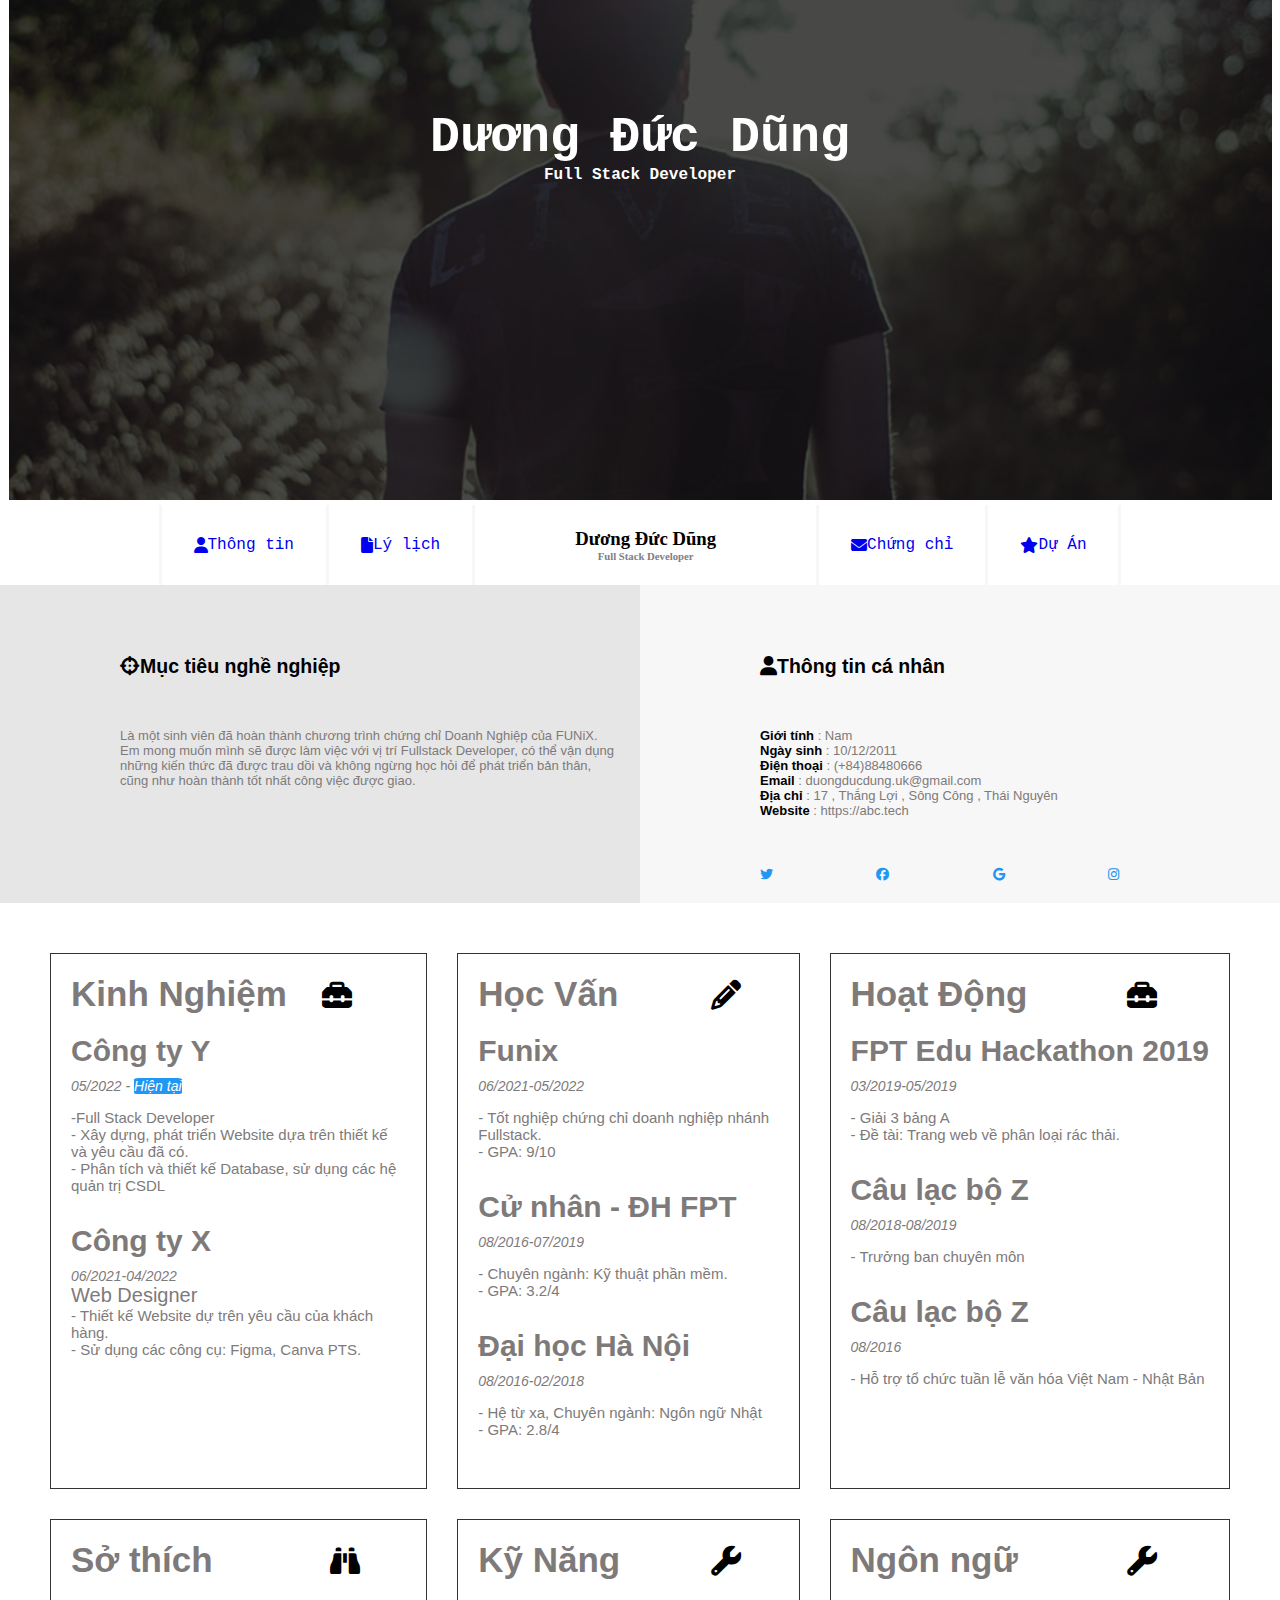
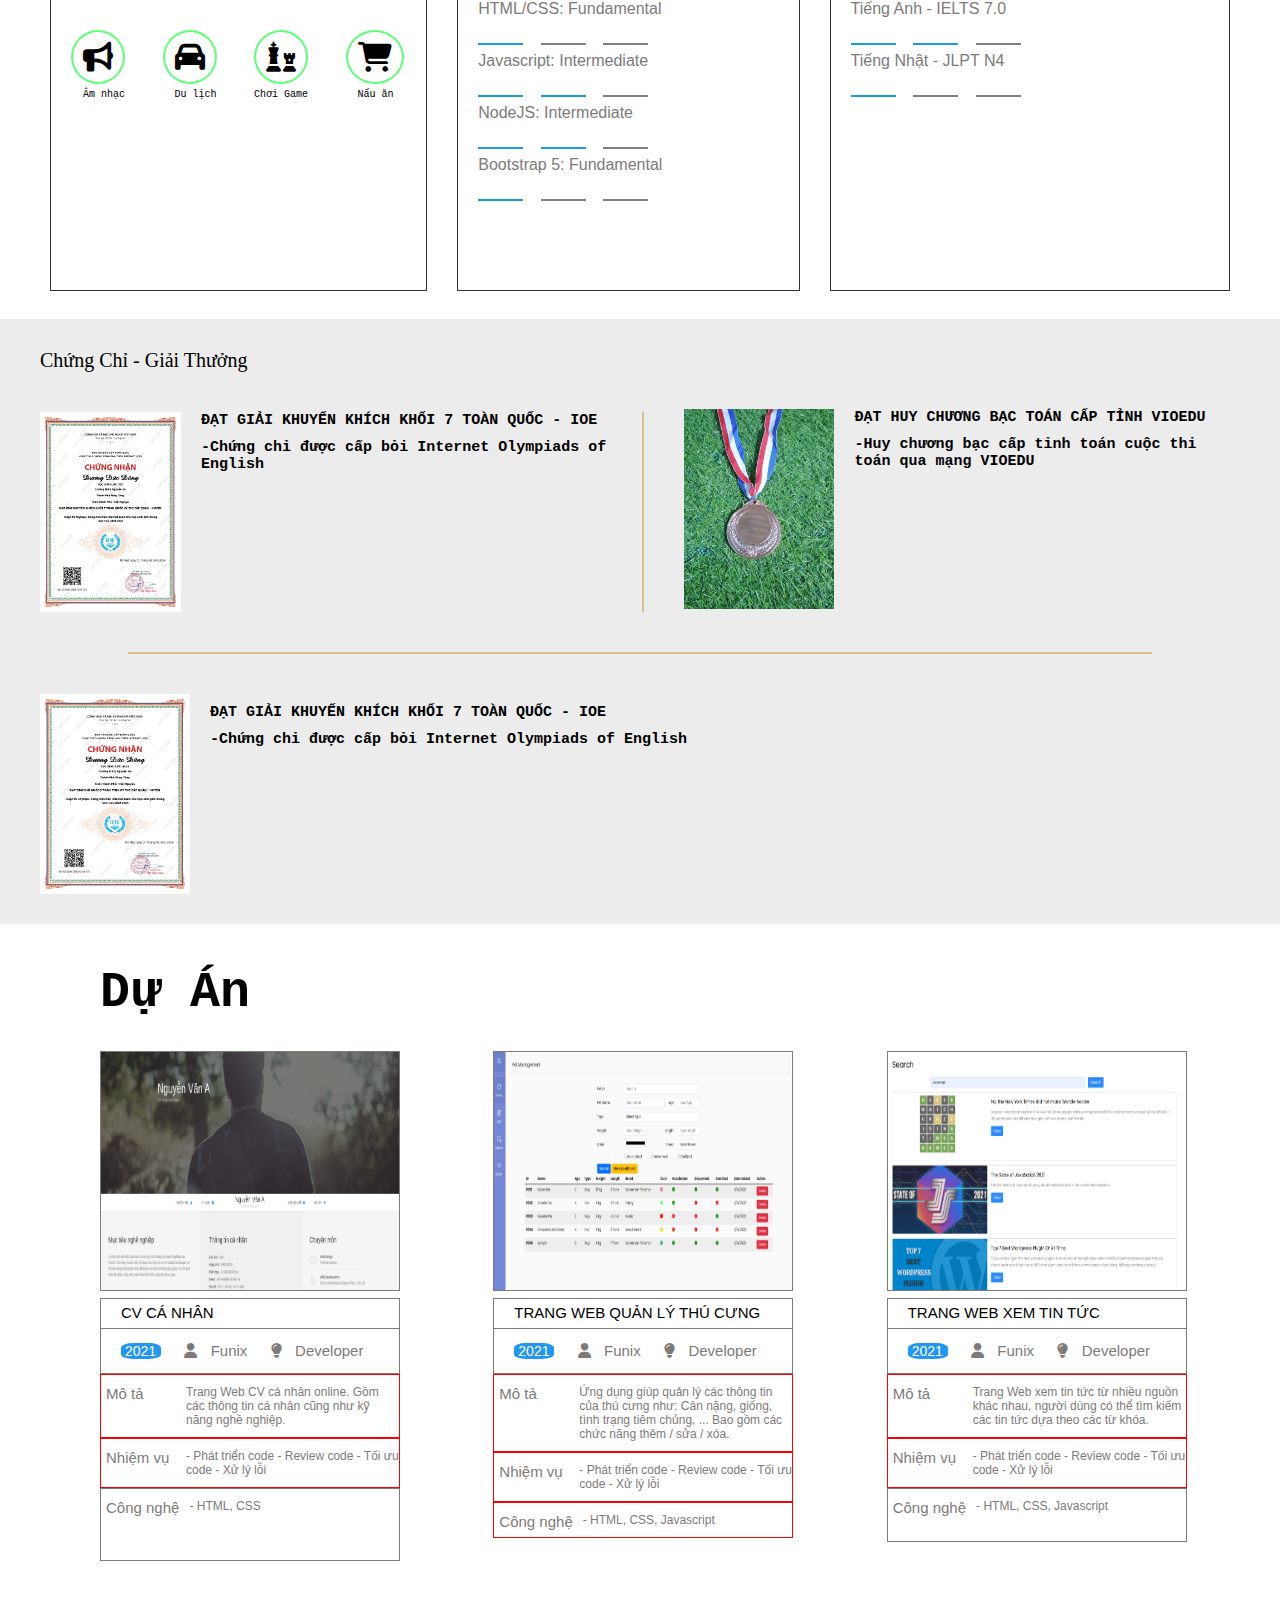
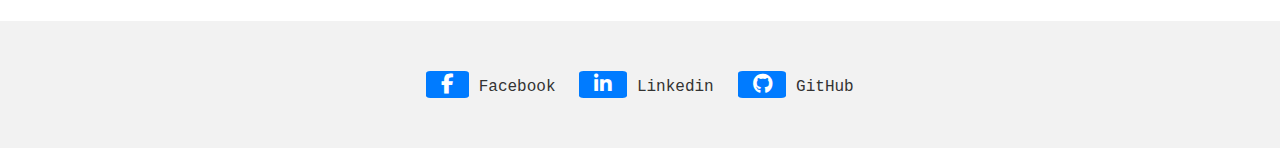
<file: ass3 final/index.html>
<!DOCTYPE html>
<html lang="en">
  <head>
    <meta charset="UTF-8" />
    <meta http-equiv="X-UA-Compatible" content="IE=edge" />
    <meta name="viewport" content="width=device-width, initial-scale=1.0" />
    <link rel="stylesheet" href="style.css" />
    <link rel="stylesheet" href="font.css" />
    <link rel="stylesheet" href="mobile.css" />
    <link rel="stylesheet" href="tablet.css" />
    <link rel="stylesheet" 
href="https://cdnjs.cloudflare.com/ajax/libs/font-awesome/6.5.2/css/all.min.css">
<link href="https://cdn.jsdelivr.net/npm/bootstrap@5.0.2/dist/css/bootstrap.min.css" rel="stylesheet" integrity="sha384-EVSTQN3/azprG1Anm3QDgpJLIm9Nao0Yz1ztcQTwFspd3yD65VohhpuuCOmLASjC" crossorigin="anonymous">
    
    <title>Assignment02</title>
  </head>
  <body class="container-fluid">
    
    <header>

      <header class="container">
        <img src="banner.jpg" class="img"
 
        >

          <div class="centered">
            
            <h1>Dương Đức Dũng</h1>
            <h4>Full Stack Developer</h4>
          </div>
        </header>
      
        
    </header>
    <div class="main-header">
      <nav>
        <div class="box-container">
          <div class="wrapper thongtin">
            <a href="#"><i class="fa-solid fa-user"></i>Thông tin</a>
          </div>
          <div class="wrapper lilich">
            <a href="#"><i class="fa-solid fa-file"></i>Lý lịch</a>
          </div>
          <div class="wrapper center">
            <h3 class="needtohide">Dương Đức Dũng</h3>
            <h6 class="needtohide">Full Stack Developer</h6>
          </div>
          <div class="wrapper chungchi">
            <a href="#"><i class="fa-solid fa-envelope"></i>Chứng chỉ</a>
          </div>
          <div class="wrapper duan">
            <a href="#"><i class="fa-solid fa-star"></i>Dự Án</a>
          </div>
        </div>
      </nav>
    </div>
<div class="grid-container">
  <div class="grid-item">
    
    <p class="needtext"><h2><i class="fa-solid fa-crosshairs"></i>Mục tiêu nghề nghiệp</h2>
      <p class="sigma">


        Là một sinh viên đã hoàn thành chương trình chứng chỉ Doanh Nghiệp của FUNiX. Em mong muốn mình sẽ được làm việc với vị trí Fullstack Developer, có thể vận dụng những kiến thức đã được trau dồi và không ngừng học hỏi để phát triển bản thân, cũng như hoàn thành tốt nhất công việc được giao.</p></p>

  
  </div>
  <div class="grid-item2">
    
    <p><h2  class="needtext2"><i class="fa-solid fa-user"></i>Thông tin cá nhân</h2>
      <p class="sigma2"><b class="black">Giới tính</b> : Nam</p></p>
      <p class="sigma2"><b class="black">Ngày sinh</b> : 10/12/2011</p></p>
      <p class="sigma2"><b class="black">Điện thoại</b> : (+84)88480666</p></p>
      <p class="sigma2"><b class="black">Email</b> : duongducdung.uk@gmail.com</p></p>
      <p class="sigma2"><b class="black">Địa chỉ</b> : 17 , Thắng Lợi , Sông Công , Thái Nguyên</p></p>
      <p class="sigma2"><b class="black">Website</b> : https://abc.tech</p>

      <i class="fa-brands fa-twitter iconfull"></i>
      <i class="fa-brands fa-facebook iconfull"></i>
      <i class="fa-brands fa-google  iconfull"></i>
      <i class="fa-brands fa-instagram iconfull"></i>
    
  
  
  </div>
</div>


<div class="Maincontainer">
  <div class="grid-item-main main1">
    <p class="expre">Kinh Nghiệm</p><i class="fa-solid fa-toolbox toolbox1"></i>
    <h5>Công ty Y</h5>
    <p class="pforitalic">05/2022 - <i class="italic">Hiện tại</i></p>
    <p class="contentmain">-Full Stack Developer</p>
    <p class="contentmain">- Xây dựng, phát triển Website dựa trên thiết kế và yêu cầu đã có.</p>
    <p class="contentmain2">- Phân tích và thiết kế Database, sử dụng các hệ quản trị CSDL</p>
    <h5>Công ty X</h5>
    <p class="date">06/2021-04/2022</p>
    <p class="web">Web Designer</p>
    <p class="contentmain">- Thiết kế Website dự trên yêu cầu của khách hàng.</p>
    <p class="contentmain">- Sử dụng các công cụ: Figma, Canva PTS.</p>

  </div>
  <div class="grid-item-main"><p class="expre">Học Vấn</p>
    <i class="fa-solid fa-pencil"></i>
    <h5>Funix</h5>
    <p class="pforitalic">06/2021-05/2022</p>
    <p class="contentmain">- Tốt nghiệp chứng chỉ doanh nghiệp nhánh Fullstack.</p>
    <p class="contentmain2">- GPA: 9/10</p>
    <h5>Cử nhân - ĐH FPT</h5>
    <p class="pforitalic">08/2016-07/2019</p>
    <p class="contentmain">- Chuyên ngành: Kỹ thuật phần mềm.</p>
    <p class="contentmain2">- GPA: 3.2/4</p>
    <h5>Đại học Hà Nội</h5>
    <p class="pforitalic">08/2016-02/2018</p>
    <p class="contentmain">- Hệ từ xa, Chuyên ngành: Ngôn ngữ Nhật</p>
    <p class="contentmain2">- GPA: 2.8/4</p>
  
  </div>
  
  <div class="grid-item-main">
    <p class="expre">Hoạt Động</p>
    <i class="fa-solid fa-toolbox"></i>
    <h5>FPT Edu Hackathon 2019</h5>
    <p class="pforitalic">03/2019-05/2019</p>
    <p class="contentmain">- Giải 3 bảng A</p>
    <p class="contentmain2">- Đề tài: Trang web về phân loại rác thải.</p>
    <h5>Câu lạc bộ Z</h5>
    <p class="pforitalic">08/2018-08/2019</p>
    <p class="contentmain2">- Trưởng ban chuyên môn</p>

    <h5>Câu lạc bộ Z</h5>
    <p class="pforitalic">08/2016</p>
    <p class="contentmain">- Hỗ trợ tổ chức tuần lễ văn hóa Việt
      Nam - Nhật Bản</p>

  
  </div>
  <div class="grid-item-main-fav">
    <div class="fav">

      <p class="expre2">Sở thích</p>
      <i class="fa-solid fa-binoculars"></i>
    </div>

    <div class="circle">
      <i class="fa-solid fa-bullhorn horn"></i>
      <pre class="contentmainfav">  Âm nhạc</pre>
    </div>
    <div class="circle pad">
      <i class="fa-solid fa-car horn"></i>
      <pre class="contentmainfav">  Du lịch</pre>
    </div>
    <div class="circle pad2">
      <i class="fa-solid fa-chess horn"></i>
      <pre class="contentmainfav">Chơi Game</pre>
    </div>
    <div class="circle pad2">
      <i class="fa-solid fa-cart-shopping horn"></i>
      <pre class="contentmainfav">  Nấu ăn</pre>
    </div>
  </div>
  <div class="grid-item-main-job">

    <p class="expre">Kỹ Năng</p>
    <i class="fa-solid fa-wrench"></i>
    <p class="skill">HTML/CSS: Fundamental</p>
    <div class="boder"></div>
    <div class="boder2"></div>
    <div class="boder2"></div>
    <p class="skill">Javascript: Intermediate</p>
    <div class="boder"></div>
    <div class="boder"></div>
    <div class="boder2"></div>
    <p class="skill">NodeJS: Intermediate</p>
    <div class="boder"></div>
    <div class="boder"></div>
    <div class="boder2"></div>
    <p class="skill">Bootstrap 5: Fundamental</p>
    <div class="boder"></div>
    <div class="boder2"></div>
    <div class="boder2"></div>

  </div>
  <div class="grid-item-main-job">

    <p class="expre">Ngôn ngữ</p>
    <i class="fa-solid fa-wrench"></i>
    <p class="skill">Tiếng Anh - IELTS 7.0</p>

    <div class="boder"></div>
    <div class="boder"></div>
    <div class="boder2"></div>

    <p class="skill">Tiếng Nhật - JLPT N4</p>
    <div class="boder"></div>
    <div class="boder2"></div>
    <div class="boder2"></div>

  </div> 

</div>
<div class="parent">
  <div class="lastpart">
     <div class="grid-item-cer">
        <h3 class="certify">Chứng Chỉ - Giải Thưởng</h3>
        <div class="spec">
           <img src="s.jpg" class="s"
              width="150px"
              height="200px"
              >
           <div class="blank">
              <h5 class="giaikk">
                 ĐẠT GIẢI KHUYẾN KHÍCH KHỐI 7 TOÀN QUỐC - IOE
                 <p class="provekk">-Chứng chỉ được cấp bỏi Internet Olympiads of English</p>
           </div>
           </h5>
        </div>
     </div>
     <div class="grid-item-cer ">
        <div class="spec2">
           <img src="image.png" class="s"
              width="150px"
              height="200px"
              >
           <h5 class="giaikk">
              ĐẠT HUY CHƯƠNG BẠC TOÁN CẤP TỈNH VIOEDU
              <p class="provekk">-Huy chương bạc cấp tỉnh toán cuộc thi toán qua mạng VIOEDU</p>
           </h5>
        </div>
     </div>
  </div>
  <hr width="50%" color=" #d6c08d" class="line">
  <div class="lastpart">
     <div class="grid-item-cer">
        <div class="spec3">
           <img src="2024_2_2_1305289694file01.jpg" class="s3"
              width="150px"
              height="200px"
              >
           <div class="blank2">
              <h5 class="giaikk">
                 ĐẠT GIẢI KHUYẾN KHÍCH KHỐI 7 TOÀN QUỐC - IOE
                 <p class="provekk">-Chứng chỉ được cấp bỏi Internet Olympiads of English</p>
           </div>
           </h5>
        </div>
     </div>
  </div>
 </div>

 <div>
  <h3 class="duan3">Dự Án</h3>
	<div class="project">
		<div class="grid-item-pro pader">
			<img src="project_1.png" 
  width="300px"
  height="240px"
  class="png"
  >
				<div class="cv">
					<div class="cvcanhan">
						<h7 >CV CÁ NHÂN</h7>
					</div>
					<div class="bd">
						<div  class="italic2">
							<p class="user-text">2021</p>
						</div>
						<i class="fa-solid fa-user user"></i>
						<p class="funix user-text">Funix</p>
						<i class="fa-solid fa-lightbulb user"></i>
						<p class="funix user-text">Developer</p>
					</div>
					<div class="bd2">
						<p class="describe">Mô tả</p>
						<p class="funix3 user-text">Trang Web CV cá nhân online. Gồm các thông tin cá nhân cũng như kỹ năng nghề nghiệp.</p>
					</div>
					<div class="bd2">
						<p class="describe">Nhiệm vụ</p>
						<p class="funix3 user-text">- Phát triển code - Review code - Tối ưu code - Xử lý lỗi</p>
					</div>
					<div class="bd3">
						<p class="describe">Công nghệ</p>
						<p class="funix3">- HTML, CSS</p>
					</div>
				</div>
			</div>

				<div class="grid-item-pro item2">
					<img src="project_2.png"
    width="300px"
    height="240px"
    class="png"
    >
						<div class="cv">
							<div class="cvcanhan">
								<h7 >TRANG WEB QUẢN LÝ THÚ CƯNG</h7>
							</div>
							<div class="bd">
								<div  class="italic2">
									<p>2021</p>
								</div>
								<i class="fa-solid fa-user user"></i>
								<p class="funix">Funix</p>
								<i class="fa-solid fa-lightbulb user"></i>
								<p class="funix">Developer</p>
							</div>
							<div class="bd2">
								<p class="describe">Mô tả</p>
								<p class="funix3">Ứng dụng giúp quản lý các thông tin của thú cưng như: Cân nặng, giống, tình trạng tiêm chủng, ... Bao gồm các chức năng thêm / sửa / xóa.</p>
							</div>
							<div class="bd2">
								<p class="describe">Nhiệm vụ</p>
								<p class="funix3">- Phát triển code - Review code - Tối ưu code - Xử lý lỗi</p>
							</div>
							<div class="bd2">
								<p class="describe">Công nghệ</p>
								<p class="funix3">- HTML, CSS, Javascript</p>
							</div>
						</div>
					</div>
					<div class="project pro1">
						<div class="grid-item-pro">
							<img src="project_3.png"
      width="300px"
      height="240px"
      class="png"
      >
								<div class="cv">
									<div class="cvcanhan">
										<h7 >TRANG WEB XEM TIN TỨC</h7>
									</div>
									<div class="bd">
										<div  class="italic2">
											<p>2021</p>
										</div>
										<i class="fa-solid fa-user user"></i>
										<p class="funix">Funix</p>
										<i class="fa-solid fa-lightbulb user"></i>
										<p class="funix">Developer</p>
									</div>
									<div class="bd2">
										<p class="describe">Mô tả</p>
										<p class="funix3">Trang Web xem tin tức từ nhiều nguồn khác nhau, người dùng có thể tìm kiếm các tin tức dựa theo các từ khóa.</p>
									</div>
									<div class="bd2">
										<p class="describe">Nhiệm vụ</p>
										<p class="funix3">- Phát triển code - Review code - Tối ưu code - Xử lý lỗi</p>
									</div>
									<div class="bd4">
										<p class="describe">Công nghệ</p>
										<p class="funix3">- HTML, CSS, Javascript</p>
									</div>
								</div>
							</div>
						</div>
					</div>
<footer>
  <div class="social-media-icons">
    <a href="https://www.facebook.com/" target="_blank" rel="noopener noreferrer">
      <span class="circle-container">
        <i class="fab fa-facebook-f space"></i>
      </span>
      <span class="icon-name">Facebook</span>
    </a>
    <a href="https://www.linkedin.com/" target="_blank" rel="noopener noreferrer">
      <span class="circle-container">
        <i class="fab fa-linkedin-in space"></i>
      </span>
      <span class="icon-name">Linkedin</span>
    </a>
    <a href="https://github.com/" target="_blank" rel="noopener noreferrer">
      <span class="circle-container">
        <i class="fab fa-github space"></i>
      </span>
      <span class="icon-name">GitHub</span>
    </a>
  </div>
</footer>
  </body>
</html>
</file>
<file: ass3 final/style.css>
h1{
  font-size: 50px;
}
body{
 
}
/* phần 1 */
.container {
    position: relative;
    text-align: center;
    color: white;
    /* background-color: grey; */
    
  }
.img{
 
    filter: brightness(30%);
    width: 1263px; 
    height: 500px; 
    object-fit: cover;
    object-position: 100% 10%; 
        
}
header{
    font-family:'Courier New', Courier, monospace;
}
  /* .bottom-left {
    position: absolute;
    bottom: 8px;
    left: 16px;
  }
  
  .top-left {
    position: absolute;
    top: 8px;
    left: 16px;
  }
  
  .top-right {
    position: absolute;
    top: 8px;
    right: 16px;
  }
  
  .bottom-right {
    position: absolute;
    bottom: 8px;
    right: 16px;
  }
   */
  .centered {
    position: absolute;
    top: 29%;
    left: 50%;
    transform: translate(-50%, -50%);
  }

  /* Phần 2 */
nav{
  width: 100%;
  display: flex;
  justify-content: center;
  align-items: center;
 
}

.box-container {
  display: flex;
  justify-content: center;
 
}

.box::before {
  content: "Dương Đức Dũng"
  
}
.box{
  font-family: 'Courier New', Courier, monospace;
  
  
}

.wrapper {
  display: flex;
  flex-direction: column;
  text-align: center;
}
a{
  text-decoration: none;
  font-family: 'Courier New', Courier, monospace;

}
* {
  padding: 0;
  margin: 0;
  box-sizing: border-box;
}

body {
  height: 2000px;

}

.container {
  position: relative;
  text-align: center;
  color: white;

}

.img {
  filter: brightness(30%);

}

nav .box-container {
  height:80px;

  display: flex;
  justify-content: center;

}


.wrapper {
  padding: 0 ;
}

.wrapper a {
  height: 100%;
 
  display: flex;
  align-items: center;
  justify-content: center;
  text-decoration: none;
  padding: 0 2rem;
}

.center {
  text-align: center;
  display: flex;
  flex-direction: column;
  align-items: center;
  justify-content: center;
  padding-right: 100px ;
  padding-left: 100px;
}

h6 {
  color: gray;
}
.thongtin{
  
  border-left:3.5px solid #f7f7f7;
}
.duan{
  border-right: 3.5px solid #f7f7f7;
  border-left:3.5px solid #f7f7f7;
}
.lilich{
  border-right: 3.5px solid #f7f7f7;
  border-left:3.5px solid #f7f7f7;
}
.chungchi{
  
  border-left:3.5px solid #f7f7f7;
}
a:hover{
  background-color:#2196F3;
}

/* Phần 3 */
.grid-container {
  display: grid;
  grid-template-columns: 50% 50%;
  background-color: gray;

  
}
.grid-item {
  background-color: rgba(255, 255, 255, 0.8);

  padding: 20px;
  font-size: 30px;

  font-size: small;
}
.grid-item2 {
  background-color: #f7f7f7;

  padding: 20px;
  font-size: 30px;

  font-size: small;
}

h2{
  font-weight: bold;
  padding-left: 100px;
  padding-top: 50px;
  padding-bottom: 50px;
  font-family: 'Gill Sans', 'Gill Sans MT', Calibri, 'Trebuchet MS', sans-serif;
}
.sigma{

  padding-left: 100px;
  font-family:'Lucida Sans', 'Lucida Sans Regular', 'Lucida Grande', 'Lucida Sans Unicode', Geneva, Verdana, sans-serif ;
  padding-bottom: 50px;
  color: #7e7a7a;
}
.sigma2{
  color: #7e7a7a;
  padding-left: 100px;
  font-family:'Lucida Sans', 'Lucida Sans Regular', 'Lucida Grande', 'Lucida Sans Unicode', Geneva, Verdana, sans-serif ;

}
.needtext2{
  padding-left: 100px;
  font-family:'Lucida Sans', 'Lucida Sans Regular', 'Lucida Grande', 'Lucida Sans Unicode', Geneva, Verdana, sans-serif ;
}
.iconfull{
  padding-top: 50px;
  padding-left: 100px;
  gap: 30px;
  color: #2196F3;
}
.black{
  color:black;
}
/* Phần 4 */

.Maincontainer p{
  color: #7e7a7a;
  font-family:'Gill Sans', 'Gill Sans MT', Calibri, 'Trebuchet MS', sans-serif;
}

.Maincontainer{
  display: grid;
  grid-template-columns: auto auto auto;
  grid-template-rows: auto auto auto;

  gap: 30px;
  /* height: 50%; */

  padding: 50px 50px 50px 50px;
}
.grid-item-main{
  background-color: rgba(255, 255, 255, 0.8);
  border: 1px solid rgba(0, 0, 0, 0.8);
  padding: 20px;
  font-size: 30px;
  

}
h5{
  color: #7e7a7a;
  font-family:'Gill Sans', 'Gill Sans MT', Calibri, 'Trebuchet MS', sans-serif;
  font-weight: bold;
  padding-bottom: 10px;
  font-size: 30px;

}
.main1{
  width: 100%;
}
.expre{
  color: #7e7a7a;
  font-family:'Gill Sans', 'Gill Sans MT', Calibri, 'Trebuchet MS', sans-serif;
  font-weight: bold;
  padding-bottom: 20px;
  font-size:35px;
  display: inline-block;
  width: 75%;

}

.italic{
  background-color: #2196F3;
  font-size:20px;
  border-radius: 10% ;
  font-size: 14px;
  color: white;
}
.pforitalic{
  color: #7e7a7a;
  font-style: italic;
  font-family:'Gill Sans', 'Gill Sans MT', Calibri, 'Trebuchet MS', sans-serif;
  font-size: 14px;
  padding-bottom:15px ;

}


.contentmain{
  font-family:'Gill Sans', 'Gill Sans MT', Calibri, 'Trebuchet MS', sans-serif;
  font-size: 15px;
  color: #7e7a7a;
}
.contentmain2{
  font-family:'Gill Sans', 'Gill Sans MT', Calibri, 'Trebuchet MS', sans-serif;
  font-size: 15px;
  color: #7e7a7a;
  padding-bottom: 30px;
}
.date{
  font-size: 14px;
  font-style: italic;
}
.web{
  font-size: 20px;
}
/* Sở thích */

.expre2{
  color: #7e7a7a;
  font-family:'Gill Sans', 'Gill Sans MT', Calibri, 'Trebuchet MS', sans-serif;
  font-weight: bold;
  padding-bottom: 20px;
  font-size:35px;
  display: inline-block;
  width: 75%;

}
.horn{
  
    background-color: white;
    border-radius: 50%;
    border: 2px solid #28ff48bf;
    padding: 10px;
  
   
}
.circle{
  display: inline-block;
  
}
.pad{
  padding-left: 30px;
}
.pad2{
  padding-left: 30px;
}
.contentmainfav{
  padding-top: 5px;
  font-size: 10px;
  height: 100%;
}
.grid-item-main-fav{
  background-color: rgba(255, 255, 255, 0.8);
  border: 1px solid rgba(0, 0, 0, 0.8);
  padding: 20px;
  font-size: 30px;
  height: 120%;

}
.fav{
  padding-bottom: 30px;
}
.grid-item-main-job{
  background-color: rgba(255, 255, 255, 0.8);
  border: 1px solid rgba(0, 0, 0, 0.8);
  padding: 20px;
  font-size: 30px;
  height: 120%;



}
.exprement {
  font-color: black;
  font-family:'Gill Sans', 'Gill Sans MT', Calibri, 'Trebuchet MS', sans-serif;
  font-weight: bold;
  padding-bottom: 20px;
  font-size:35px;
  display: inline-block;
  width: 75%;

}
.skill{
 font-size: medium;

}
.boder{
  background: #199cdb;
  display: inline-block;
  height: 2px;
  margin-right: 10px;
  width: 45px;


}
.boder2{
  background: gray;
  display: inline-block;
  height: 2px;
  margin-right: 10px;
  width: 45px;

}


.parent {
  background-color: rgb(236, 236, 236);
}

.lastpart {
  display: grid;
  grid-template-columns: auto auto;
  grid-template-rows: auto auto;
  padding: 10px;
  margin: 10px 10px 10px 10px;
}
.grid-item-cer {
  /* background-color: rgba(255, 255, 255, 0.886);
  border: 1px solid rgba(0, 0, 0, 0.8); */
  padding: 20px;
  font-size: 30px;

}

.certify{
  font-family: Cambria, Cochin, Georgia, Times, 'Times New Roman', serif;
  font-weight: lighter;
  font-size: 20px;
  
  
  padding-bottom: 40px;
}
.spec{
  border-right: 2px solid #d6c08d;
  display: flex;
  /* align-items: center;
  justify-content: center; */
}
.s{

      object-fit: cover;
      object-position: center;
      border: 0;
}
.giaikk{
  font-weight: bold;
  color: black;
  font-size: 15px;
  font-family:'Courier New', Courier, monospace;
  float: right;
  padding-left: 20px;
  
}
.provekk{
  font-weight: bold;
  color: black;
  font-size: 15px;
  font-family:'Courier New', Courier, monospace;

  padding-top:10px;

  
}
.blank{
  margin-right: 20px;
}
.spec2{

  display: flex;
  /* align-items: center;
  justify-content: center; */
  margin-top: 60px;
}
.s2{
  border: 1px solid black;
}


.spec3{

  display: flex;
  /* align-items: center;
  justify-content: center; */
}
.blank2{
  margin-top: 10px;
}
.line{
  width: 80%;
  margin: 0 auto;
  color: #d6c08d;
  
}

/* last true part */
.project {
  display: grid;
  grid-template-columns: auto auto auto;
  font-family: 'Lucida Sans', 'Lucida Sans Regular', 'Lucida Grande', 'Lucida Sans Unicode', Geneva, Verdana, sans-serif;

}
.grid-item-pro {
  background-color: rgba(255, 255, 255, 0.8);
  font-size: 30px;
}

.cvcanhan{
  font-size: 15px;
  height: 30px;
  font-family: 'Lucida Sans', 'Lucida Sans Regular', 'Lucida Grande', 'Lucida Sans Unicode', Geneva, Verdana, sans-serif;
  padding-left: 20px;
  padding-top: 5px;
 display: block;
 width: 300px;
 border: #7e7a7a solid 1px;
 border-bottom: none;
 
}
.italic2{
  background-color: #2196F3;
  font-size:20px;
  border-radius: 30% ;
  width: 40px;
  padding-left: 4px;
  font-size: 14px;
  color: white;
  display: inline-block;
  align-items: center;
  
}
.funix{
  display: inline-block;
  padding-left: 5px;
  font-size: 15px;
  color: #7e7a7a;
}
.user{
  font-size: 15px;
  color: #7e7a7a;
  padding-left: 15px;
}
.bd{
  border: #7e7a7a solid 1px;
  width: 300px;
  padding-left: 20px;
  padding-bottom: 10px;
}
.describe{
  
    float: left;
    padding-right: 10px;
    font-size: 15px;
    color: #7e7a7a;
    padding-top: 10px;
  
}

.bd2{
  border: red solid 1px;
  width: 300px;
  padding-left: 5px;
  padding-bottom: 10px;
}
.funix3{

    padding-left: 80px;
    padding-top: 10px;
    font-size: 12px;
    color: #7e7a7a;


}
.pader{
  padding-left: 100px ;

}
.png{
  border: #7e7a7a solid 1px;
}
.bd3{
  border: #7e7a7a solid 1px;
  width: 300px;
  padding-left: 5px;
  padding-bottom:46.5px;
}
.bd4{
  border: #7e7a7a solid 1px;
  width: 300px;
  padding-left: 5px;
  padding-bottom:28.4px;
}
.duan3{
  padding-left: 100px;
  padding-top: 30px;
  font-size: 50px;
  font-family: 'Courier New', Courier, monospace;
  padding-bottom: 30px;
}

footer {
  background-color: #f2f2f2;
  padding: 50px;
  text-align: center;
  margin-top: 60px;
}
.space {
  padding-left: 15px;
}
.social-media-icons a {
  text-decoration: none;
  color: #333;
  font-size: 24px;
  display: inline-block;
  margin: 0 10px;
}
.circle-container {

  height: 100px;
  border-radius: 10%;
  background-color: #007bff;
}
.circle-container i {
  color: white;
  font-size: 20px;
}
.icon-name {
  margin-left: 10px;
  font-size: 16px;
}
</file>
<file: ass3 final/font.css>
@font-face {
	font-family: 'open_sanslight';
	src: url('../fonts/OpenSans-Light-webfont.eot');
	src: url('../fonts/OpenSans-Light-webfont.eot#iefix') format('embedded-opentype'),
		url('../fonts/OpenSans-Light-webfont.woff') format('woff'),
		url('../fonts/OpenSans-Light-webfont.ttf') format('truetype'),
		url('../fonts/OpenSans-Light-webfont.svg#open_sanslight') format('svg');
	font-weight: normal;
	font-style: normal;

}

@font-face {
	font-family: 'open_sansitalic';
	src: url('../fonts/OpenSans-Italic-webfont.eot');
	src: url('../fonts/OpenSans-Italic-webfont.eot#iefix') format('embedded-opentype'),
		url('../fonts/OpenSans-Italic-webfont.woff') format('woff'),
		url('../fonts/OpenSans-Italic-webfont.ttf') format('truetype'),
		url('../fonts/OpenSans-Italic-webfont.svg#open_sansitalic') format('svg');
	font-weight: normal;
	font-style: normal;

}

@font-face {
	font-family: 'open_sanssemibold';
	src: url('../fonts/OpenSans-Semibold-webfont.eot');
	src: url('../fonts/OpenSans-Semibold-webfont.eot#iefix') format('embedded-opentype'),
		url('../fonts/OpenSans-Semibold-webfont.woff') format('woff'),
		url('../fonts/OpenSans-Semibold-webfont.ttf') format('truetype'),
		url('../fonts/OpenSans-Semibold-webfont.svg#open_sanssemibold') format('svg');
	font-weight: normal;
	font-style: normal;

}


@font-face {
	font-family: 'open_sanslight_italic';
	src: url('../fonts/OpenSans-LightItalic-webfont.eot');
	src: url('../fonts/OpenSans-LightItalic-webfont.eot#iefix') format('embedded-opentype'),
		url('../fonts/OpenSans-LightItalic-webfont.woff') format('woff'),
		url('../fonts/OpenSans-LightItalic-webfont.ttf') format('truetype'),
		url('../fonts/OpenSans-LightItalic-webfont.svg#open_sanslight_italic') format('svg');
	font-weight: normal;
	font-style: normal;

}

@font-face {
	font-family: 'open_sansregular';
	src: url('../fonts/OpenSans-Regular-webfont.eot');
	src: url('../fonts/OpenSans-Regular-webfont.eot#iefix') format('embedded-opentype'),
		url('../fonts/OpenSans-Regular-webfont.woff') format('woff'),
		url('../fonts/OpenSans-Regular-webfont.ttf') format('truetype'),
		url('../fonts/OpenSans-Regular-webfont.svg#open_sansregular') format('svg');
	font-weight: normal;
	font-style: normal;

}


@font-face {
	font-family: 'fontello';
	src: url('../fonts/fontello.eot');
	src: url('../fonts/fontello.eot#iefix') format('embedded-opentype'),
		url('../fonts/fontello.woff') format('woff'),
		url('../fonts/fontello.ttf') format('truetype'),
		url('../fonts/fontello.svg#fontello') format('svg');
	font-weight: normal;
	font-style: normal;
}

[class^="icon-"]:before,
[class*=" icon-"]:before {
	font-family: "fontello";
	font-style: normal;
	font-weight: normal;
	speak: none;

	display: inline-block;
	text-decoration: inherit;
	width: 1em;
	margin-right: .2em;
	text-align: center;
	/* opacity: .8; */

	/* For safety - reset parent styles, that can break glyph codes*/
	font-variant: normal;
	text-transform: none;

	/* fix buttons height, for twitter bootstrap */
	line-height: 1em;

	/* Animation center compensation - margins should be symmetric */
	/* remove if not needed */
	margin-left: .2em;

	/* you can be more comfortable with increased icons size */
	/* font-size: 120%; */

	/* Font smoothing. That was taken from TWBS */
	-webkit-font-smoothing: antialiased;
	-moz-osx-font-smoothing: grayscale;

	/* Uncomment for 3D effect */
	/* text-shadow: 1px 1px 1px rgba(127, 127, 127, 0.3); */
}

.icon-emo-happy:before {
	content: '\e800';
}

/* '' */
.icon-emo-wink:before {
	content: '\e801';
}

/* '' */
.icon-emo-wink2:before {
	content: '\e802';
}

/* '' */
.icon-emo-unhappy:before {
	content: '\e803';
}

/* '' */
.icon-emo-sleep:before {
	content: '\e804';
}

/* '' */
.icon-emo-thumbsup:before {
	content: '\e805';
}

/* '' */
.icon-emo-devil:before {
	content: '\e806';
}

/* '' */
.icon-emo-surprised:before {
	content: '\e807';
}

/* '' */
.icon-emo-tongue:before {
	content: '\e808';
}

/* '' */
.icon-emo-coffee:before {
	content: '\e809';
}

/* '' */
.icon-emo-sunglasses:before {
	content: '\e80a';
}

/* '' */
.icon-emo-displeased:before {
	content: '\e80b';
}

/* '' */
.icon-emo-beer:before {
	content: '\e80c';
}

/* '' */
.icon-emo-grin:before {
	content: '\e80d';
}

/* '' */
.icon-emo-angry:before {
	content: '\e80e';
}

/* '' */
.icon-emo-saint:before {
	content: '\e80f';
}

/* '' */
.icon-emo-cry:before {
	content: '\e810';
}

/* '' */
.icon-emo-shoot:before {
	content: '\e811';
}

/* '' */
.icon-emo-squint:before {
	content: '\e812';
}

/* '' */
.icon-emo-laugh:before {
	content: '\e813';
}

/* '' */
.icon-spin1:before {
	content: '\e814';
}

/* '' */
.icon-spin2:before {
	content: '\e815';
}

/* '' */
.icon-spin3:before {
	content: '\e816';
}

/* '' */
.icon-spin4:before {
	content: '\e817';
}

/* '' */
.icon-spin5:before {
	content: '\e818';
}

/* '' */
.icon-spin6:before {
	content: '\e819';
}

/* '' */
.icon-firefox:before {
	content: '\e81a';
}

/* '' */
.icon-chrome:before {
	content: '\e81b';
}

/* '' */
.icon-opera:before {
	content: '\e81c';
}

/* '' */
.icon-ie:before {
	content: '\e81d';
}

/* '' */
.icon-crown:before {
	content: '\e81e';
}

/* '' */
.icon-crown-plus:before {
	content: '\e81f';
}

/* '' */
.icon-crown-minus:before {
	content: '\e820';
}

/* '' */
.icon-marquee:before {
	content: '\e821';
}

/* '' */
.icon-glass:before {
	content: '\e822';
}

/* '' */
.icon-music:before {
	content: '\e823';
}

/* '' */
.icon-search:before {
	content: '\e824';
}

/* '' */
.icon-mail:before {
	content: '\e825';
}

/* '' */
.icon-mail-alt:before {
	content: '\e826';
}

/* '' */
.icon-mail-squared:before {
	content: '\e827';
}

/* '' */
.icon-heart:before {
	content: '\e828';
}

/* '' */
.icon-heart-empty:before {
	content: '\e829';
}

/* '' */
.icon-star-1:before {
	content: '\e82a';
}

/* '' */
.icon-star-empty-1:before {
	content: '\e82b';
}

/* '' */
.icon-star-half:before {
	content: '\e82c';
}

/* '' */
.icon-star-half-alt:before {
	content: '\e82d';
}

/* '' */
.icon-user:before {
	content: '\e82e';
}

/* '' */
.icon-user-plus:before {
	content: '\e82f';
}

/* '' */
.icon-user-times:before {
	content: '\e830';
}

/* '' */
.icon-users:before {
	content: '\e831';
}

/* '' */
.icon-male:before {
	content: '\e832';
}

/* '' */
.icon-female:before {
	content: '\e833';
}

/* '' */
.icon-child:before {
	content: '\e834';
}

/* '' */
.icon-user-secret:before {
	content: '\e835';
}

/* '' */
.icon-video:before {
	content: '\e836';
}

/* '' */
.icon-videocam:before {
	content: '\e837';
}

/* '' */
.icon-picture:before {
	content: '\e838';
}

/* '' */
.icon-camera:before {
	content: '\e839';
}

/* '' */
.icon-camera-alt:before {
	content: '\e83a';
}

/* '' */
.icon-th-large:before {
	content: '\e83b';
}

/* '' */
.icon-th:before {
	content: '\e83c';
}

/* '' */
.icon-th-list:before {
	content: '\e83d';
}

/* '' */
.icon-ok:before {
	content: '\e83e';
}

/* '' */
.icon-ok-circled:before {
	content: '\e83f';
}

/* '' */
.icon-ok-circled2:before {
	content: '\e840';
}

/* '' */
.icon-ok-squared:before {
	content: '\e841';
}

/* '' */
.icon-cancel:before {
	content: '\e842';
}

/* '' */
.icon-cancel-circled:before {
	content: '\e843';
}

/* '' */
.icon-cancel-circled2:before {
	content: '\e844';
}

/* '' */
.icon-plus:before {
	content: '\e845';
}

/* '' */
.icon-plus-circled:before {
	content: '\e846';
}

/* '' */
.icon-plus-squared:before {
	content: '\e847';
}

/* '' */
.icon-plus-squared-alt:before {
	content: '\e848';
}

/* '' */
.icon-minus:before {
	content: '\e849';
}

/* '' */
.icon-minus-circled:before {
	content: '\e84a';
}

/* '' */
.icon-minus-squared:before {
	content: '\e84b';
}

/* '' */
.icon-minus-squared-alt:before {
	content: '\e84c';
}

/* '' */
.icon-help:before {
	content: '\e84d';
}

/* '' */
.icon-help-circled:before {
	content: '\e84e';
}

/* '' */
.icon-info-circled:before {
	content: '\e84f';
}

/* '' */
.icon-info:before {
	content: '\e850';
}

/* '' */
.icon-home:before {
	content: '\e851';
}

/* '' */
.icon-link:before {
	content: '\e852';
}

/* '' */
.icon-unlink:before {
	content: '\e853';
}

/* '' */
.icon-link-ext:before {
	content: '\e854';
}

/* '' */
.icon-link-ext-alt:before {
	content: '\e855';
}

/* '' */
.icon-attach:before {
	content: '\e856';
}

/* '' */
.icon-lock:before {
	content: '\e857';
}

/* '' */
.icon-lock-open:before {
	content: '\e858';
}

/* '' */
.icon-lock-open-alt:before {
	content: '\e859';
}

/* '' */
.icon-pin:before {
	content: '\e85a';
}

/* '' */
.icon-eye:before {
	content: '\e85b';
}

/* '' */
.icon-eye-off:before {
	content: '\e85c';
}

/* '' */
.icon-tag-1:before {
	content: '\e85d';
}

/* '' */
.icon-tags:before {
	content: '\e85e';
}

/* '' */
.icon-bookmark:before {
	content: '\e85f';
}

/* '' */
.icon-bookmark-empty:before {
	content: '\e860';
}

/* '' */
.icon-flag:before {
	content: '\e861';
}

/* '' */
.icon-flag-empty:before {
	content: '\e862';
}

/* '' */
.icon-flag-checkered:before {
	content: '\e863';
}

/* '' */
.icon-thumbs-up:before {
	content: '\e864';
}

/* '' */
.icon-thumbs-down:before {
	content: '\e865';
}

/* '' */
.icon-thumbs-up-alt:before {
	content: '\e866';
}

/* '' */
.icon-thumbs-down-alt:before {
	content: '\e867';
}

/* '' */
.icon-download:before {
	content: '\e868';
}

/* '' */
.icon-upload:before {
	content: '\e869';
}

/* '' */
.icon-download-cloud:before {
	content: '\e86a';
}

/* '' */
.icon-upload-cloud:before {
	content: '\e86b';
}

/* '' */
.icon-reply:before {
	content: '\e86c';
}

/* '' */
.icon-reply-all:before {
	content: '\e86d';
}

/* '' */
.icon-forward:before {
	content: '\e86e';
}

/* '' */
.icon-quote-left:before {
	content: '\e86f';
}

/* '' */
.icon-quote-right:before {
	content: '\e870';
}

/* '' */
.icon-code:before {
	content: '\e871';
}

/* '' */
.icon-export:before {
	content: '\e872';
}

/* '' */
.icon-export-alt:before {
	content: '\e873';
}

/* '' */
.icon-share:before {
	content: '\e874';
}

/* '' */
.icon-share-squared:before {
	content: '\e875';
}

/* '' */
.icon-pencil:before {
	content: '\e876';
}

/* '' */
.icon-pencil-squared:before {
	content: '\e877';
}

/* '' */
.icon-edit:before {
	content: '\e878';
}

/* '' */
.icon-print:before {
	content: '\e879';
}

/* '' */
.icon-retweet:before {
	content: '\e87a';
}

/* '' */
.icon-keyboard:before {
	content: '\e87b';
}

/* '' */
.icon-gamepad:before {
	content: '\e87c';
}

/* '' */
.icon-comment:before {
	content: '\e87d';
}

/* '' */
.icon-chat:before {
	content: '\e87e';
}

/* '' */
.icon-comment-empty:before {
	content: '\e87f';
}

/* '' */
.icon-chat-empty:before {
	content: '\e880';
}

/* '' */
.icon-bell:before {
	content: '\e881';
}

/* '' */
.icon-bell-alt:before {
	content: '\e882';
}

/* '' */
.icon-bell-off:before {
	content: '\e883';
}

/* '' */
.icon-bell-off-empty:before {
	content: '\e884';
}

/* '' */
.icon-attention-alt:before {
	content: '\e885';
}

/* '' */
.icon-attention:before {
	content: '\e886';
}

/* '' */
.icon-attention-circled:before {
	content: '\e887';
}

/* '' */
.icon-location:before {
	content: '\e888';
}

/* '' */
.icon-direction:before {
	content: '\e889';
}

/* '' */
.icon-compass:before {
	content: '\e88a';
}

/* '' */
.icon-trash:before {
	content: '\e88b';
}

/* '' */
.icon-trash-empty:before {
	content: '\e88c';
}

/* '' */
.icon-doc:before {
	content: '\e88d';
}

/* '' */
.icon-docs:before {
	content: '\e88e';
}

/* '' */
.icon-doc-text:before {
	content: '\e88f';
}

/* '' */
.icon-doc-inv:before {
	content: '\e890';
}

/* '' */
.icon-doc-text-inv:before {
	content: '\e891';
}

/* '' */
.icon-file-pdf:before {
	content: '\e892';
}

/* '' */
.icon-file-word:before {
	content: '\e893';
}

/* '' */
.icon-file-excel:before {
	content: '\e894';
}

/* '' */
.icon-file-powerpoint:before {
	content: '\e895';
}

/* '' */
.icon-file-image:before {
	content: '\e896';
}

/* '' */
.icon-file-archive:before {
	content: '\e897';
}

/* '' */
.icon-file-audio:before {
	content: '\e898';
}

/* '' */
.icon-file-video:before {
	content: '\e899';
}

/* '' */
.icon-file-code:before {
	content: '\e89a';
}

/* '' */
.icon-folder:before {
	content: '\e89b';
}

/* '' */
.icon-folder-open:before {
	content: '\e89c';
}

/* '' */
.icon-folder-empty:before {
	content: '\e89d';
}

/* '' */
.icon-folder-open-empty:before {
	content: '\e89e';
}

/* '' */
.icon-box:before {
	content: '\e89f';
}

/* '' */
.icon-rss:before {
	content: '\e8a0';
}

/* '' */
.icon-rss-squared:before {
	content: '\e8a1';
}

/* '' */
.icon-phone:before {
	content: '\e8a2';
}

/* '' */
.icon-phone-squared:before {
	content: '\e8a3';
}

/* '' */
.icon-fax:before {
	content: '\e8a4';
}

/* '' */
.icon-menu:before {
	content: '\e8a5';
}

/* '' */
.icon-cog:before {
	content: '\e8a6';
}

/* '' */
.icon-cog-alt:before {
	content: '\e8a7';
}

/* '' */
.icon-wrench:before {
	content: '\e8a8';
}

/* '' */
.icon-sliders:before {
	content: '\e8a9';
}

/* '' */
.icon-basket:before {
	content: '\e8aa';
}

/* '' */
.icon-cart-plus:before {
	content: '\e8ab';
}

/* '' */
.icon-cart-arrow-down:before {
	content: '\e8ac';
}

/* '' */
.icon-calendar:before {
	content: '\e8ad';
}

/* '' */
.icon-calendar-empty:before {
	content: '\e8ae';
}

/* '' */
.icon-login:before {
	content: '\e8af';
}

/* '' */
.icon-logout:before {
	content: '\e8b0';
}

/* '' */
.icon-mic:before {
	content: '\e8b1';
}

/* '' */
.icon-mute:before {
	content: '\e8b2';
}

/* '' */
.icon-volume-off:before {
	content: '\e8b3';
}

/* '' */
.icon-volume-down:before {
	content: '\e8b4';
}

/* '' */
.icon-volume-up:before {
	content: '\e8b5';
}

/* '' */
.icon-headphones:before {
	content: '\e8b6';
}

/* '' */
.icon-clock:before {
	content: '\e8b7';
}

/* '' */
.icon-lightbulb:before {
	content: '\e8b8';
}

/* '' */
.icon-block:before {
	content: '\e8b9';
}

/* '' */
.icon-resize-full:before {
	content: '\e8ba';
}

/* '' */
.icon-resize-full-alt:before {
	content: '\e8bb';
}

/* '' */
.icon-resize-small:before {
	content: '\e8bc';
}

/* '' */
.icon-resize-vertical:before {
	content: '\e8bd';
}

/* '' */
.icon-resize-horizontal:before {
	content: '\e8be';
}

/* '' */
.icon-move:before {
	content: '\e8bf';
}

/* '' */
.icon-zoom-in:before {
	content: '\e8c0';
}

/* '' */
.icon-zoom-out:before {
	content: '\e8c1';
}

/* '' */
.icon-down-circled2:before {
	content: '\e8c2';
}

/* '' */
.icon-up-circled2:before {
	content: '\e8c3';
}

/* '' */
.icon-left-circled2:before {
	content: '\e8c4';
}

/* '' */
.icon-right-circled2:before {
	content: '\e8c5';
}

/* '' */
.icon-down-dir:before {
	content: '\e8c6';
}

/* '' */
.icon-up-dir:before {
	content: '\e8c7';
}

/* '' */
.icon-left-dir:before {
	content: '\e8c8';
}

/* '' */
.icon-right-dir:before {
	content: '\e8c9';
}

/* '' */
.icon-down-open:before {
	content: '\e8ca';
}

/* '' */
.icon-left-open:before {
	content: '\e8cb';
}

/* '' */
.icon-right-open:before {
	content: '\e8cc';
}

/* '' */
.icon-up-open:before {
	content: '\e8cd';
}

/* '' */
.icon-angle-left:before {
	content: '\e8ce';
}

/* '' */
.icon-angle-right:before {
	content: '\e8cf';
}

/* '' */
.icon-angle-up:before {
	content: '\e8d0';
}

/* '' */
.icon-angle-down:before {
	content: '\e8d1';
}

/* '' */
.icon-angle-circled-left:before {
	content: '\e8d2';
}

/* '' */
.icon-angle-circled-right:before {
	content: '\e8d3';
}

/* '' */
.icon-angle-circled-up:before {
	content: '\e8d4';
}

/* '' */
.icon-angle-circled-down:before {
	content: '\e8d5';
}

/* '' */
.icon-angle-double-left:before {
	content: '\e8d6';
}

/* '' */
.icon-angle-double-right:before {
	content: '\e8d7';
}

/* '' */
.icon-angle-double-up:before {
	content: '\e8d8';
}

/* '' */
.icon-angle-double-down:before {
	content: '\e8d9';
}

/* '' */
.icon-down:before {
	content: '\e8da';
}

/* '' */
.icon-left:before {
	content: '\e8db';
}

/* '' */
.icon-right:before {
	content: '\e8dc';
}

/* '' */
.icon-up:before {
	content: '\e8dd';
}

/* '' */
.icon-down-big:before {
	content: '\e8de';
}

/* '' */
.icon-left-big:before {
	content: '\e8df';
}

/* '' */
.icon-right-big:before {
	content: '\e8e0';
}

/* '' */
.icon-up-big:before {
	content: '\e8e1';
}

/* '' */
.icon-right-hand:before {
	content: '\e8e2';
}

/* '' */
.icon-left-hand:before {
	content: '\e8e3';
}

/* '' */
.icon-up-hand:before {
	content: '\e8e4';
}

/* '' */
.icon-down-hand:before {
	content: '\e8e5';
}

/* '' */
.icon-left-circled:before {
	content: '\e8e6';
}

/* '' */
.icon-right-circled:before {
	content: '\e8e7';
}

/* '' */
.icon-up-circled:before {
	content: '\e8e8';
}

/* '' */
.icon-down-circled:before {
	content: '\e8e9';
}

/* '' */
.icon-cw:before {
	content: '\e8ea';
}

/* '' */
.icon-ccw:before {
	content: '\e8eb';
}

/* '' */
.icon-arrows-cw:before {
	content: '\e8ec';
}

/* '' */
.icon-level-up:before {
	content: '\e8ed';
}

/* '' */
.icon-level-down:before {
	content: '\e8ee';
}

/* '' */
.icon-shuffle:before {
	content: '\e8ef';
}

/* '' */
.icon-exchange:before {
	content: '\e8f0';
}

/* '' */
.icon-history:before {
	content: '\e8f1';
}

/* '' */
.icon-expand:before {
	content: '\e8f2';
}

/* '' */
.icon-collapse:before {
	content: '\e8f3';
}

/* '' */
.icon-expand-right:before {
	content: '\e8f4';
}

/* '' */
.icon-collapse-left:before {
	content: '\e8f5';
}

/* '' */
.icon-play:before {
	content: '\e8f6';
}

/* '' */
.icon-play-circled:before {
	content: '\e8f7';
}

/* '' */
.icon-play-circled2:before {
	content: '\e8f8';
}

/* '' */
.icon-stop:before {
	content: '\e8f9';
}

/* '' */
.icon-pause:before {
	content: '\e8fa';
}

/* '' */
.icon-to-end:before {
	content: '\e8fb';
}

/* '' */
.icon-to-end-alt:before {
	content: '\e8fc';
}

/* '' */
.icon-to-start:before {
	content: '\e8fd';
}

/* '' */
.icon-to-start-alt:before {
	content: '\e8fe';
}

/* '' */
.icon-fast-fw:before {
	content: '\e8ff';
}

/* '' */
.icon-fast-bw:before {
	content: '\e900';
}

/* '' */
.icon-eject:before {
	content: '\e901';
}

/* '' */
.icon-target:before {
	content: '\e902';
}

/* '' */
.icon-signal:before {
	content: '\e903';
}

/* '' */
.icon-wifi:before {
	content: '\e904';
}

/* '' */
.icon-award:before {
	content: '\e905';
}

/* '' */
.icon-desktop:before {
	content: '\e906';
}

/* '' */
.icon-laptop:before {
	content: '\e907';
}

/* '' */
.icon-tablet:before {
	content: '\e908';
}

/* '' */
.icon-mobile:before {
	content: '\e909';
}

/* '' */
.icon-inbox:before {
	content: '\e90a';
}

/* '' */
.icon-globe:before {
	content: '\e90b';
}

/* '' */
.icon-sun:before {
	content: '\e90c';
}

/* '' */
.icon-cloud:before {
	content: '\e90d';
}

/* '' */
.icon-flash:before {
	content: '\e90e';
}

/* '' */
.icon-moon:before {
	content: '\e90f';
}

/* '' */
.icon-umbrella-1:before {
	content: '\e910';
}

/* '' */
.icon-flight:before {
	content: '\e911';
}

/* '' */
.icon-fighter-jet:before {
	content: '\e912';
}

/* '' */
.icon-paper-plane:before {
	content: '\e913';
}

/* '' */
.icon-paper-plane-empty:before {
	content: '\e914';
}

/* '' */
.icon-space-shuttle:before {
	content: '\e915';
}

/* '' */
.icon-leaf:before {
	content: '\e916';
}

/* '' */
.icon-font:before {
	content: '\e917';
}

/* '' */
.icon-bold:before {
	content: '\e918';
}

/* '' */
.icon-medium:before {
	content: '\e919';
}

/* '' */
.icon-italic:before {
	content: '\e91a';
}

/* '' */
.icon-header:before {
	content: '\e91b';
}

/* '' */
.icon-paragraph:before {
	content: '\e91c';
}

/* '' */
.icon-text-height:before {
	content: '\e91d';
}

/* '' */
.icon-text-width:before {
	content: '\e91e';
}

/* '' */
.icon-align-left:before {
	content: '\e91f';
}

/* '' */
.icon-align-center:before {
	content: '\e920';
}

/* '' */
.icon-align-right:before {
	content: '\e921';
}

/* '' */
.icon-align-justify:before {
	content: '\e922';
}

/* '' */
.icon-list:before {
	content: '\e923';
}

/* '' */
.icon-indent-left:before {
	content: '\e924';
}

/* '' */
.icon-indent-right:before {
	content: '\e925';
}

/* '' */
.icon-list-bullet:before {
	content: '\e926';
}

/* '' */
.icon-list-numbered:before {
	content: '\e927';
}

/* '' */
.icon-strike:before {
	content: '\e928';
}

/* '' */
.icon-underline:before {
	content: '\e929';
}

/* '' */
.icon-superscript:before {
	content: '\e92a';
}

/* '' */
.icon-subscript:before {
	content: '\e92b';
}

/* '' */
.icon-table:before {
	content: '\e92c';
}

/* '' */
.icon-columns:before {
	content: '\e92d';
}

/* '' */
.icon-crop:before {
	content: '\e92e';
}

/* '' */
.icon-scissors:before {
	content: '\e92f';
}

/* '' */
.icon-paste:before {
	content: '\e930';
}

/* '' */
.icon-briefcase:before {
	content: '\e931';
}

/* '' */
.icon-suitcase:before {
	content: '\e932';
}

/* '' */
.icon-ellipsis:before {
	content: '\e933';
}

/* '' */
.icon-ellipsis-vert:before {
	content: '\e934';
}

/* '' */
.icon-off:before {
	content: '\e935';
}

/* '' */
.icon-road:before {
	content: '\e936';
}

/* '' */
.icon-list-alt:before {
	content: '\e937';
}

/* '' */
.icon-qrcode:before {
	content: '\e938';
}

/* '' */
.icon-barcode:before {
	content: '\e939';
}

/* '' */
.icon-book:before {
	content: '\e93a';
}

/* '' */
.icon-ajust:before {
	content: '\e93b';
}

/* '' */
.icon-tint:before {
	content: '\e93c';
}

/* '' */
.icon-toggle-off:before {
	content: '\e93d';
}

/* '' */
.icon-toggle-on:before {
	content: '\e93e';
}

/* '' */
.icon-check:before {
	content: '\e93f';
}

/* '' */
.icon-check-empty:before {
	content: '\e940';
}

/* '' */
.icon-circle:before {
	content: '\e941';
}

/* '' */
.icon-circle-empty:before {
	content: '\e942';
}

/* '' */
.icon-circle-thin:before {
	content: '\e943';
}

/* '' */
.icon-circle-notch:before {
	content: '\e944';
}

/* '' */
.icon-dot-circled:before {
	content: '\e945';
}

/* '' */
.icon-asterisk:before {
	content: '\e946';
}

/* '' */
.icon-gift:before {
	content: '\e947';
}

/* '' */
.icon-fire:before {
	content: '\e948';
}

/* '' */
.icon-magnet:before {
	content: '\e949';
}

/* '' */
.icon-chart-bar:before {
	content: '\e94a';
}

/* '' */
.icon-chart-area:before {
	content: '\e94b';
}

/* '' */
.icon-chart-pie:before {
	content: '\e94c';
}

/* '' */
.icon-chart-line:before {
	content: '\e94d';
}

/* '' */
.icon-ticket:before {
	content: '\e94e';
}

/* '' */
.icon-credit-card:before {
	content: '\e94f';
}

/* '' */
.icon-floppy:before {
	content: '\e950';
}

/* '' */
.icon-megaphone:before {
	content: '\e951';
}

/* '' */
.icon-hdd:before {
	content: '\e952';
}

/* '' */
.icon-key:before {
	content: '\e953';
}

/* '' */
.icon-fork:before {
	content: '\e954';
}

/* '' */
.icon-rocket:before {
	content: '\e955';
}

/* '' */
.icon-bug:before {
	content: '\e956';
}

/* '' */
.icon-certificate:before {
	content: '\e957';
}

/* '' */
.icon-tasks:before {
	content: '\e958';
}

/* '' */
.icon-filter:before {
	content: '\e959';
}

/* '' */
.icon-beaker:before {
	content: '\e95a';
}

/* '' */
.icon-magic:before {
	content: '\e95b';
}

/* '' */
.icon-cab:before {
	content: '\e95c';
}

/* '' */
.icon-taxi:before {
	content: '\e95d';
}

/* '' */
.icon-truck:before {
	content: '\e95e';
}

/* '' */
.icon-bus:before {
	content: '\e95f';
}

/* '' */
.icon-bicycle:before {
	content: '\e960';
}

/* '' */
.icon-motorcycle:before {
	content: '\e961';
}

/* '' */
.icon-train:before {
	content: '\e962';
}

/* '' */
.icon-subway:before {
	content: '\e963';
}

/* '' */
.icon-ship:before {
	content: '\e964';
}

/* '' */
.icon-money:before {
	content: '\e965';
}

/* '' */
.icon-euro:before {
	content: '\e966';
}

/* '' */
.icon-pound:before {
	content: '\e967';
}

/* '' */
.icon-dollar:before {
	content: '\e968';
}

/* '' */
.icon-rupee:before {
	content: '\e969';
}

/* '' */
.icon-yen:before {
	content: '\e96a';
}

/* '' */
.icon-rouble:before {
	content: '\e96b';
}

/* '' */
.icon-shekel:before {
	content: '\e96c';
}

/* '' */
.icon-try:before {
	content: '\e96d';
}

/* '' */
.icon-won:before {
	content: '\e96e';
}

/* '' */
.icon-bitcoin:before {
	content: '\e96f';
}

/* '' */
.icon-viacoin:before {
	content: '\e970';
}

/* '' */
.icon-sort:before {
	content: '\e971';
}

/* '' */
.icon-sort-down:before {
	content: '\e972';
}

/* '' */
.icon-sort-up:before {
	content: '\e973';
}

/* '' */
.icon-sort-alt-up:before {
	content: '\e974';
}

/* '' */
.icon-sort-alt-down:before {
	content: '\e975';
}

/* '' */
.icon-sort-name-up:before {
	content: '\e976';
}

/* '' */
.icon-sort-name-down:before {
	content: '\e977';
}

/* '' */
.icon-sort-number-up:before {
	content: '\e978';
}

/* '' */
.icon-sort-number-down:before {
	content: '\e979';
}

/* '' */
.icon-hammer:before {
	content: '\e97a';
}

/* '' */
.icon-gauge:before {
	content: '\e97b';
}

/* '' */
.icon-sitemap:before {
	content: '\e97c';
}

/* '' */
.icon-spinner:before {
	content: '\e97d';
}

/* '' */
.icon-coffee:before {
	content: '\e97e';
}

/* '' */
.icon-food:before {
	content: '\e97f';
}

/* '' */
.icon-beer:before {
	content: '\e980';
}

/* '' */
.icon-user-md:before {
	content: '\e981';
}

/* '' */
.icon-stethoscope:before {
	content: '\e982';
}

/* '' */
.icon-heartbeat:before {
	content: '\e983';
}

/* '' */
.icon-ambulance:before {
	content: '\e984';
}

/* '' */
.icon-medkit:before {
	content: '\e985';
}

/* '' */
.icon-h-sigh:before {
	content: '\e986';
}

/* '' */
.icon-bed:before {
	content: '\e987';
}

/* '' */
.icon-hospital:before {
	content: '\e988';
}

/* '' */
.icon-building:before {
	content: '\e989';
}

/* '' */
.icon-building-filled:before {
	content: '\e98a';
}

/* '' */
.icon-bank:before {
	content: '\e98b';
}

/* '' */
.icon-smile:before {
	content: '\e98c';
}

/* '' */
.icon-frown:before {
	content: '\e98d';
}

/* '' */
.icon-meh:before {
	content: '\e98e';
}

/* '' */
.icon-anchor:before {
	content: '\e98f';
}

/* '' */
.icon-terminal:before {
	content: '\e990';
}

/* '' */
.icon-eraser:before {
	content: '\e991';
}

/* '' */
.icon-puzzle:before {
	content: '\e992';
}

/* '' */
.icon-shield:before {
	content: '\e993';
}

/* '' */
.icon-extinguisher:before {
	content: '\e994';
}

/* '' */
.icon-bullseye:before {
	content: '\e995';
}

/* '' */
.icon-wheelchair:before {
	content: '\e996';
}

/* '' */
.icon-language:before {
	content: '\e997';
}

/* '' */
.icon-graduation-cap:before {
	content: '\e998';
}

/* '' */
.icon-paw:before {
	content: '\e999';
}

/* '' */
.icon-spoon:before {
	content: '\e99a';
}

/* '' */
.icon-cube:before {
	content: '\e99b';
}

/* '' */
.icon-cubes:before {
	content: '\e99c';
}

/* '' */
.icon-recycle:before {
	content: '\e99d';
}

/* '' */
.icon-tree:before {
	content: '\e99e';
}

/* '' */
.icon-database:before {
	content: '\e99f';
}

/* '' */
.icon-server:before {
	content: '\e9a0';
}

/* '' */
.icon-lifebuoy:before {
	content: '\e9a1';
}

/* '' */
.icon-rebel:before {
	content: '\e9a2';
}

/* '' */
.icon-empire:before {
	content: '\e9a3';
}

/* '' */
.icon-bomb:before {
	content: '\e9a4';
}

/* '' */
.icon-soccer-ball:before {
	content: '\e9a5';
}

/* '' */
.icon-tty:before {
	content: '\e9a6';
}

/* '' */
.icon-binoculars:before {
	content: '\e9a7';
}

/* '' */
.icon-plug:before {
	content: '\e9a8';
}

/* '' */
.icon-newspaper:before {
	content: '\e9a9';
}

/* '' */
.icon-calc:before {
	content: '\e9aa';
}

/* '' */
.icon-copyright:before {
	content: '\e9ab';
}

/* '' */
.icon-at:before {
	content: '\e9ac';
}

/* '' */
.icon-eyedropper:before {
	content: '\e9ad';
}

/* '' */
.icon-brush:before {
	content: '\e9ae';
}

/* '' */
.icon-birthday:before {
	content: '\e9af';
}

/* '' */
.icon-diamond:before {
	content: '\e9b0';
}

/* '' */
.icon-street-view:before {
	content: '\e9b1';
}

/* '' */
.icon-venus:before {
	content: '\e9b2';
}

/* '' */
.icon-mars:before {
	content: '\e9b3';
}

/* '' */
.icon-mercury:before {
	content: '\e9b4';
}

/* '' */
.icon-transgender:before {
	content: '\e9b5';
}

/* '' */
.icon-transgender-alt:before {
	content: '\e9b6';
}

/* '' */
.icon-venus-double:before {
	content: '\e9b7';
}

/* '' */
.icon-mars-double:before {
	content: '\e9b8';
}

/* '' */
.icon-venus-mars:before {
	content: '\e9b9';
}

/* '' */
.icon-mars-stroke:before {
	content: '\e9ba';
}

/* '' */
.icon-mars-stroke-v:before {
	content: '\e9bb';
}

/* '' */
.icon-mars-stroke-h:before {
	content: '\e9bc';
}

/* '' */
.icon-neuter:before {
	content: '\e9bd';
}

/* '' */
.icon-cc-visa:before {
	content: '\e9be';
}

/* '' */
.icon-cc-mastercard:before {
	content: '\e9bf';
}

/* '' */
.icon-cc-discover:before {
	content: '\e9c0';
}

/* '' */
.icon-cc-amex:before {
	content: '\e9c1';
}

/* '' */
.icon-cc-paypal:before {
	content: '\e9c2';
}

/* '' */
.icon-cc-stripe:before {
	content: '\e9c3';
}

/* '' */
.icon-adn:before {
	content: '\e9c4';
}

/* '' */
.icon-android:before {
	content: '\e9c5';
}

/* '' */
.icon-angellist:before {
	content: '\e9c6';
}

/* '' */
.icon-apple:before {
	content: '\e9c7';
}

/* '' */
.icon-behance:before {
	content: '\e9c8';
}

/* '' */
.icon-behance-squared:before {
	content: '\e9c9';
}

/* '' */
.icon-bitbucket:before {
	content: '\e9ca';
}

/* '' */
.icon-bitbucket-squared:before {
	content: '\e9cb';
}

/* '' */
.icon-buysellads:before {
	content: '\e9cc';
}

/* '' */
.icon-cc:before {
	content: '\e9cd';
}

/* '' */
.icon-codeopen:before {
	content: '\e9ce';
}

/* '' */
.icon-connectdevelop:before {
	content: '\e9cf';
}

/* '' */
.icon-css3:before {
	content: '\e9d0';
}

/* '' */
.icon-dashcube:before {
	content: '\e9d1';
}

/* '' */
.icon-delicious:before {
	content: '\e9d2';
}

/* '' */
.icon-deviantart:before {
	content: '\e9d3';
}

/* '' */
.icon-digg:before {
	content: '\e9d4';
}

/* '' */
.icon-dribbble:before {
	content: '\e9d5';
}

/* '' */
.icon-dropbox:before {
	content: '\e9d6';
}

/* '' */
.icon-drupal:before {
	content: '\e9d7';
}

/* '' */
.icon-facebook:before {
	content: '\e9d8';
}

/* '' */
.icon-facebook-squared:before {
	content: '\e9d9';
}

/* '' */
.icon-facebook-official:before {
	content: '\e9da';
}

/* '' */
.icon-flickr:before {
	content: '\e9db';
}

/* '' */
.icon-forumbee:before {
	content: '\e9dc';
}

/* '' */
.icon-foursquare:before {
	content: '\e9dd';
}

/* '' */
.icon-git-squared:before {
	content: '\e9de';
}

/* '' */
.icon-git:before {
	content: '\e9df';
}

/* '' */
.icon-github:before {
	content: '\e9e0';
}

/* '' */
.icon-github-squared:before {
	content: '\e9e1';
}

/* '' */
.icon-github-circled:before {
	content: '\e9e2';
}

/* '' */
.icon-gittip:before {
	content: '\e9e3';
}

/* '' */
.icon-google:before {
	content: '\e9e4';
}

/* '' */
.icon-gplus:before {
	content: '\e9e5';
}

/* '' */
.icon-gplus-squared:before {
	content: '\e9e6';
}

/* '' */
.icon-gwallet:before {
	content: '\e9e7';
}

/* '' */
.icon-hacker-news:before {
	content: '\e9e8';
}

/* '' */
.icon-html5:before {
	content: '\e9e9';
}

/* '' */
.icon-instagram:before {
	content: '\e9ea';
}

/* '' */
.icon-ioxhost:before {
	content: '\e9eb';
}

/* '' */
.icon-joomla:before {
	content: '\e9ec';
}

/* '' */
.icon-jsfiddle:before {
	content: '\e9ed';
}

/* '' */
.icon-lastfm:before {
	content: '\e9ee';
}

/* '' */
.icon-lastfm-squared:before {
	content: '\e9ef';
}

/* '' */
.icon-leanpub:before {
	content: '\e9f0';
}

/* '' */
.icon-linkedin-squared:before {
	content: '\e9f1';
}

/* '' */
.icon-linux:before {
	content: '\e9f2';
}

/* '' */
.icon-linkedin:before {
	content: '\e9f3';
}

/* '' */
.icon-maxcdn:before {
	content: '\e9f4';
}

/* '' */
.icon-meanpath:before {
	content: '\e9f5';
}

/* '' */
.icon-openid:before {
	content: '\e9f6';
}

/* '' */
.icon-pagelines:before {
	content: '\e9f7';
}

/* '' */
.icon-paypal:before {
	content: '\e9f8';
}

/* '' */
.icon-pied-piper-squared:before {
	content: '\e9f9';
}

/* '' */
.icon-pied-piper-alt:before {
	content: '\e9fa';
}

/* '' */
.icon-pinterest:before {
	content: '\e9fb';
}

/* '' */
.icon-pinterest-circled:before {
	content: '\e9fc';
}

/* '' */
.icon-pinterest-squared:before {
	content: '\e9fd';
}

/* '' */
.icon-qq:before {
	content: '\e9fe';
}

/* '' */
.icon-reddit:before {
	content: '\e9ff';
}

/* '' */
.icon-reddit-squared:before {
	content: '\ea00';
}

/* '' */
.icon-renren:before {
	content: '\ea01';
}

/* '' */
.icon-sellsy:before {
	content: '\ea02';
}

/* '' */
.icon-shirtsinbulk:before {
	content: '\ea03';
}

/* '' */
.icon-simplybuilt:before {
	content: '\ea04';
}

/* '' */
.icon-skyatlas:before {
	content: '\ea05';
}

/* '' */
.icon-skype:before {
	content: '\ea06';
}

/* '' */
.icon-slack:before {
	content: '\ea07';
}

/* '' */
.icon-slideshare:before {
	content: '\ea08';
}

/* '' */
.icon-soundcloud:before {
	content: '\ea09';
}

/* '' */
.icon-spotify:before {
	content: '\ea0a';
}

/* '' */
.icon-stackexchange:before {
	content: '\ea0b';
}

/* '' */
.icon-stackoverflow:before {
	content: '\ea0c';
}

/* '' */
.icon-steam:before {
	content: '\ea0d';
}

/* '' */
.icon-steam-squared:before {
	content: '\ea0e';
}

/* '' */
.icon-stumbleupon:before {
	content: '\ea0f';
}

/* '' */
.icon-stumbleupon-circled:before {
	content: '\ea10';
}

/* '' */
.icon-tencent-weibo:before {
	content: '\ea11';
}

/* '' */
.icon-trello:before {
	content: '\ea12';
}

/* '' */
.icon-tumblr:before {
	content: '\ea13';
}

/* '' */
.icon-tumblr-squared:before {
	content: '\ea14';
}

/* '' */
.icon-twitch:before {
	content: '\ea15';
}

/* '' */
.icon-note:before {
	content: '\ea16';
}

/* '' */
.icon-note-beamed:before {
	content: '\ea17';
}

/* '' */
.icon-music-1:before {
	content: '\ea18';
}

/* '' */
.icon-search-1:before {
	content: '\ea19';
}

/* '' */
.icon-flashlight:before {
	content: '\ea1a';
}

/* '' */
.icon-mail-1:before {
	content: '\ea1b';
}

/* '' */
.icon-heart-1:before {
	content: '\ea1c';
}

/* '' */
.icon-heart-empty-1:before {
	content: '\ea1d';
}

/* '' */
.icon-star:before {
	content: '\ea1e';
}

/* '' */
.icon-star-empty:before {
	content: '\ea1f';
}

/* '' */
.icon-user-1:before {
	content: '\ea20';
}

/* '' */
.icon-users-1:before {
	content: '\ea21';
}

/* '' */
.icon-user-add:before {
	content: '\ea22';
}

/* '' */
.icon-video-1:before {
	content: '\ea23';
}

/* '' */
.icon-picture-1:before {
	content: '\ea24';
}

/* '' */
.icon-camera-1:before {
	content: '\ea25';
}

/* '' */
.icon-layout:before {
	content: '\ea26';
}

/* '' */
.icon-menu-1:before {
	content: '\ea27';
}

/* '' */
.icon-check-1:before {
	content: '\ea28';
}

/* '' */
.icon-cancel-1:before {
	content: '\ea29';
}

/* '' */
.icon-cancel-circled-1:before {
	content: '\ea2a';
}

/* '' */
.icon-cancel-squared:before {
	content: '\ea2b';
}

/* '' */
.icon-plus-1:before {
	content: '\ea2c';
}

/* '' */
.icon-plus-circled-1:before {
	content: '\ea2d';
}

/* '' */
.icon-plus-squared-1:before {
	content: '\ea2e';
}

/* '' */
.icon-minus-1:before {
	content: '\ea2f';
}

/* '' */
.icon-minus-circled-1:before {
	content: '\ea30';
}

/* '' */
.icon-minus-squared-1:before {
	content: '\ea31';
}

/* '' */
.icon-help-1:before {
	content: '\ea32';
}

/* '' */
.icon-help-circled-1:before {
	content: '\ea33';
}

/* '' */
.icon-info-1:before {
	content: '\ea34';
}

/* '' */
.icon-info-circled-1:before {
	content: '\ea35';
}

/* '' */
.icon-back:before {
	content: '\ea36';
}

/* '' */
.icon-home-1:before {
	content: '\ea37';
}

/* '' */
.icon-link-1:before {
	content: '\ea38';
}

/* '' */
.icon-attach-1:before {
	content: '\ea39';
}

/* '' */
.icon-lock-1:before {
	content: '\ea3a';
}

/* '' */
.icon-lock-open-1:before {
	content: '\ea3b';
}

/* '' */
.icon-eye-1:before {
	content: '\ea3c';
}

/* '' */
.icon-tag:before {
	content: '\ea3d';
}

/* '' */
.icon-bookmark-1:before {
	content: '\ea3e';
}

/* '' */
.icon-bookmarks:before {
	content: '\ea3f';
}

/* '' */
.icon-flag-1:before {
	content: '\ea40';
}

/* '' */
.icon-thumbs-up-1:before {
	content: '\ea41';
}

/* '' */
.icon-thumbs-down-1:before {
	content: '\ea42';
}

/* '' */
.icon-download-1:before {
	content: '\ea43';
}

/* '' */
.icon-upload-1:before {
	content: '\ea44';
}

/* '' */
.icon-upload-cloud-1:before {
	content: '\ea45';
}

/* '' */
.icon-reply-1:before {
	content: '\ea46';
}

/* '' */
.icon-reply-all-1:before {
	content: '\ea47';
}

/* '' */
.icon-forward-1:before {
	content: '\ea48';
}

/* '' */
.icon-quote:before {
	content: '\ea49';
}

/* '' */
.icon-code-1:before {
	content: '\ea4a';
}

/* '' */
.icon-export-1:before {
	content: '\ea4b';
}

/* '' */
.icon-pencil-1:before {
	content: '\ea4c';
}

/* '' */
.icon-feather:before {
	content: '\ea4d';
}

/* '' */
.icon-print-1:before {
	content: '\ea4e';
}

/* '' */
.icon-retweet-1:before {
	content: '\ea4f';
}

/* '' */
.icon-keyboard-1:before {
	content: '\ea50';
}

/* '' */
.icon-comment-1:before {
	content: '\ea51';
}

/* '' */
.icon-chat-1:before {
	content: '\ea52';
}

/* '' */
.icon-bell-1:before {
	content: '\ea53';
}

/* '' */
.icon-attention-1:before {
	content: '\ea54';
}

/* '' */
.icon-alert:before {
	content: '\ea55';
}

/* '' */
.icon-vcard:before {
	content: '\ea56';
}

/* '' */
.icon-address:before {
	content: '\ea57';
}

/* '' */
.icon-location-1:before {
	content: '\ea58';
}

/* '' */
.icon-map:before {
	content: '\ea59';
}

/* '' */
.icon-direction-1:before {
	content: '\ea5a';
}

/* '' */
.icon-compass-1:before {
	content: '\ea5b';
}

/* '' */
.icon-cup:before {
	content: '\ea5c';
}

/* '' */
.icon-trash-1:before {
	content: '\ea5d';
}

/* '' */
.icon-doc-1:before {
	content: '\ea5e';
}

/* '' */
.icon-docs-1:before {
	content: '\ea5f';
}

/* '' */
.icon-doc-landscape:before {
	content: '\ea60';
}

/* '' */
.icon-doc-text-1:before {
	content: '\ea61';
}

/* '' */
.icon-doc-text-inv-1:before {
	content: '\ea62';
}

/* '' */
.icon-newspaper-1:before {
	content: '\ea63';
}

/* '' */
.icon-book-open:before {
	content: '\ea64';
}

/* '' */
.icon-book-1:before {
	content: '\ea65';
}

/* '' */
.icon-folder-1:before {
	content: '\ea66';
}

/* '' */
.icon-archive:before {
	content: '\ea67';
}

/* '' */
.icon-box-1:before {
	content: '\ea68';
}

/* '' */
.icon-rss-1:before {
	content: '\ea69';
}

/* '' */
.icon-phone-1:before {
	content: '\ea6a';
}

/* '' */
.icon-cog-1:before {
	content: '\ea6b';
}

/* '' */
.icon-tools:before {
	content: '\ea6c';
}

/* '' */
.icon-share-1:before {
	content: '\ea6d';
}

/* '' */
.icon-shareable:before {
	content: '\ea6e';
}

/* '' */
.icon-basket-1:before {
	content: '\ea6f';
}

/* '' */
.icon-bag:before {
	content: '\ea70';
}

/* '' */
.icon-calendar-1:before {
	content: '\ea71';
}

/* '' */
.icon-login-1:before {
	content: '\ea72';
}

/* '' */
.icon-logout-1:before {
	content: '\ea73';
}

/* '' */
.icon-mic-1:before {
	content: '\ea74';
}

/* '' */
.icon-mute-1:before {
	content: '\ea75';
}

/* '' */
.icon-sound:before {
	content: '\ea76';
}

/* '' */
.icon-volume:before {
	content: '\ea77';
}

/* '' */
.icon-clock-1:before {
	content: '\ea78';
}

/* '' */
.icon-hourglass:before {
	content: '\ea79';
}

/* '' */
.icon-lamp:before {
	content: '\ea7a';
}

/* '' */
.icon-light-down:before {
	content: '\ea7b';
}

/* '' */
.icon-light-up:before {
	content: '\ea7c';
}

/* '' */
.icon-adjust:before {
	content: '\ea7d';
}

/* '' */
.icon-block-1:before {
	content: '\ea7e';
}

/* '' */
.icon-resize-full-1:before {
	content: '\ea7f';
}

/* '' */
.icon-resize-small-1:before {
	content: '\ea80';
}

/* '' */
.icon-popup:before {
	content: '\ea81';
}

/* '' */
.icon-publish:before {
	content: '\ea82';
}

/* '' */
.icon-window:before {
	content: '\ea83';
}

/* '' */
.icon-arrow-combo:before {
	content: '\ea84';
}

/* '' */
.icon-down-circled-1:before {
	content: '\ea85';
}

/* '' */
.icon-left-circled-1:before {
	content: '\ea86';
}

/* '' */
.icon-right-circled-1:before {
	content: '\ea87';
}

/* '' */
.icon-up-circled-1:before {
	content: '\ea88';
}

/* '' */
.icon-down-open-1:before {
	content: '\ea89';
}

/* '' */
.icon-left-open-1:before {
	content: '\ea8a';
}

/* '' */
.icon-right-open-1:before {
	content: '\ea8b';
}

/* '' */
.icon-up-open-1:before {
	content: '\ea8c';
}

/* '' */
.icon-down-open-mini:before {
	content: '\ea8d';
}

/* '' */
.icon-left-open-mini:before {
	content: '\ea8e';
}

/* '' */
.icon-right-open-mini:before {
	content: '\ea8f';
}

/* '' */
.icon-up-open-mini:before {
	content: '\ea90';
}

/* '' */
.icon-down-open-big:before {
	content: '\ea91';
}

/* '' */
.icon-left-open-big:before {
	content: '\ea92';
}

/* '' */
.icon-right-open-big:before {
	content: '\ea93';
}

/* '' */
.icon-up-open-big:before {
	content: '\ea94';
}

/* '' */
.icon-down-1:before {
	content: '\ea95';
}

/* '' */
.icon-left-1:before {
	content: '\ea96';
}

/* '' */
.icon-right-1:before {
	content: '\ea97';
}

/* '' */
.icon-up-1:before {
	content: '\ea98';
}

/* '' */
.icon-down-dir-1:before {
	content: '\ea99';
}

/* '' */
.icon-left-dir-1:before {
	content: '\ea9a';
}

/* '' */
.icon-right-dir-1:before {
	content: '\ea9b';
}

/* '' */
.icon-up-dir-1:before {
	content: '\ea9c';
}

/* '' */
.icon-down-bold:before {
	content: '\ea9d';
}

/* '' */
.icon-left-bold:before {
	content: '\ea9e';
}

/* '' */
.icon-right-bold:before {
	content: '\ea9f';
}

/* '' */
.icon-up-bold:before {
	content: '\eaa0';
}

/* '' */
.icon-down-thin:before {
	content: '\eaa1';
}

/* '' */
.icon-left-thin:before {
	content: '\eaa2';
}

/* '' */
.icon-right-thin:before {
	content: '\eaa3';
}

/* '' */
.icon-up-thin:before {
	content: '\eaa4';
}

/* '' */
.icon-ccw-1:before {
	content: '\eaa5';
}

/* '' */
.icon-cw-1:before {
	content: '\eaa6';
}

/* '' */
.icon-arrows-ccw:before {
	content: '\eaa7';
}

/* '' */
.icon-level-down-1:before {
	content: '\eaa8';
}

/* '' */
.icon-level-up-1:before {
	content: '\eaa9';
}

/* '' */
.icon-shuffle-1:before {
	content: '\eaaa';
}

/* '' */
.icon-loop:before {
	content: '\eaab';
}

/* '' */
.icon-switch:before {
	content: '\eaac';
}

/* '' */
.icon-play-1:before {
	content: '\eaad';
}

/* '' */
.icon-stop-1:before {
	content: '\eaae';
}

/* '' */
.icon-pause-1:before {
	content: '\eaaf';
}

/* '' */
.icon-record:before {
	content: '\eab0';
}

/* '' */
.icon-to-end-1:before {
	content: '\eab1';
}

/* '' */
.icon-to-start-1:before {
	content: '\eab2';
}

/* '' */
.icon-fast-forward:before {
	content: '\eab3';
}

/* '' */
.icon-fast-backward:before {
	content: '\eab4';
}

/* '' */
.icon-progress-0:before {
	content: '\eab5';
}

/* '' */
.icon-progress-1:before {
	content: '\eab6';
}

/* '' */
.icon-progress-2:before {
	content: '\eab7';
}

/* '' */
.icon-progress-3:before {
	content: '\eab8';
}

/* '' */
.icon-target-1:before {
	content: '\eab9';
}

/* '' */
.icon-palette:before {
	content: '\eaba';
}

/* '' */
.icon-list-1:before {
	content: '\eabb';
}

/* '' */
.icon-list-add:before {
	content: '\eabc';
}

/* '' */
.icon-signal-1:before {
	content: '\eabd';
}

/* '' */
.icon-trophy:before {
	content: '\eabe';
}

/* '' */
.icon-battery:before {
	content: '\eabf';
}

/* '' */
.icon-back-in-time:before {
	content: '\eac0';
}

/* '' */
.icon-monitor:before {
	content: '\eac1';
}

/* '' */
.icon-mobile-1:before {
	content: '\eac2';
}

/* '' */
.icon-network:before {
	content: '\eac3';
}

/* '' */
.icon-cd:before {
	content: '\eac4';
}

/* '' */
.icon-inbox-1:before {
	content: '\eac5';
}

/* '' */
.icon-install:before {
	content: '\eac6';
}

/* '' */
.icon-globe-1:before {
	content: '\eac7';
}

/* '' */
.icon-cloud-1:before {
	content: '\eac8';
}

/* '' */
.icon-cloud-thunder:before {
	content: '\eac9';
}

/* '' */
.icon-flash-1:before {
	content: '\eaca';
}

/* '' */
.icon-moon-1:before {
	content: '\eacb';
}

/* '' */
.icon-flight-1:before {
	content: '\eacc';
}

/* '' */
.icon-paper-plane-1:before {
	content: '\eacd';
}

/* '' */
.icon-leaf-1:before {
	content: '\eace';
}

/* '' */
.icon-lifebuoy-1:before {
	content: '\eacf';
}

/* '' */
.icon-mouse:before {
	content: '\ead0';
}

/* '' */
.icon-briefcase-1:before {
	content: '\ead1';
}

/* '' */
.icon-suitcase-1:before {
	content: '\ead2';
}

/* '' */
.icon-dot:before {
	content: '\ead3';
}

/* '' */
.icon-dot-2:before {
	content: '\ead4';
}

/* '' */
.icon-dot-3:before {
	content: '\ead5';
}

/* '' */
.icon-brush-1:before {
	content: '\ead6';
}

/* '' */
.icon-magnet-1:before {
	content: '\ead7';
}

/* '' */
.icon-infinity:before {
	content: '\ead8';
}

/* '' */
.icon-erase:before {
	content: '\ead9';
}

/* '' */
.icon-chart-pie-1:before {
	content: '\eada';
}

/* '' */
.icon-chart-line-1:before {
	content: '\eadb';
}

/* '' */
.icon-chart-bar-1:before {
	content: '\eadc';
}

/* '' */
.icon-chart-area-1:before {
	content: '\eadd';
}

/* '' */
.icon-tape:before {
	content: '\eade';
}

/* '' */
.icon-graduation-cap-1:before {
	content: '\eadf';
}

/* '' */
.icon-language-1:before {
	content: '\eae0';
}

/* '' */
.icon-ticket-1:before {
	content: '\eae1';
}

/* '' */
.icon-water:before {
	content: '\eae2';
}

/* '' */
.icon-droplet:before {
	content: '\eae3';
}

/* '' */
.icon-air:before {
	content: '\eae4';
}

/* '' */
.icon-credit-card-1:before {
	content: '\eae5';
}

/* '' */
.icon-floppy-1:before {
	content: '\eae6';
}

/* '' */
.icon-clipboard:before {
	content: '\eae7';
}

/* '' */
.icon-megaphone-1:before {
	content: '\eae8';
}

/* '' */
.icon-database-1:before {
	content: '\eae9';
}

/* '' */
.icon-drive:before {
	content: '\eaea';
}

/* '' */
.icon-bucket:before {
	content: '\eaeb';
}

/* '' */
.icon-thermometer:before {
	content: '\eaec';
}

/* '' */
.icon-key-1:before {
	content: '\eaed';
}

/* '' */
.icon-flow-cascade:before {
	content: '\eaee';
}

/* '' */
.icon-flow-branch:before {
	content: '\eaef';
}

/* '' */
.icon-flow-tree:before {
	content: '\eaf0';
}

/* '' */
.icon-flow-line:before {
	content: '\eaf1';
}

/* '' */
.icon-flow-parallel:before {
	content: '\eaf2';
}

/* '' */
.icon-rocket-1:before {
	content: '\eaf3';
}

/* '' */
.icon-gauge-1:before {
	content: '\eaf4';
}

/* '' */
.icon-traffic-cone:before {
	content: '\eaf5';
}

/* '' */
.icon-cc-1:before {
	content: '\eaf6';
}

/* '' */
.icon-cc-by:before {
	content: '\eaf7';
}

/* '' */
.icon-cc-nc:before {
	content: '\eaf8';
}

/* '' */
.icon-cc-nc-eu:before {
	content: '\eaf9';
}

/* '' */
.icon-cc-nc-jp:before {
	content: '\eafa';
}

/* '' */
.icon-cc-sa:before {
	content: '\eafb';
}

/* '' */
.icon-cc-nd:before {
	content: '\eafc';
}

/* '' */
.icon-cc-pd:before {
	content: '\eafd';
}

/* '' */
.icon-cc-zero:before {
	content: '\eafe';
}

/* '' */
.icon-cc-share:before {
	content: '\eaff';
}

/* '' */
.icon-cc-remix:before {
	content: '\eb00';
}

/* '' */
.icon-github-1:before {
	content: '\eb01';
}

/* '' */
.icon-github-circled-1:before {
	content: '\eb02';
}

/* '' */
.icon-flickr-1:before {
	content: '\eb03';
}

/* '' */
.icon-flickr-circled:before {
	content: '\eb04';
}

/* '' */
.icon-vimeo:before {
	content: '\eb05';
}

/* '' */
.icon-vimeo-circled:before {
	content: '\eb06';
}

/* '' */
.icon-twitter:before {
	content: '\eb07';
}

/* '' */
.icon-twitter-circled:before {
	content: '\eb08';
}

/* '' */
.icon-facebook-1:before {
	content: '\eb09';
}

/* '' */
.icon-facebook-circled:before {
	content: '\eb0a';
}

/* '' */
.icon-facebook-squared-1:before {
	content: '\eb0b';
}

/* '' */
.icon-gplus-1:before {
	content: '\eb0c';
}

/* '' */
.icon-gplus-circled:before {
	content: '\eb0d';
}

/* '' */
.icon-pinterest-1:before {
	content: '\eb0e';
}

/* '' */
.icon-pinterest-circled-1:before {
	content: '\eb0f';
}

/* '' */
.icon-tumblr-1:before {
	content: '\eb10';
}

/* '' */
.icon-tumblr-circled:before {
	content: '\eb11';
}

/* '' */
.icon-linkedin-1:before {
	content: '\eb12';
}

/* '' */
.icon-linkedin-circled:before {
	content: '\eb13';
}

/* '' */
.icon-dribbble-1:before {
	content: '\eb14';
}

/* '' */
.icon-dribbble-circled:before {
	content: '\eb15';
}

/* '' */
.icon-stumbleupon-1:before {
	content: '\eb16';
}

/* '' */
.icon-stumbleupon-circled-1:before {
	content: '\eb17';
}

/* '' */
.icon-lastfm-1:before {
	content: '\eb18';
}

/* '' */
.icon-lastfm-circled:before {
	content: '\eb19';
}

/* '' */
.icon-rdio:before {
	content: '\eb1a';
}

/* '' */
.icon-rdio-circled:before {
	content: '\eb1b';
}

/* '' */
.icon-spotify-1:before {
	content: '\eb1c';
}

/* '' */
.icon-spotify-circled:before {
	content: '\eb1d';
}

/* '' */
.icon-qq-1:before {
	content: '\eb1e';
}

/* '' */
.icon-instagram-1:before {
	content: '\eb1f';
}

/* '' */
.icon-dropbox-1:before {
	content: '\eb20';
}

/* '' */
.icon-evernote:before {
	content: '\eb21';
}

/* '' */
.icon-flattr:before {
	content: '\eb22';
}

/* '' */
.icon-skype-1:before {
	content: '\eb23';
}

/* '' */
.icon-skype-circled:before {
	content: '\eb24';
}

/* '' */
.icon-renren-1:before {
	content: '\eb25';
}

/* '' */
.icon-sina-weibo:before {
	content: '\eb26';
}

/* '' */
.icon-paypal-1:before {
	content: '\eb27';
}

/* '' */
.icon-picasa:before {
	content: '\eb28';
}

/* '' */
.icon-soundcloud-1:before {
	content: '\eb29';
}

/* '' */
.icon-mixi:before {
	content: '\eb2a';
}

/* '' */
.icon-behance-1:before {
	content: '\eb2b';
}

/* '' */
.icon-google-circles:before {
	content: '\eb2c';
}

/* '' */
.icon-vkontakte:before {
	content: '\eb2d';
}

/* '' */
.icon-music-outline:before {
	content: '\eb2e';
}

/* '' */
.icon-music-2:before {
	content: '\eb2f';
}

/* '' */
.icon-search-outline:before {
	content: '\eb30';
}

/* '' */
.icon-search-2:before {
	content: '\eb31';
}

/* '' */
.icon-mail-2:before {
	content: '\eb32';
}

/* '' */
.icon-heart-2:before {
	content: '\eb33';
}

/* '' */
.icon-heart-filled:before {
	content: '\eb34';
}

/* '' */
.icon-star-2:before {
	content: '\eb35';
}

/* '' */
.icon-star-filled:before {
	content: '\eb36';
}

/* '' */
.icon-user-outline:before {
	content: '\eb37';
}

/* '' */
.icon-user-2:before {
	content: '\eb38';
}

/* '' */
.icon-users-outline:before {
	content: '\eb39';
}

/* '' */
.icon-users-2:before {
	content: '\eb3a';
}

/* '' */
.icon-user-add-outline:before {
	content: '\eb3b';
}

/* '' */
.icon-user-add-1:before {
	content: '\eb3c';
}

/* '' */
.icon-user-delete-outline:before {
	content: '\eb3d';
}

/* '' */
.icon-user-delete:before {
	content: '\eb3e';
}

/* '' */
.icon-video-2:before {
	content: '\eb3f';
}

/* '' */
.icon-videocam-outline:before {
	content: '\eb40';
}

/* '' */
.icon-videocam-1:before {
	content: '\eb41';
}

/* '' */
.icon-picture-outline:before {
	content: '\eb42';
}

/* '' */
.icon-picture-2:before {
	content: '\eb43';
}

/* '' */
.icon-camera-outline:before {
	content: '\eb44';
}

/* '' */
.icon-camera-2:before {
	content: '\eb45';
}

/* '' */
.icon-th-outline:before {
	content: '\eb46';
}

/* '' */
.icon-th-1:before {
	content: '\eb47';
}

/* '' */
.icon-th-large-outline:before {
	content: '\eb48';
}

/* '' */
.icon-th-large-1:before {
	content: '\eb49';
}

/* '' */
.icon-th-list-outline:before {
	content: '\eb4a';
}

/* '' */
.icon-th-list-1:before {
	content: '\eb4b';
}

/* '' */
.icon-ok-outline:before {
	content: '\eb4c';
}

/* '' */
.icon-ok-1:before {
	content: '\eb4d';
}

/* '' */
.icon-cancel-outline:before {
	content: '\eb4e';
}

/* '' */
.icon-cancel-2:before {
	content: '\eb4f';
}

/* '' */
.icon-cancel-alt:before {
	content: '\eb50';
}

/* '' */
.icon-cancel-alt-filled:before {
	content: '\eb51';
}

/* '' */
.icon-cancel-circled-outline:before {
	content: '\eb52';
}

/* '' */
.icon-cancel-circled-2:before {
	content: '\eb53';
}

/* '' */
.icon-plus-outline:before {
	content: '\eb54';
}

/* '' */
.icon-plus-2:before {
	content: '\eb55';
}

/* '' */
.icon-minus-outline:before {
	content: '\eb56';
}

/* '' */
.icon-minus-2:before {
	content: '\eb57';
}

/* '' */
.icon-divide-outline:before {
	content: '\eb58';
}

/* '' */
.icon-divide:before {
	content: '\eb59';
}

/* '' */
.icon-eq-outline:before {
	content: '\eb5a';
}

/* '' */
.icon-eq:before {
	content: '\eb5b';
}

/* '' */
.icon-info-outline:before {
	content: '\eb5c';
}

/* '' */
.icon-info-2:before {
	content: '\eb5d';
}

/* '' */
.icon-home-outline:before {
	content: '\eb5e';
}

/* '' */
.icon-home-2:before {
	content: '\eb5f';
}

/* '' */
.icon-link-outline:before {
	content: '\eb60';
}

/* '' */
.icon-link-2:before {
	content: '\eb61';
}

/* '' */
.icon-attach-outline:before {
	content: '\eb62';
}

/* '' */
.icon-attach-2:before {
	content: '\eb63';
}

/* '' */
.icon-lock-2:before {
	content: '\eb64';
}

/* '' */
.icon-lock-filled:before {
	content: '\eb65';
}

/* '' */
.icon-lock-open-2:before {
	content: '\eb66';
}

/* '' */
.icon-lock-open-filled:before {
	content: '\eb67';
}

/* '' */
.icon-pin-outline:before {
	content: '\eb68';
}

/* '' */
.icon-pin-1:before {
	content: '\eb69';
}

/* '' */
.icon-eye-outline:before {
	content: '\eb6a';
}

/* '' */
.icon-eye-2:before {
	content: '\eb6b';
}

/* '' */
.icon-tag-2:before {
	content: '\eb6c';
}

/* '' */
.icon-tags-1:before {
	content: '\eb6d';
}

/* '' */
.icon-bookmark-2:before {
	content: '\eb6e';
}

/* '' */
.icon-flag-2:before {
	content: '\eb6f';
}

/* '' */
.icon-flag-filled:before {
	content: '\eb70';
}

/* '' */
.icon-thumbs-up-2:before {
	content: '\eb71';
}

/* '' */
.icon-thumbs-down-2:before {
	content: '\eb72';
}

/* '' */
.icon-download-outline:before {
	content: '\eb73';
}

/* '' */
.icon-download-2:before {
	content: '\eb74';
}

/* '' */
.icon-upload-outline:before {
	content: '\eb75';
}

/* '' */
.icon-upload-2:before {
	content: '\eb76';
}

/* '' */
.icon-upload-cloud-outline:before {
	content: '\eb77';
}

/* '' */
.icon-upload-cloud-2:before {
	content: '\eb78';
}

/* '' */
.icon-reply-outline:before {
	content: '\eb79';
}

/* '' */
.icon-reply-2:before {
	content: '\eb7a';
}

/* '' */
.icon-forward-outline:before {
	content: '\eb7b';
}

/* '' */
.icon-forward-2:before {
	content: '\eb7c';
}

/* '' */
.icon-code-outline:before {
	content: '\eb7d';
}

/* '' */
.icon-code-2:before {
	content: '\eb7e';
}

/* '' */
.icon-export-outline:before {
	content: '\eb7f';
}

/* '' */
.icon-export-2:before {
	content: '\eb80';
}

/* '' */
.icon-pencil-2:before {
	content: '\eb81';
}

/* '' */
.icon-pen:before {
	content: '\eb82';
}

/* '' */
.icon-feather-1:before {
	content: '\eb83';
}

/* '' */
.icon-edit-1:before {
	content: '\eb84';
}

/* '' */
.icon-print-2:before {
	content: '\eb85';
}

/* '' */
.icon-comment-2:before {
	content: '\eb86';
}

/* '' */
.icon-chat-2:before {
	content: '\eb87';
}

/* '' */
.icon-chat-alt:before {
	content: '\eb88';
}

/* '' */
.icon-bell-2:before {
	content: '\eb89';
}

/* '' */
.icon-attention-2:before {
	content: '\eb8a';
}

/* '' */
.icon-attention-filled:before {
	content: '\eb8b';
}

/* '' */
.icon-warning-empty:before {
	content: '\eb8c';
}

/* '' */
.icon-warning:before {
	content: '\eb8d';
}

/* '' */
.icon-contacts:before {
	content: '\eb8e';
}

/* '' */
.icon-vcard-1:before {
	content: '\eb8f';
}

/* '' */
.icon-address-1:before {
	content: '\eb90';
}

/* '' */
.icon-location-outline:before {
	content: '\eb91';
}

/* '' */
.icon-location-2:before {
	content: '\eb92';
}

/* '' */
.icon-map-1:before {
	content: '\eb93';
}

/* '' */
.icon-direction-outline:before {
	content: '\eb94';
}

/* '' */
.icon-direction-2:before {
	content: '\eb95';
}

/* '' */
.icon-compass-2:before {
	content: '\eb96';
}

/* '' */
.icon-trash-2:before {
	content: '\eb97';
}

/* '' */
.icon-doc-2:before {
	content: '\eb98';
}

/* '' */
.icon-doc-text-2:before {
	content: '\eb99';
}

/* '' */
.icon-doc-add:before {
	content: '\eb9a';
}

/* '' */
.icon-doc-remove:before {
	content: '\eb9b';
}

/* '' */
.icon-news:before {
	content: '\eb9c';
}

/* '' */
.icon-folder-2:before {
	content: '\eb9d';
}

/* '' */
.icon-folder-add:before {
	content: '\eb9e';
}

/* '' */
.icon-folder-delete:before {
	content: '\eb9f';
}

/* '' */
.icon-archive-1:before {
	content: '\eba0';
}

/* '' */
.icon-box-2:before {
	content: '\eba1';
}

/* '' */
.icon-rss-outline:before {
	content: '\eba2';
}

/* '' */
.icon-rss-2:before {
	content: '\eba3';
}

/* '' */
.icon-phone-outline:before {
	content: '\eba4';
}

/* '' */
.icon-phone-2:before {
	content: '\eba5';
}

/* '' */
.icon-menu-outline:before {
	content: '\eba6';
}

/* '' */
.icon-menu-2:before {
	content: '\eba7';
}

/* '' */
.icon-cog-outline:before {
	content: '\eba8';
}

/* '' */
.icon-cog-2:before {
	content: '\eba9';
}

/* '' */
.icon-wrench-outline:before {
	content: '\ebaa';
}

/* '' */
.icon-wrench-1:before {
	content: '\ebab';
}

/* '' */
.icon-basket-2:before {
	content: '\ebac';
}

/* '' */
.icon-calendar-outlilne:before {
	content: '\ebad';
}

/* '' */
.icon-calendar-2:before {
	content: '\ebae';
}

/* '' */
.icon-mic-outline:before {
	content: '\ebaf';
}

/* '' */
.icon-mic-2:before {
	content: '\ebb0';
}

/* '' */
.icon-volume-off-1:before {
	content: '\ebb1';
}

/* '' */
.icon-volume-low:before {
	content: '\ebb2';
}

/* '' */
.icon-volume-middle:before {
	content: '\ebb3';
}

/* '' */
.icon-volume-high:before {
	content: '\ebb4';
}

/* '' */
.icon-headphones-1:before {
	content: '\ebb5';
}

/* '' */
.icon-clock-2:before {
	content: '\ebb6';
}

/* '' */
.icon-wristwatch:before {
	content: '\ebb7';
}

/* '' */
.icon-stopwatch:before {
	content: '\ebb8';
}

/* '' */
.icon-lightbulb-1:before {
	content: '\ebb9';
}

/* '' */
.icon-block-outline:before {
	content: '\ebba';
}

/* '' */
.icon-block-2:before {
	content: '\ebbb';
}

/* '' */
.icon-resize-full-outline:before {
	content: '\ebbc';
}

/* '' */
.icon-resize-full-2:before {
	content: '\ebbd';
}

/* '' */
.icon-resize-normal-outline:before {
	content: '\ebbe';
}

/* '' */
.icon-resize-normal:before {
	content: '\ebbf';
}

/* '' */
.icon-move-outline:before {
	content: '\ebc0';
}

/* '' */
.icon-move-1:before {
	content: '\ebc1';
}

/* '' */
.icon-popup-1:before {
	content: '\ebc2';
}

/* '' */
.icon-zoom-in-outline:before {
	content: '\ebc3';
}

/* '' */
.icon-zoom-in-1:before {
	content: '\ebc4';
}

/* '' */
.icon-zoom-out-outline:before {
	content: '\ebc5';
}

/* '' */
.icon-zoom-out-1:before {
	content: '\ebc6';
}

/* '' */
.icon-popup-2:before {
	content: '\ebc7';
}

/* '' */
.icon-left-open-outline:before {
	content: '\ebc8';
}

/* '' */
.icon-left-open-2:before {
	content: '\ebc9';
}

/* '' */
.icon-right-open-outline:before {
	content: '\ebca';
}

/* '' */
.icon-right-open-2:before {
	content: '\ebcb';
}

/* '' */
.icon-down-2:before {
	content: '\ebcc';
}

/* '' */
.icon-left-2:before {
	content: '\ebcd';
}

/* '' */
.icon-right-2:before {
	content: '\ebce';
}

/* '' */
.icon-up-2:before {
	content: '\ebcf';
}

/* '' */
.icon-down-outline:before {
	content: '\ebd0';
}

/* '' */
.icon-left-outline:before {
	content: '\ebd1';
}

/* '' */
.icon-right-outline:before {
	content: '\ebd2';
}

/* '' */
.icon-up-outline:before {
	content: '\ebd3';
}

/* '' */
.icon-down-small:before {
	content: '\ebd4';
}

/* '' */
.icon-left-small:before {
	content: '\ebd5';
}

/* '' */
.icon-right-small:before {
	content: '\ebd6';
}

/* '' */
.icon-up-small:before {
	content: '\ebd7';
}

/* '' */
.icon-cw-outline:before {
	content: '\ebd8';
}

/* '' */
.icon-cw-2:before {
	content: '\ebd9';
}

/* '' */
.icon-arrows-cw-outline:before {
	content: '\ebda';
}

/* '' */
.icon-arrows-cw-1:before {
	content: '\ebdb';
}

/* '' */
.icon-loop-outline:before {
	content: '\ebdc';
}

/* '' */
.icon-loop-1:before {
	content: '\ebdd';
}

/* '' */
.icon-loop-alt-outline:before {
	content: '\ebde';
}

/* '' */
.icon-loop-alt:before {
	content: '\ebdf';
}

/* '' */
.icon-shuffle-2:before {
	content: '\ebe0';
}

/* '' */
.icon-play-outline:before {
	content: '\ebe1';
}

/* '' */
.icon-play-2:before {
	content: '\ebe2';
}

/* '' */
.icon-stop-outline:before {
	content: '\ebe3';
}

/* '' */
.icon-stop-2:before {
	content: '\ebe4';
}

/* '' */
.icon-pause-outline:before {
	content: '\ebe5';
}

/* '' */
.icon-pause-2:before {
	content: '\ebe6';
}

/* '' */
.icon-fast-fw-outline:before {
	content: '\ebe7';
}

/* '' */
.icon-fast-fw-1:before {
	content: '\ebe8';
}

/* '' */
.icon-rewind-outline:before {
	content: '\ebe9';
}

/* '' */
.icon-rewind:before {
	content: '\ebea';
}

/* '' */
.icon-record-outline:before {
	content: '\ebeb';
}

/* '' */
.icon-record-1:before {
	content: '\ebec';
}

/* '' */
.icon-eject-outline:before {
	content: '\ebed';
}

/* '' */
.icon-eject-1:before {
	content: '\ebee';
}

/* '' */
.icon-eject-alt-outline:before {
	content: '\ebef';
}

/* '' */
.icon-eject-alt:before {
	content: '\ebf0';
}

/* '' */
.icon-bat1:before {
	content: '\ebf1';
}

/* '' */
.icon-bat2:before {
	content: '\ebf2';
}

/* '' */
.icon-bat3:before {
	content: '\ebf3';
}

/* '' */
.icon-bat4:before {
	content: '\ebf4';
}

/* '' */
.icon-bat-charge:before {
	content: '\ebf5';
}

/* '' */
.icon-plug-1:before {
	content: '\ebf6';
}

/* '' */
.icon-target-outline:before {
	content: '\ebf7';
}

/* '' */
.icon-target-2:before {
	content: '\ebf8';
}

/* '' */
.icon-wifi-outline:before {
	content: '\ebf9';
}

/* '' */
.icon-wifi-1:before {
	content: '\ebfa';
}

/* '' */
.icon-desktop-1:before {
	content: '\ebfb';
}

/* '' */
.icon-laptop-1:before {
	content: '\ebfc';
}

/* '' */
.icon-tablet-1:before {
	content: '\ebfd';
}

/* '' */
.icon-mobile-2:before {
	content: '\ebfe';
}

/* '' */
.icon-contrast:before {
	content: '\ebff';
}

/* '' */
.icon-globe-outline:before {
	content: '\ec00';
}

/* '' */
.icon-globe-2:before {
	content: '\ec01';
}

/* '' */
.icon-globe-alt-outline:before {
	content: '\ec02';
}

/* '' */
.icon-globe-alt:before {
	content: '\ec03';
}

/* '' */
.icon-sun-1:before {
	content: '\ec04';
}

/* '' */
.icon-sun-filled:before {
	content: '\ec05';
}

/* '' */
.icon-cloud-2:before {
	content: '\ec06';
}

/* '' */
.icon-flash-outline:before {
	content: '\ec07';
}

/* '' */
.icon-flash-2:before {
	content: '\ec08';
}

/* '' */
.icon-moon-2:before {
	content: '\ec09';
}

/* '' */
.icon-waves-outline:before {
	content: '\ec0a';
}

/* '' */
.icon-waves:before {
	content: '\ec0b';
}

/* '' */
.icon-rain:before {
	content: '\ec0c';
}

/* '' */
.icon-cloud-sun:before {
	content: '\ec0d';
}

/* '' */
.icon-drizzle:before {
	content: '\ec0e';
}

/* '' */
.icon-snow:before {
	content: '\ec0f';
}

/* '' */
.icon-cloud-flash:before {
	content: '\ec10';
}

/* '' */
.icon-cloud-wind:before {
	content: '\ec11';
}

/* '' */
.icon-wind:before {
	content: '\ec12';
}

/* '' */
.icon-plane-outline:before {
	content: '\ec13';
}

/* '' */
.icon-plane:before {
	content: '\ec14';
}

/* '' */
.icon-leaf-2:before {
	content: '\ec15';
}

/* '' */
.icon-lifebuoy-2:before {
	content: '\ec16';
}

/* '' */
.icon-briefcase-2:before {
	content: '\ec17';
}

/* '' */
.icon-brush-2:before {
	content: '\ec18';
}

/* '' */
.icon-pipette:before {
	content: '\ec19';
}

/* '' */
.icon-power-outline:before {
	content: '\ec1a';
}

/* '' */
.icon-power:before {
	content: '\ec1b';
}

/* '' */
.icon-check-outline:before {
	content: '\ec1c';
}

/* '' */
.icon-check-2:before {
	content: '\ec1d';
}

/* '' */
.icon-gift-1:before {
	content: '\ec1e';
}

/* '' */
.icon-temperatire:before {
	content: '\ec1f';
}

/* '' */
.icon-chart-outline:before {
	content: '\ec20';
}

/* '' */
.icon-chart:before {
	content: '\ec21';
}

/* '' */
.icon-chart-alt-outline:before {
	content: '\ec22';
}

/* '' */
.icon-chart-alt:before {
	content: '\ec23';
}

/* '' */
.icon-chart-bar-outline:before {
	content: '\ec24';
}

/* '' */
.icon-chart-bar-2:before {
	content: '\ec25';
}

/* '' */
.icon-chart-pie-outline:before {
	content: '\ec26';
}

/* '' */
.icon-chart-pie-2:before {
	content: '\ec27';
}

/* '' */
.icon-ticket-2:before {
	content: '\ec28';
}

/* '' */
.icon-credit-card-2:before {
	content: '\ec29';
}

/* '' */
.icon-clipboard-1:before {
	content: '\ec2a';
}

/* '' */
.icon-database-2:before {
	content: '\ec2b';
}

/* '' */
.icon-key-outline:before {
	content: '\ec2c';
}

/* '' */
.icon-key-2:before {
	content: '\ec2d';
}

/* '' */
.icon-flow-split:before {
	content: '\ec2e';
}

/* '' */
.icon-flow-merge:before {
	content: '\ec2f';
}

/* '' */
.icon-flow-parallel-1:before {
	content: '\ec30';
}

/* '' */
.icon-flow-cross:before {
	content: '\ec31';
}

/* '' */
.icon-certificate-outline:before {
	content: '\ec32';
}

/* '' */
.icon-certificate-1:before {
	content: '\ec33';
}

/* '' */
.icon-scissors-outline:before {
	content: '\ec34';
}

/* '' */
.icon-scissors-1:before {
	content: '\ec35';
}

/* '' */
.icon-flask:before {
	content: '\ec36';
}

/* '' */
.icon-wine:before {
	content: '\ec37';
}

/* '' */
.icon-coffee-1:before {
	content: '\ec38';
}

/* '' */
.icon-beer-1:before {
	content: '\ec39';
}

/* '' */
.icon-anchor-outline:before {
	content: '\ec3a';
}

/* '' */
.icon-anchor-1:before {
	content: '\ec3b';
}

/* '' */
.icon-puzzle-outline:before {
	content: '\ec3c';
}

/* '' */
.icon-puzzle-1:before {
	content: '\ec3d';
}

/* '' */
.icon-tree-1:before {
	content: '\ec3e';
}

/* '' */
.icon-calculator:before {
	content: '\ec3f';
}

/* '' */
.icon-infinity-outline:before {
	content: '\ec40';
}

/* '' */
.icon-infinity-1:before {
	content: '\ec41';
}

/* '' */
.icon-pi-outline:before {
	content: '\ec42';
}

/* '' */
.icon-pi:before {
	content: '\ec43';
}

/* '' */
.icon-at-1:before {
	content: '\ec44';
}

/* '' */
.icon-at-circled:before {
	content: '\ec45';
}

/* '' */
.icon-looped-square-outline:before {
	content: '\ec46';
}

/* '' */
.icon-looped-square-interest:before {
	content: '\ec47';
}

/* '' */
.icon-sort-alphabet-outline:before {
	content: '\ec48';
}

/* '' */
.icon-sort-alphabet:before {
	content: '\ec49';
}

/* '' */
.icon-sort-numeric-outline:before {
	content: '\ec4a';
}

/* '' */
.icon-sort-numeric:before {
	content: '\ec4b';
}

/* '' */
.icon-dribbble-circled-1:before {
	content: '\ec4c';
}

/* '' */
.icon-dribbble-2:before {
	content: '\ec4d';
}

/* '' */
.icon-facebook-circled-1:before {
	content: '\ec4e';
}

/* '' */
.icon-facebook-2:before {
	content: '\ec4f';
}

/* '' */
.icon-flickr-circled-1:before {
	content: '\ec50';
}

/* '' */
.icon-flickr-2:before {
	content: '\ec51';
}

/* '' */
.icon-github-circled-2:before {
	content: '\ec52';
}

/* '' */
.icon-github-2:before {
	content: '\ec53';
}

/* '' */
.icon-lastfm-circled-1:before {
	content: '\ec54';
}

/* '' */
.icon-lastfm-2:before {
	content: '\ec55';
}

/* '' */
.icon-linkedin-circled-1:before {
	content: '\ec56';
}

/* '' */
.icon-linkedin-2:before {
	content: '\ec57';
}

/* '' */
.icon-pinterest-circled-2:before {
	content: '\ec58';
}

/* '' */
.icon-pinterest-2:before {
	content: '\ec59';
}

/* '' */
.icon-skype-outline:before {
	content: '\ec5a';
}

/* '' */
.icon-skype-2:before {
	content: '\ec5b';
}

/* '' */
.icon-tumbler-circled:before {
	content: '\ec5c';
}

/* '' */
.icon-tumbler:before {
	content: '\ec5d';
}

/* '' */
.icon-twitter-circled-1:before {
	content: '\ec5e';
}

/* '' */
.icon-twitter-1:before {
	content: '\ec5f';
}

/* '' */
.icon-vimeo-circled-1:before {
	content: '\ec60';
}

/* '' */
.icon-vimeo-1:before {
	content: '\ec61';
}

/* '' */
.icon-search-3:before {
	content: '\ec62';
}

/* '' */
.icon-mail-3:before {
	content: '\ec63';
}

/* '' */
.icon-heart-3:before {
	content: '\ec64';
}

/* '' */
.icon-heart-empty-2:before {
	content: '\ec65';
}

/* '' */
.icon-star-3:before {
	content: '\ec66';
}

/* '' */
.icon-user-3:before {
	content: '\ec67';
}

/* '' */
.icon-video-3:before {
	content: '\ec68';
}

/* '' */
.icon-picture-3:before {
	content: '\ec69';
}

/* '' */
.icon-camera-3:before {
	content: '\ec6a';
}

/* '' */
.icon-ok-2:before {
	content: '\ec6b';
}

/* '' */
.icon-ok-circle:before {
	content: '\ec6c';
}

/* '' */
.icon-cancel-3:before {
	content: '\ec6d';
}

/* '' */
.icon-cancel-circle:before {
	content: '\ec6e';
}

/* '' */
.icon-plus-3:before {
	content: '\ec6f';
}

/* '' */
.icon-plus-circle:before {
	content: '\ec70';
}

/* '' */
.icon-minus-3:before {
	content: '\ec71';
}

/* '' */
.icon-minus-circle:before {
	content: '\ec72';
}

/* '' */
.icon-help-2:before {
	content: '\ec73';
}

/* '' */
.icon-info-3:before {
	content: '\ec74';
}

/* '' */
.icon-home-3:before {
	content: '\ec75';
}

/* '' */
.icon-link-3:before {
	content: '\ec76';
}

/* '' */
.icon-attach-3:before {
	content: '\ec77';
}

/* '' */
.icon-lock-3:before {
	content: '\ec78';
}

/* '' */
.icon-lock-empty:before {
	content: '\ec79';
}

/* '' */
.icon-lock-open-3:before {
	content: '\ec7a';
}

/* '' */
.icon-lock-open-empty:before {
	content: '\ec7b';
}

/* '' */
.icon-pin-2:before {
	content: '\ec7c';
}

/* '' */
.icon-eye-3:before {
	content: '\ec7d';
}

/* '' */
.icon-tag-3:before {
	content: '\ec7e';
}

/* '' */
.icon-tag-empty:before {
	content: '\ec7f';
}

/* '' */
.icon-download-3:before {
	content: '\ec80';
}

/* '' */
.icon-upload-3:before {
	content: '\ec81';
}

/* '' */
.icon-download-cloud-1:before {
	content: '\ec82';
}

/* '' */
.icon-upload-cloud-3:before {
	content: '\ec83';
}

/* '' */
.icon-quote-left-1:before {
	content: '\ec84';
}

/* '' */
.icon-quote-right-1:before {
	content: '\ec85';
}

/* '' */
.icon-quote-left-alt:before {
	content: '\ec86';
}

/* '' */
.icon-quote-right-alt:before {
	content: '\ec87';
}

/* '' */
.icon-pencil-3:before {
	content: '\ec88';
}

/* '' */
.icon-pencil-neg:before {
	content: '\ec89';
}

/* '' */
.icon-pencil-alt:before {
	content: '\ec8a';
}

/* '' */
.icon-undo:before {
	content: '\ec8b';
}

/* '' */
.icon-comment-3:before {
	content: '\ec8c';
}

/* '' */
.icon-comment-inv:before {
	content: '\ec8d';
}

/* '' */
.icon-comment-alt:before {
	content: '\ec8e';
}

/* '' */
.icon-comment-inv-alt:before {
	content: '\ec8f';
}

/* '' */
.icon-comment-alt2:before {
	content: '\ec90';
}

/* '' */
.icon-comment-inv-alt2:before {
	content: '\ec91';
}

/* '' */
.icon-chat-3:before {
	content: '\ec92';
}

/* '' */
.icon-chat-inv:before {
	content: '\ec93';
}

/* '' */
.icon-location-3:before {
	content: '\ec94';
}

/* '' */
.icon-location-inv:before {
	content: '\ec95';
}

/* '' */
.icon-location-alt:before {
	content: '\ec96';
}

/* '' */
.icon-compass-3:before {
	content: '\ec97';
}

/* '' */
.icon-trash-3:before {
	content: '\ec98';
}

/* '' */
.icon-trash-empty-1:before {
	content: '\ec99';
}

/* '' */
.icon-doc-3:before {
	content: '\ec9a';
}

/* '' */
.icon-doc-inv-1:before {
	content: '\ec9b';
}

/* '' */
.icon-doc-alt:before {
	content: '\ec9c';
}

/* '' */
.icon-doc-inv-alt:before {
	content: '\ec9d';
}

/* '' */
.icon-article:before {
	content: '\ec9e';
}

/* '' */
.icon-article-alt:before {
	content: '\ec9f';
}

/* '' */
.icon-book-open-1:before {
	content: '\eca0';
}

/* '' */
.icon-folder-3:before {
	content: '\eca1';
}

/* '' */
.icon-folder-empty-1:before {
	content: '\eca2';
}

/* '' */
.icon-box-3:before {
	content: '\eca3';
}

/* '' */
.icon-rss-3:before {
	content: '\eca4';
}

/* '' */
.icon-rss-alt:before {
	content: '\eca5';
}

/* '' */
.icon-cog-3:before {
	content: '\eca6';
}

/* '' */
.icon-wrench-2:before {
	content: '\eca7';
}

/* '' */
.icon-share-2:before {
	content: '\eca8';
}

/* '' */
.icon-calendar-3:before {
	content: '\eca9';
}

/* '' */
.icon-calendar-inv:before {
	content: '\ecaa';
}

/* '' */
.icon-calendar-alt:before {
	content: '\ecab';
}

/* '' */
.icon-mic-3:before {
	content: '\ecac';
}

/* '' */
.icon-volume-off-2:before {
	content: '\ecad';
}

/* '' */
.icon-volume-up-1:before {
	content: '\ecae';
}

/* '' */
.icon-headphones-2:before {
	content: '\ecaf';
}

/* '' */
.icon-clock-3:before {
	content: '\ecb0';
}

/* '' */
.icon-lamp-1:before {
	content: '\ecb1';
}

/* '' */
.icon-block-3:before {
	content: '\ecb2';
}

/* '' */
.icon-resize-full-3:before {
	content: '\ecb3';
}

/* '' */
.icon-resize-full-alt-1:before {
	content: '\ecb4';
}

/* '' */
.icon-resize-small-2:before {
	content: '\ecb5';
}

/* '' */
.icon-resize-small-alt:before {
	content: '\ecb6';
}

/* '' */
.icon-resize-vertical-1:before {
	content: '\ecb7';
}

/* '' */
.icon-resize-horizontal-1:before {
	content: '\ecb8';
}

/* '' */
.icon-move-2:before {
	content: '\ecb9';
}

/* '' */
.icon-popup-3:before {
	content: '\ecba';
}

/* '' */
.icon-down-3:before {
	content: '\ecbb';
}

/* '' */
.icon-left-3:before {
	content: '\ecbc';
}

/* '' */
.icon-right-3:before {
	content: '\ecbd';
}

/* '' */
.icon-up-3:before {
	content: '\ecbe';
}

/* '' */
.icon-down-circle:before {
	content: '\ecbf';
}

/* '' */
.icon-left-circle:before {
	content: '\ecc0';
}

/* '' */
.icon-right-circle:before {
	content: '\ecc1';
}

/* '' */
.icon-up-circle:before {
	content: '\ecc2';
}

/* '' */
.icon-cw-3:before {
	content: '\ecc3';
}

/* '' */
.icon-loop-2:before {
	content: '\ecc4';
}

/* '' */
.icon-loop-alt-1:before {
	content: '\ecc5';
}

/* '' */
.icon-exchange-1:before {
	content: '\ecc6';
}

/* '' */
.icon-split:before {
	content: '\ecc7';
}

/* '' */
.icon-arrow-curved:before {
	content: '\ecc8';
}

/* '' */
.icon-play-3:before {
	content: '\ecc9';
}

/* '' */
.icon-play-circle2:before {
	content: '\ecca';
}

/* '' */
.icon-stop-3:before {
	content: '\eccb';
}

/* '' */
.icon-pause-3:before {
	content: '\eccc';
}

/* '' */
.icon-to-start-2:before {
	content: '\eccd';
}

/* '' */
.icon-to-end-2:before {
	content: '\ecce';
}

/* '' */
.icon-eject-2:before {
	content: '\eccf';
}

/* '' */
.icon-target-3:before {
	content: '\ecd0';
}

/* '' */
.icon-signal-2:before {
	content: '\ecd1';
}

/* '' */
.icon-award-1:before {
	content: '\ecd2';
}

/* '' */
.icon-award-empty:before {
	content: '\ecd3';
}

/* '' */
.icon-list-2:before {
	content: '\ecd4';
}

/* '' */
.icon-list-nested:before {
	content: '\ecd5';
}

/* '' */
.icon-bat-empty:before {
	content: '\ecd6';
}

/* '' */
.icon-bat-half:before {
	content: '\ecd7';
}

/* '' */
.icon-bat-full:before {
	content: '\ecd8';
}

/* '' */
.icon-bat-charge-1:before {
	content: '\ecd9';
}

/* '' */
.icon-mobile-3:before {
	content: '\ecda';
}

/* '' */
.icon-cd-1:before {
	content: '\ecdb';
}

/* '' */
.icon-equalizer:before {
	content: '\ecdc';
}

/* '' */
.icon-cursor:before {
	content: '\ecdd';
}

/* '' */
.icon-aperture:before {
	content: '\ecde';
}

/* '' */
.icon-aperture-alt:before {
	content: '\ecdf';
}

/* '' */
.icon-steering-wheel:before {
	content: '\ece0';
}

/* '' */
.icon-book-2:before {
	content: '\ece1';
}

/* '' */
.icon-book-alt:before {
	content: '\ece2';
}

/* '' */
.icon-brush-3:before {
	content: '\ece3';
}

/* '' */
.icon-brush-alt:before {
	content: '\ece4';
}

/* '' */
.icon-eyedropper-1:before {
	content: '\ece5';
}

/* '' */
.icon-layers:before {
	content: '\ece6';
}

/* '' */
.icon-layers-alt:before {
	content: '\ece7';
}

/* '' */
.icon-sun-2:before {
	content: '\ece8';
}

/* '' */
.icon-sun-inv:before {
	content: '\ece9';
}

/* '' */
.icon-cloud-3:before {
	content: '\ecea';
}

/* '' */
.icon-rain-1:before {
	content: '\eceb';
}

/* '' */
.icon-flash-3:before {
	content: '\ecec';
}

/* '' */
.icon-moon-3:before {
	content: '\eced';
}

/* '' */
.icon-moon-inv:before {
	content: '\ecee';
}

/* '' */
.icon-umbrella:before {
	content: '\ecef';
}

/* '' */
.icon-chart-bar-3:before {
	content: '\ecf0';
}

/* '' */
.icon-chart-pie-3:before {
	content: '\ecf1';
}

/* '' */
.icon-chart-pie-alt:before {
	content: '\ecf2';
}

/* '' */
.icon-key-3:before {
	content: '\ecf3';
}

/* '' */
.icon-key-inv:before {
	content: '\ecf4';
}

/* '' */
.icon-hash:before {
	content: '\ecf5';
}

/* '' */
.icon-at-2:before {
	content: '\ecf6';
}

/* '' */
.icon-pilcrow:before {
	content: '\ecf7';
}

/* '' */
.icon-dial:before {
	content: '\ecf8';
}

/* '' */
.icon-search-4:before {
	content: '\ecf9';
}

/* '' */
.icon-mail-4:before {
	content: '\ecfa';
}

/* '' */
.icon-heart-4:before {
	content: '\ecfb';
}

/* '' */
.icon-star-4:before {
	content: '\ecfc';
}

/* '' */
.icon-user-4:before {
	content: '\ecfd';
}

/* '' */
.icon-user-woman:before {
	content: '\ecfe';
}

/* '' */
.icon-user-pair:before {
	content: '\ecff';
}

/* '' */
.icon-video-alt:before {
	content: '\ed00';
}

/* '' */
.icon-videocam-2:before {
	content: '\ed01';
}

/* '' */
.icon-videocam-alt:before {
	content: '\ed02';
}

/* '' */
.icon-camera-4:before {
	content: '\ed03';
}

/* '' */
.icon-th-2:before {
	content: '\ed04';
}

/* '' */
.icon-th-list-2:before {
	content: '\ed05';
}

/* '' */
.icon-ok-3:before {
	content: '\ed06';
}

/* '' */
.icon-cancel-4:before {
	content: '\ed07';
}

/* '' */
.icon-cancel-circle-1:before {
	content: '\ed08';
}

/* '' */
.icon-plus-4:before {
	content: '\ed09';
}

/* '' */
.icon-home-4:before {
	content: '\ed0a';
}

/* '' */
.icon-lock-4:before {
	content: '\ed0b';
}

/* '' */
.icon-lock-open-4:before {
	content: '\ed0c';
}

/* '' */
.icon-eye-4:before {
	content: '\ed0d';
}

/* '' */
.icon-tag-4:before {
	content: '\ed0e';
}

/* '' */
.icon-thumbs-up-3:before {
	content: '\ed0f';
}

/* '' */
.icon-thumbs-down-3:before {
	content: '\ed10';
}

/* '' */
.icon-download-4:before {
	content: '\ed11';
}

/* '' */
.icon-export-3:before {
	content: '\ed12';
}

/* '' */
.icon-pencil-4:before {
	content: '\ed13';
}

/* '' */
.icon-pencil-alt-1:before {
	content: '\ed14';
}

/* '' */
.icon-edit-2:before {
	content: '\ed15';
}

/* '' */
.icon-chat-4:before {
	content: '\ed16';
}

/* '' */
.icon-print-3:before {
	content: '\ed17';
}

/* '' */
.icon-bell-3:before {
	content: '\ed18';
}

/* '' */
.icon-attention-3:before {
	content: '\ed19';
}

/* '' */
.icon-info-4:before {
	content: '\ed1a';
}

/* '' */
.icon-question:before {
	content: '\ed1b';
}

/* '' */
.icon-location-4:before {
	content: '\ed1c';
}

/* '' */
.icon-trash-4:before {
	content: '\ed1d';
}

/* '' */
.icon-doc-4:before {
	content: '\ed1e';
}

/* '' */
.icon-article-1:before {
	content: '\ed1f';
}

/* '' */
.icon-article-alt-1:before {
	content: '\ed20';
}

/* '' */
.icon-rss-4:before {
	content: '\ed21';
}

/* '' */
.icon-wrench-3:before {
	content: '\ed22';
}

/* '' */
.icon-basket-3:before {
	content: '\ed23';
}

/* '' */
.icon-basket-alt:before {
	content: '\ed24';
}

/* '' */
.icon-calendar-4:before {
	content: '\ed25';
}

/* '' */
.icon-calendar-alt-1:before {
	content: '\ed26';
}

/* '' */
.icon-volume-off-3:before {
	content: '\ed27';
}

/* '' */
.icon-volume-down-1:before {
	content: '\ed28';
}

/* '' */
.icon-volume-up-2:before {
	content: '\ed29';
}

/* '' */
.icon-bullhorn:before {
	content: '\ed2a';
}

/* '' */
.icon-clock-4:before {
	content: '\ed2b';
}

/* '' */
.icon-clock-alt:before {
	content: '\ed2c';
}

/* '' */
.icon-stop-4:before {
	content: '\ed2d';
}

/* '' */
.icon-resize-full-4:before {
	content: '\ed2e';
}

/* '' */
.icon-resize-small-3:before {
	content: '\ed2f';
}

/* '' */
.icon-zoom-in-2:before {
	content: '\ed30';
}

/* '' */
.icon-zoom-out-2:before {
	content: '\ed31';
}

/* '' */
.icon-popup-4:before {
	content: '\ed32';
}

/* '' */
.icon-down-dir-2:before {
	content: '\ed33';
}

/* '' */
.icon-left-dir-2:before {
	content: '\ed34';
}

/* '' */
.icon-right-dir-2:before {
	content: '\ed35';
}

/* '' */
.icon-up-dir-2:before {
	content: '\ed36';
}

/* '' */
.icon-down-4:before {
	content: '\ed37';
}

/* '' */
.icon-up-4:before {
	content: '\ed38';
}

/* '' */
.icon-cw-4:before {
	content: '\ed39';
}

/* '' */
.icon-signal-3:before {
	content: '\ed3a';
}

/* '' */
.icon-award-2:before {
	content: '\ed3b';
}

/* '' */
.icon-mobile-4:before {
	content: '\ed3c';
}

/* '' */
.icon-mobile-alt:before {
	content: '\ed3d';
}

/* '' */
.icon-tablet-2:before {
	content: '\ed3e';
}

/* '' */
.icon-ipod:before {
	content: '\ed3f';
}

/* '' */
.icon-cd-2:before {
	content: '\ed40';
}

/* '' */
.icon-grid:before {
	content: '\ed41';
}

/* '' */
.icon-book-3:before {
	content: '\ed42';
}

/* '' */
.icon-easel:before {
	content: '\ed43';
}

/* '' */
.icon-globe-3:before {
	content: '\ed44';
}

/* '' */
.icon-chart-1:before {
	content: '\ed45';
}

/* '' */
.icon-chart-bar-4:before {
	content: '\ed46';
}

/* '' */
.icon-chart-pie-4:before {
	content: '\ed47';
}

/* '' */
.icon-dollar-1:before {
	content: '\ed48';
}

/* '' */
.icon-at-3:before {
	content: '\ed49';
}

/* '' */
.icon-colon:before {
	content: '\ed4a';
}

/* '' */
.icon-semicolon:before {
	content: '\ed4b';
}

/* '' */
.icon-squares:before {
	content: '\ed4c';
}

/* '' */
.icon-money-1:before {
	content: '\ed4d';
}

/* '' */
.icon-facebook-3:before {
	content: '\ed4e';
}

/* '' */
.icon-facebook-rect:before {
	content: '\ed4f';
}

/* '' */
.icon-twitter-2:before {
	content: '\ed50';
}

/* '' */
.icon-twitter-bird:before {
	content: '\ed51';
}

/* '' */
.icon-twitter-rect:before {
	content: '\ed52';
}

/* '' */
.icon-youtube:before {
	content: '\ed53';
}

/* '' */
.icon-windy-rain-inv:before {
	content: '\ed54';
}

/* '' */
.icon-snow-inv:before {
	content: '\ed55';
}

/* '' */
.icon-snow-heavy-inv:before {
	content: '\ed56';
}

/* '' */
.icon-hail-inv:before {
	content: '\ed57';
}

/* '' */
.icon-clouds-inv:before {
	content: '\ed58';
}

/* '' */
.icon-clouds-flash-inv:before {
	content: '\ed59';
}

/* '' */
.icon-temperature:before {
	content: '\ed5a';
}

/* '' */
.icon-compass-4:before {
	content: '\ed5b';
}

/* '' */
.icon-na:before {
	content: '\ed5c';
}

/* '' */
.icon-celcius:before {
	content: '\ed5d';
}

/* '' */
.icon-fahrenheit:before {
	content: '\ed5e';
}

/* '' */
.icon-clouds-flash-alt:before {
	content: '\ed5f';
}

/* '' */
.icon-sun-inv-1:before {
	content: '\ed60';
}

/* '' */
.icon-moon-inv-1:before {
	content: '\ed61';
}

/* '' */
.icon-cloud-sun-inv:before {
	content: '\ed62';
}

/* '' */
.icon-cloud-moon-inv:before {
	content: '\ed63';
}

/* '' */
.icon-cloud-inv:before {
	content: '\ed64';
}

/* '' */
.icon-cloud-flash-inv:before {
	content: '\ed65';
}

/* '' */
.icon-drizzle-inv:before {
	content: '\ed66';
}

/* '' */
.icon-rain-inv:before {
	content: '\ed67';
}

/* '' */
.icon-windy-inv:before {
	content: '\ed68';
}

/* '' */
.icon-sunrise:before {
	content: '\ed69';
}

/* '' */
.icon-sun-3:before {
	content: '\ed6a';
}

/* '' */
.icon-moon-4:before {
	content: '\ed6b';
}

/* '' */
.icon-eclipse:before {
	content: '\ed6c';
}

/* '' */
.icon-mist:before {
	content: '\ed6d';
}

/* '' */
.icon-wind-1:before {
	content: '\ed6e';
}

/* '' */
.icon-snowflake:before {
	content: '\ed6f';
}

/* '' */
.icon-cloud-sun-1:before {
	content: '\ed70';
}

/* '' */
.icon-cloud-moon:before {
	content: '\ed71';
}

/* '' */
.icon-fog-sun:before {
	content: '\ed72';
}

/* '' */
.icon-fog-moon:before {
	content: '\ed73';
}

/* '' */
.icon-fog-cloud:before {
	content: '\ed74';
}

/* '' */
.icon-fog:before {
	content: '\ed75';
}

/* '' */
.icon-cloud-4:before {
	content: '\ed76';
}

/* '' */
.icon-cloud-flash-1:before {
	content: '\ed77';
}

/* '' */
.icon-cloud-flash-alt:before {
	content: '\ed78';
}

/* '' */
.icon-drizzle-1:before {
	content: '\ed79';
}

/* '' */
.icon-rain-2:before {
	content: '\ed7a';
}

/* '' */
.icon-windy:before {
	content: '\ed7b';
}

/* '' */
.icon-windy-rain:before {
	content: '\ed7c';
}

/* '' */
.icon-snow-1:before {
	content: '\ed7d';
}

/* '' */
.icon-snow-alt:before {
	content: '\ed7e';
}

/* '' */
.icon-snow-heavy:before {
	content: '\ed7f';
}

/* '' */
.icon-hail:before {
	content: '\ed80';
}

/* '' */
.icon-clouds:before {
	content: '\ed81';
}

/* '' */
.icon-clouds-flash:before {
	content: '\ed82';
}

/* '' */
.icon-search-5:before {
	content: '\ed83';
}

/* '' */
.icon-mail-5:before {
	content: '\ed84';
}

/* '' */
.icon-heart-5:before {
	content: '\ed85';
}

/* '' */
.icon-heart-broken:before {
	content: '\ed86';
}

/* '' */
.icon-star-5:before {
	content: '\ed87';
}

/* '' */
.icon-star-empty-2:before {
	content: '\ed88';
}

/* '' */
.icon-star-half-1:before {
	content: '\ed89';
}

/* '' */
.icon-star-half_empty:before {
	content: '\ed8a';
}

/* '' */
.icon-user-5:before {
	content: '\ed8b';
}

/* '' */
.icon-user-male:before {
	content: '\ed8c';
}

/* '' */
.icon-user-female:before {
	content: '\ed8d';
}

/* '' */
.icon-users-3:before {
	content: '\ed8e';
}

/* '' */
.icon-movie:before {
	content: '\ed8f';
}

/* '' */
.icon-videocam-3:before {
	content: '\ed90';
}

/* '' */
.icon-isight:before {
	content: '\ed91';
}

/* '' */
.icon-camera-5:before {
	content: '\ed92';
}

/* '' */
.icon-menu-3:before {
	content: '\ed93';
}

/* '' */
.icon-th-thumb:before {
	content: '\ed94';
}

/* '' */
.icon-th-thumb-empty:before {
	content: '\ed95';
}

/* '' */
.icon-th-list-3:before {
	content: '\ed96';
}

/* '' */
.icon-ok-4:before {
	content: '\ed97';
}

/* '' */
.icon-ok-circled-1:before {
	content: '\ed98';
}

/* '' */
.icon-cancel-5:before {
	content: '\ed99';
}

/* '' */
.icon-cancel-circled-3:before {
	content: '\ed9a';
}

/* '' */
.icon-plus-5:before {
	content: '\ed9b';
}

/* '' */
.icon-help-circled-2:before {
	content: '\ed9c';
}

/* '' */
.icon-help-circled-alt:before {
	content: '\ed9d';
}

/* '' */
.icon-info-circled-2:before {
	content: '\ed9e';
}

/* '' */
.icon-info-circled-alt:before {
	content: '\ed9f';
}

/* '' */
.icon-home-5:before {
	content: '\eda0';
}

/* '' */
.icon-link-4:before {
	content: '\eda1';
}

/* '' */
.icon-attach-4:before {
	content: '\eda2';
}

/* '' */
.icon-lock-5:before {
	content: '\eda3';
}

/* '' */
.icon-lock-alt:before {
	content: '\eda4';
}

/* '' */
.icon-lock-open-5:before {
	content: '\eda5';
}

/* '' */
.icon-lock-open-alt-1:before {
	content: '\eda6';
}

/* '' */
.icon-eye-5:before {
	content: '\eda7';
}

/* '' */
.icon-download-5:before {
	content: '\eda8';
}

/* '' */
.icon-upload-4:before {
	content: '\eda9';
}

/* '' */
.icon-download-cloud-2:before {
	content: '\edaa';
}

/* '' */
.icon-upload-cloud-4:before {
	content: '\edab';
}

/* '' */
.icon-reply-3:before {
	content: '\edac';
}

/* '' */
.icon-pencil-5:before {
	content: '\edad';
}

/* '' */
.icon-export-4:before {
	content: '\edae';
}

/* '' */
.icon-print-4:before {
	content: '\edaf';
}

/* '' */
.icon-retweet-2:before {
	content: '\edb0';
}

/* '' */
.icon-comment-4:before {
	content: '\edb1';
}

/* '' */
.icon-chat-5:before {
	content: '\edb2';
}

/* '' */
.icon-bell-4:before {
	content: '\edb3';
}

/* '' */
.icon-attention-4:before {
	content: '\edb4';
}

/* '' */
.icon-attention-alt-1:before {
	content: '\edb5';
}

/* '' */
.icon-location-5:before {
	content: '\edb6';
}

/* '' */
.icon-trash-5:before {
	content: '\edb7';
}

/* '' */
.icon-doc-5:before {
	content: '\edb8';
}

/* '' */
.icon-newspaper-2:before {
	content: '\edb9';
}

/* '' */
.icon-folder-4:before {
	content: '\edba';
}

/* '' */
.icon-folder-open-1:before {
	content: '\edbb';
}

/* '' */
.icon-folder-empty-2:before {
	content: '\edbc';
}

/* '' */
.icon-folder-open-empty-1:before {
	content: '\edbd';
}

/* '' */
.icon-cog-4:before {
	content: '\edbe';
}

/* '' */
.icon-calendar-5:before {
	content: '\edbf';
}

/* '' */
.icon-login-2:before {
	content: '\edc0';
}

/* '' */
.icon-logout-2:before {
	content: '\edc1';
}

/* '' */
.icon-mic-4:before {
	content: '\edc2';
}

/* '' */
.icon-mic-off:before {
	content: '\edc3';
}

/* '' */
.icon-clock-5:before {
	content: '\edc4';
}

/* '' */
.icon-stopwatch-1:before {
	content: '\edc5';
}

/* '' */
.icon-hourglass-1:before {
	content: '\edc6';
}

/* '' */
.icon-zoom-in-3:before {
	content: '\edc7';
}

/* '' */
.icon-zoom-out-3:before {
	content: '\edc8';
}

/* '' */
.icon-down-open-2:before {
	content: '\edc9';
}

/* '' */
.icon-left-open-3:before {
	content: '\edca';
}

/* '' */
.icon-right-open-3:before {
	content: '\edcb';
}

/* '' */
.icon-up-open-2:before {
	content: '\edcc';
}

/* '' */
.icon-down-5:before {
	content: '\edcd';
}

/* '' */
.icon-left-4:before {
	content: '\edce';
}

/* '' */
.icon-right-4:before {
	content: '\edcf';
}

/* '' */
.icon-up-5:before {
	content: '\edd0';
}

/* '' */
.icon-down-bold-1:before {
	content: '\edd1';
}

/* '' */
.icon-left-bold-1:before {
	content: '\edd2';
}

/* '' */
.icon-right-bold-1:before {
	content: '\edd3';
}

/* '' */
.icon-up-bold-1:before {
	content: '\edd4';
}

/* '' */
.icon-down-fat:before {
	content: '\edd5';
}

/* '' */
.icon-left-fat:before {
	content: '\edd6';
}

/* '' */
.icon-right-fat:before {
	content: '\edd7';
}

/* '' */
.icon-up-fat:before {
	content: '\edd8';
}

/* '' */
.icon-ccw-2:before {
	content: '\edd9';
}

/* '' */
.icon-shuffle-3:before {
	content: '\edda';
}

/* '' */
.icon-play-4:before {
	content: '\eddb';
}

/* '' */
.icon-pause-4:before {
	content: '\eddc';
}

/* '' */
.icon-stop-5:before {
	content: '\eddd';
}

/* '' */
.icon-to-end-3:before {
	content: '\edde';
}

/* '' */
.icon-to-start-3:before {
	content: '\eddf';
}

/* '' */
.icon-fast-forward-1:before {
	content: '\ede0';
}

/* '' */
.icon-fast-backward-1:before {
	content: '\ede1';
}

/* '' */
.icon-trophy-1:before {
	content: '\ede2';
}

/* '' */
.icon-monitor-1:before {
	content: '\ede3';
}

/* '' */
.icon-tablet-3:before {
	content: '\ede4';
}

/* '' */
.icon-mobile-5:before {
	content: '\ede5';
}

/* '' */
.icon-data-science:before {
	content: '\ede6';
}

/* '' */
.icon-data-science-inv:before {
	content: '\ede7';
}

/* '' */
.icon-inbox-2:before {
	content: '\ede8';
}

/* '' */
.icon-globe-4:before {
	content: '\ede9';
}

/* '' */
.icon-globe-inv:before {
	content: '\edea';
}

/* '' */
.icon-flash-4:before {
	content: '\edeb';
}

/* '' */
.icon-cloud-5:before {
	content: '\edec';
}

/* '' */
.icon-coverflow:before {
	content: '\eded';
}

/* '' */
.icon-coverflow-empty:before {
	content: '\edee';
}

/* '' */
.icon-math:before {
	content: '\edef';
}

/* '' */
.icon-math-circled:before {
	content: '\edf0';
}

/* '' */
.icon-math-circled-empty:before {
	content: '\edf1';
}

/* '' */
.icon-paper-plane-2:before {
	content: '\edf2';
}

/* '' */
.icon-paper-plane-alt:before {
	content: '\edf3';
}

/* '' */
.icon-paper-plane-alt2:before {
	content: '\edf4';
}

/* '' */
.icon-fontsize:before {
	content: '\edf5';
}

/* '' */
.icon-color-adjust:before {
	content: '\edf6';
}

/* '' */
.icon-fire-1:before {
	content: '\edf7';
}

/* '' */
.icon-chart-bar-5:before {
	content: '\edf8';
}

/* '' */
.icon-hdd-1:before {
	content: '\edf9';
}

/* '' */
.icon-connected-object:before {
	content: '\edfa';
}

/* '' */
.icon-ruler:before {
	content: '\edfb';
}

/* '' */
.icon-vector:before {
	content: '\edfc';
}

/* '' */
.icon-vector-pencil:before {
	content: '\edfd';
}

/* '' */
.icon-at-4:before {
	content: '\edfe';
}

/* '' */
.icon-hash-1:before {
	content: '\edff';
}

/* '' */
.icon-female-1:before {
	content: '\ee00';
}

/* '' */
.icon-male-1:before {
	content: '\ee01';
}

/* '' */
.icon-spread:before {
	content: '\ee02';
}

/* '' */
.icon-king:before {
	content: '\ee03';
}

/* '' */
.icon-anchor-2:before {
	content: '\ee04';
}

/* '' */
.icon-joystick:before {
	content: '\ee05';
}

/* '' */
.icon-spinner1:before {
	content: '\ee06';
}

/* '' */
.icon-spinner2:before {
	content: '\ee07';
}

/* '' */
.icon-github-3:before {
	content: '\ee08';
}

/* '' */
.icon-github-circled-3:before {
	content: '\ee09';
}

/* '' */
.icon-github-circled-alt:before {
	content: '\ee0a';
}

/* '' */
.icon-github-circled-alt2:before {
	content: '\ee0b';
}

/* '' */
.icon-twitter-3:before {
	content: '\ee0c';
}

/* '' */
.icon-twitter-circled-2:before {
	content: '\ee0d';
}

/* '' */
.icon-facebook-4:before {
	content: '\ee0e';
}

/* '' */
.icon-facebook-circled-2:before {
	content: '\ee0f';
}

/* '' */
.icon-gplus-2:before {
	content: '\ee10';
}

/* '' */
.icon-gplus-circled-1:before {
	content: '\ee11';
}

/* '' */
.icon-linkedin-3:before {
	content: '\ee12';
}

/* '' */
.icon-linkedin-circled-2:before {
	content: '\ee13';
}

/* '' */
.icon-dribbble-3:before {
	content: '\ee14';
}

/* '' */
.icon-dribbble-circled-2:before {
	content: '\ee15';
}

/* '' */
.icon-instagram-2:before {
	content: '\ee16';
}

/* '' */
.icon-instagram-circled:before {
	content: '\ee17';
}

/* '' */
.icon-soundcloud-2:before {
	content: '\ee18';
}

/* '' */
.icon-soundcloud-circled:before {
	content: '\ee19';
}

/* '' */
.icon-mfg-logo:before {
	content: '\ee1a';
}

/* '' */
.icon-mfg-logo-circled:before {
	content: '\ee1b';
}

/* '' */
.icon-aboveground-rail:before {
	content: '\ee1c';
}

/* '' */
.icon-airfield:before {
	content: '\ee1d';
}

/* '' */
.icon-airport:before {
	content: '\ee1e';
}

/* '' */
.icon-art-gallery:before {
	content: '\ee1f';
}

/* '' */
.icon-bar:before {
	content: '\ee20';
}

/* '' */
.icon-baseball:before {
	content: '\ee21';
}

/* '' */
.icon-basketball:before {
	content: '\ee22';
}

/* '' */
.icon-beer-2:before {
	content: '\ee23';
}

/* '' */
.icon-belowground-rail:before {
	content: '\ee24';
}

/* '' */
.icon-bicycle-1:before {
	content: '\ee25';
}

/* '' */
.icon-bus-1:before {
	content: '\ee26';
}

/* '' */
.icon-cafe:before {
	content: '\ee27';
}

/* '' */
.icon-campsite:before {
	content: '\ee28';
}

/* '' */
.icon-cemetery:before {
	content: '\ee29';
}

/* '' */
.icon-cinema:before {
	content: '\ee2a';
}

/* '' */
.icon-college:before {
	content: '\ee2b';
}

/* '' */
.icon-commerical-building:before {
	content: '\ee2c';
}

/* '' */
.icon-credit-card-3:before {
	content: '\ee2d';
}

/* '' */
.icon-cricket:before {
	content: '\ee2e';
}

/* '' */
.icon-embassy:before {
	content: '\ee2f';
}

/* '' */
.icon-fast-food:before {
	content: '\ee30';
}

/* '' */
.icon-ferry:before {
	content: '\ee31';
}

/* '' */
.icon-fire-station:before {
	content: '\ee32';
}

/* '' */
.icon-football:before {
	content: '\ee33';
}

/* '' */
.icon-fuel:before {
	content: '\ee34';
}

/* '' */
.icon-garden:before {
	content: '\ee35';
}

/* '' */
.icon-giraffe:before {
	content: '\ee36';
}

/* '' */
.icon-golf:before {
	content: '\ee37';
}

/* '' */
.icon-grocery-store:before {
	content: '\ee38';
}

/* '' */
.icon-harbor:before {
	content: '\ee39';
}

/* '' */
.icon-heliport:before {
	content: '\ee3a';
}

/* '' */
.icon-hospital-1:before {
	content: '\ee3b';
}

/* '' */
.icon-industrial-building:before {
	content: '\ee3c';
}

/* '' */
.icon-library:before {
	content: '\ee3d';
}

/* '' */
.icon-lodging:before {
	content: '\ee3e';
}

/* '' */
.icon-london-underground:before {
	content: '\ee3f';
}

/* '' */
.icon-minefield:before {
	content: '\ee40';
}

/* '' */
.icon-monument:before {
	content: '\ee41';
}

/* '' */
.icon-museum:before {
	content: '\ee42';
}

/* '' */
.icon-pharmacy:before {
	content: '\ee43';
}

/* '' */
.icon-pitch:before {
	content: '\ee44';
}

/* '' */
.icon-police:before {
	content: '\ee45';
}

/* '' */
.icon-post:before {
	content: '\ee46';
}

/* '' */
.icon-prison:before {
	content: '\ee47';
}

/* '' */
.icon-rail:before {
	content: '\ee48';
}

/* '' */
.icon-religious-christian:before {
	content: '\ee49';
}

/* '' */
.icon-religious-islam:before {
	content: '\ee4a';
}

/* '' */
.icon-religious-jewish:before {
	content: '\ee4b';
}

/* '' */
.icon-restaurant:before {
	content: '\ee4c';
}

/* '' */
.icon-roadblock:before {
	content: '\ee4d';
}

/* '' */
.icon-school:before {
	content: '\ee4e';
}

/* '' */
.icon-shop:before {
	content: '\ee4f';
}

/* '' */
.icon-skiing:before {
	content: '\ee50';
}

/* '' */
.icon-soccer:before {
	content: '\ee51';
}

/* '' */
.icon-swimming:before {
	content: '\ee52';
}

/* '' */
.icon-tennis:before {
	content: '\ee53';
}

/* '' */
.icon-theatre:before {
	content: '\ee54';
}

/* '' */
.icon-toilet:before {
	content: '\ee55';
}

/* '' */
.icon-town-hall:before {
	content: '\ee56';
}

/* '' */
.icon-trash-6:before {
	content: '\ee57';
}

/* '' */
.icon-tree-2:before {
	content: '\ee58';
}

/* '' */
.icon-tree-3:before {
	content: '\ee59';
}

/* '' */
.icon-warehouse:before {
	content: '\ee5a';
}

/* '' */
.icon-duckduckgo:before {
	content: '\ee5b';
}

/* '' */
.icon-aim:before {
	content: '\ee5c';
}

/* '' */
.icon-delicious-1:before {
	content: '\ee5d';
}

/* '' */
.icon-paypal-2:before {
	content: '\ee5e';
}

/* '' */
.icon-flattr-1:before {
	content: '\ee5f';
}

/* '' */
.icon-android-1:before {
	content: '\ee60';
}

/* '' */
.icon-eventful:before {
	content: '\ee61';
}

/* '' */
.icon-smashmag:before {
	content: '\ee62';
}

/* '' */
.icon-gplus-3:before {
	content: '\ee63';
}

/* '' */
.icon-wikipedia:before {
	content: '\ee64';
}

/* '' */
.icon-lanyrd:before {
	content: '\ee65';
}

/* '' */
.icon-calendar-6:before {
	content: '\ee66';
}

/* '' */
.icon-stumbleupon-2:before {
	content: '\ee67';
}

/* '' */
.icon-fivehundredpx:before {
	content: '\ee68';
}

/* '' */
.icon-pinterest-3:before {
	content: '\ee69';
}

/* '' */
.icon-bitcoin-1:before {
	content: '\ee6a';
}

/* '' */
.icon-w3c:before {
	content: '\ee6b';
}

/* '' */
.icon-foursquare-1:before {
	content: '\ee6c';
}

/* '' */
.icon-html5-1:before {
	content: '\ee6d';
}

/* '' */
.icon-ie-1:before {
	content: '\ee6e';
}

/* '' */
.icon-call:before {
	content: '\ee6f';
}

/* '' */
.icon-grooveshark:before {
	content: '\ee70';
}

/* '' */
.icon-ninetyninedesigns:before {
	content: '\ee71';
}

/* '' */
.icon-forrst:before {
	content: '\ee72';
}

/* '' */
.icon-digg-1:before {
	content: '\ee73';
}

/* '' */
.icon-spotify-2:before {
	content: '\ee74';
}

/* '' */
.icon-reddit-1:before {
	content: '\ee75';
}

/* '' */
.icon-guest:before {
	content: '\ee76';
}

/* '' */
.icon-gowalla:before {
	content: '\ee77';
}

/* '' */
.icon-appstore:before {
	content: '\ee78';
}

/* '' */
.icon-blogger:before {
	content: '\ee79';
}

/* '' */
.icon-cc-2:before {
	content: '\ee7a';
}

/* '' */
.icon-dribbble-4:before {
	content: '\ee7b';
}

/* '' */
.icon-evernote-1:before {
	content: '\ee7c';
}

/* '' */
.icon-flickr-3:before {
	content: '\ee7d';
}

/* '' */
.icon-google-1:before {
	content: '\ee7e';
}

/* '' */
.icon-viadeo:before {
	content: '\ee7f';
}

/* '' */
.icon-instapaper:before {
	content: '\ee80';
}

/* '' */
.icon-weibo:before {
	content: '\ee81';
}

/* '' */
.icon-klout:before {
	content: '\ee82';
}

/* '' */
.icon-linkedin-4:before {
	content: '\ee83';
}

/* '' */
.icon-meetup:before {
	content: '\ee84';
}

/* '' */
.icon-vk:before {
	content: '\ee85';
}

/* '' */
.icon-plancast:before {
	content: '\ee86';
}

/* '' */
.icon-disqus:before {
	content: '\ee87';
}

/* '' */
.icon-rss-5:before {
	content: '\ee88';
}

/* '' */
.icon-skype-3:before {
	content: '\ee89';
}

/* '' */
.icon-twitter-4:before {
	content: '\ee8a';
}

/* '' */
.icon-youtube-1:before {
	content: '\ee8b';
}

/* '' */
.icon-vimeo-2:before {
	content: '\ee8c';
}

/* '' */
.icon-windows:before {
	content: '\ee8d';
}

/* '' */
.icon-xing:before {
	content: '\ee8e';
}

/* '' */
.icon-yahoo:before {
	content: '\ee8f';
}

/* '' */
.icon-chrome-1:before {
	content: '\ee90';
}

/* '' */
.icon-email:before {
	content: '\ee91';
}

/* '' */
.icon-macstore:before {
	content: '\ee92';
}

/* '' */
.icon-myspace:before {
	content: '\ee93';
}

/* '' */
.icon-podcast:before {
	content: '\ee94';
}

/* '' */
.icon-amazon:before {
	content: '\ee95';
}

/* '' */
.icon-steam-1:before {
	content: '\ee96';
}

/* '' */
.icon-cloudapp:before {
	content: '\ee97';
}

/* '' */
.icon-dropbox-2:before {
	content: '\ee98';
}

/* '' */
.icon-ebay:before {
	content: '\ee99';
}

/* '' */
.icon-facebook-5:before {
	content: '\ee9a';
}

/* '' */
.icon-github-4:before {
	content: '\ee9b';
}

/* '' */
.icon-github-circled-4:before {
	content: '\ee9c';
}

/* '' */
.icon-googleplay:before {
	content: '\ee9d';
}

/* '' */
.icon-itunes:before {
	content: '\ee9e';
}

/* '' */
.icon-plurk:before {
	content: '\ee9f';
}

/* '' */
.icon-songkick:before {
	content: '\eea0';
}

/* '' */
.icon-lastfm-3:before {
	content: '\eea1';
}

/* '' */
.icon-gmail:before {
	content: '\eea2';
}

/* '' */
.icon-pinboard:before {
	content: '\eea3';
}

/* '' */
.icon-openid-1:before {
	content: '\eea4';
}

/* '' */
.icon-quora:before {
	content: '\eea5';
}

/* '' */
.icon-soundcloud-3:before {
	content: '\eea6';
}

/* '' */
.icon-tumblr-2:before {
	content: '\eea7';
}

/* '' */
.icon-eventasaurus:before {
	content: '\eea8';
}

/* '' */
.icon-wordpress:before {
	content: '\eea9';
}

/* '' */
.icon-yelp:before {
	content: '\eeaa';
}

/* '' */
.icon-intensedebate:before {
	content: '\eeab';
}

/* '' */
.icon-eventbrite:before {
	content: '\eeac';
}

/* '' */
.icon-scribd:before {
	content: '\eead';
}

/* '' */
.icon-posterous:before {
	content: '\eeae';
}

/* '' */
.icon-stripe:before {
	content: '\eeaf';
}

/* '' */
.icon-opentable:before {
	content: '\eeb0';
}

/* '' */
.icon-cart:before {
	content: '\eeb1';
}

/* '' */
.icon-print-5:before {
	content: '\eeb2';
}

/* '' */
.icon-angellist-1:before {
	content: '\eeb3';
}

/* '' */
.icon-instagram-3:before {
	content: '\eeb4';
}

/* '' */
.icon-dwolla:before {
	content: '\eeb5';
}

/* '' */
.icon-appnet:before {
	content: '\eeb6';
}

/* '' */
.icon-statusnet:before {
	content: '\eeb7';
}

/* '' */
.icon-acrobat:before {
	content: '\eeb8';
}

/* '' */
.icon-drupal-1:before {
	content: '\eeb9';
}

/* '' */
.icon-buffer:before {
	content: '\eeba';
}

/* '' */
.icon-pocket:before {
	content: '\eebb';
}

/* '' */
.icon-bitbucket-1:before {
	content: '\eebc';
}

/* '' */
.icon-lego:before {
	content: '\eebd';
}

/* '' */
.icon-login-3:before {
	content: '\eebe';
}

/* '' */
.icon-stackoverflow-1:before {
	content: '\eebf';
}

/* '' */
.icon-hackernews:before {
	content: '\eec0';
}

/* '' */
.icon-lkdto:before {
	content: '\eec1';
}

/* '' */
.icon-glass-1:before {
	content: '\eec2';
}

/* '' */
.icon-music-3:before {
	content: '\eec3';
}

/* '' */
.icon-search-6:before {
	content: '\eec4';
}

/* '' */
.icon-search-circled:before {
	content: '\eec5';
}

/* '' */
.icon-mail-6:before {
	content: '\eec6';
}

/* '' */
.icon-mail-circled:before {
	content: '\eec7';
}

/* '' */
.icon-heart-6:before {
	content: '\eec8';
}

/* '' */
.icon-heart-circled:before {
	content: '\eec9';
}

/* '' */
.icon-heart-empty-3:before {
	content: '\eeca';
}

/* '' */
.icon-star-6:before {
	content: '\eecb';
}

/* '' */
.icon-star-circled:before {
	content: '\eecc';
}

/* '' */
.icon-star-empty-3:before {
	content: '\eecd';
}

/* '' */
.icon-user-6:before {
	content: '\eece';
}

/* '' */
.icon-group:before {
	content: '\eecf';
}

/* '' */
.icon-group-circled:before {
	content: '\eed0';
}

/* '' */
.icon-torso:before {
	content: '\eed1';
}

/* '' */
.icon-video-4:before {
	content: '\eed2';
}

/* '' */
.icon-video-circled:before {
	content: '\eed3';
}

/* '' */
.icon-video-alt-1:before {
	content: '\eed4';
}

/* '' */
.icon-videocam-4:before {
	content: '\eed5';
}

/* '' */
.icon-video-chat:before {
	content: '\eed6';
}

/* '' */
.icon-picture-4:before {
	content: '\eed7';
}

/* '' */
.icon-camera-6:before {
	content: '\eed8';
}

/* '' */
.icon-photo:before {
	content: '\eed9';
}

/* '' */
.icon-photo-circled:before {
	content: '\eeda';
}

/* '' */
.icon-th-large-2:before {
	content: '\eedb';
}

/* '' */
.icon-th-3:before {
	content: '\eedc';
}

/* '' */
.icon-th-list-4:before {
	content: '\eedd';
}

/* '' */
.icon-view-mode:before {
	content: '\eede';
}

/* '' */
.icon-ok-5:before {
	content: '\eedf';
}

/* '' */
.icon-ok-circled-2:before {
	content: '\eee0';
}

/* '' */
.icon-ok-circled2-1:before {
	content: '\eee1';
}

/* '' */
.icon-cancel-6:before {
	content: '\eee2';
}

/* '' */
.icon-cancel-circled-4:before {
	content: '\eee3';
}

/* '' */
.icon-cancel-circled2-1:before {
	content: '\eee4';
}

/* '' */
.icon-plus-6:before {
	content: '\eee5';
}

/* '' */
.icon-plus-circled-2:before {
	content: '\eee6';
}

/* '' */
.icon-minus-4:before {
	content: '\eee7';
}

/* '' */
.icon-minus-circled-2:before {
	content: '\eee8';
}

/* '' */
.icon-help-3:before {
	content: '\eee9';
}

/* '' */
.icon-help-circled-3:before {
	content: '\eeea';
}

/* '' */
.icon-info-circled-3:before {
	content: '\eeeb';
}

/* '' */
.icon-home-6:before {
	content: '\eeec';
}

/* '' */
.icon-home-circled:before {
	content: '\eeed';
}

/* '' */
.icon-website:before {
	content: '\eeee';
}

/* '' */
.icon-website-circled:before {
	content: '\eeef';
}

/* '' */
.icon-attach-5:before {
	content: '\eef0';
}

/* '' */
.icon-attach-circled:before {
	content: '\eef1';
}

/* '' */
.icon-lock-6:before {
	content: '\eef2';
}

/* '' */
.icon-lock-circled:before {
	content: '\eef3';
}

/* '' */
.icon-lock-open-6:before {
	content: '\eef4';
}

/* '' */
.icon-lock-open-alt-2:before {
	content: '\eef5';
}

/* '' */
.icon-eye-6:before {
	content: '\eef6';
}

/* '' */
.icon-eye-off-1:before {
	content: '\eef7';
}

/* '' */
.icon-tag-5:before {
	content: '\eef8';
}

/* '' */
.icon-tags-2:before {
	content: '\eef9';
}

/* '' */
.icon-bookmark-3:before {
	content: '\eefa';
}

/* '' */
.icon-bookmark-empty-1:before {
	content: '\eefb';
}

/* '' */
.icon-flag-3:before {
	content: '\eefc';
}

/* '' */
.icon-flag-circled:before {
	content: '\eefd';
}

/* '' */
.icon-thumbs-up-4:before {
	content: '\eefe';
}

/* '' */
.icon-thumbs-down-4:before {
	content: '\eeff';
}

/* '' */
.icon-download-6:before {
	content: '\ef00';
}

/* '' */
.icon-download-alt:before {
	content: '\ef01';
}

/* '' */
.icon-upload-5:before {
	content: '\ef02';
}

/* '' */
.icon-share-3:before {
	content: '\ef03';
}

/* '' */
.icon-quote-1:before {
	content: '\ef04';
}

/* '' */
.icon-quote-circled:before {
	content: '\ef05';
}

/* '' */
.icon-export-5:before {
	content: '\ef06';
}

/* '' */
.icon-pencil-6:before {
	content: '\ef07';
}

/* '' */
.icon-pencil-circled:before {
	content: '\ef08';
}

/* '' */
.icon-edit-3:before {
	content: '\ef09';
}

/* '' */
.icon-edit-circled:before {
	content: '\ef0a';
}

/* '' */
.icon-edit-alt:before {
	content: '\ef0b';
}

/* '' */
.icon-print-6:before {
	content: '\ef0c';
}

/* '' */
.icon-retweet-3:before {
	content: '\ef0d';
}

/* '' */
.icon-comment-5:before {
	content: '\ef0e';
}

/* '' */
.icon-comment-alt-1:before {
	content: '\ef0f';
}

/* '' */
.icon-bell-5:before {
	content: '\ef10';
}

/* '' */
.icon-warning-1:before {
	content: '\ef11';
}

/* '' */
.icon-exclamation:before {
	content: '\ef12';
}

/* '' */
.icon-error:before {
	content: '\ef13';
}

/* '' */
.icon-error-alt:before {
	content: '\ef14';
}

/* '' */
.icon-location-6:before {
	content: '\ef15';
}

/* '' */
.icon-location-circled:before {
	content: '\ef16';
}

/* '' */
.icon-compass-5:before {
	content: '\ef17';
}

/* '' */
.icon-compass-circled:before {
	content: '\ef18';
}

/* '' */
.icon-trash-7:before {
	content: '\ef19';
}

/* '' */
.icon-trash-circled:before {
	content: '\ef1a';
}

/* '' */
.icon-doc-6:before {
	content: '\ef1b';
}

/* '' */
.icon-doc-circled:before {
	content: '\ef1c';
}

/* '' */
.icon-doc-new:before {
	content: '\ef1d';
}

/* '' */
.icon-doc-new-circled:before {
	content: '\ef1e';
}

/* '' */
.icon-folder-5:before {
	content: '\ef1f';
}

/* '' */
.icon-folder-circled:before {
	content: '\ef20';
}

/* '' */
.icon-folder-close:before {
	content: '\ef21';
}

/* '' */
.icon-folder-open-2:before {
	content: '\ef22';
}

/* '' */
.icon-rss-6:before {
	content: '\ef23';
}

/* '' */
.icon-phone-3:before {
	content: '\ef24';
}

/* '' */
.icon-phone-circled:before {
	content: '\ef25';
}

/* '' */
.icon-cog-5:before {
	content: '\ef26';
}

/* '' */
.icon-cog-circled:before {
	content: '\ef27';
}

/* '' */
.icon-cogs:before {
	content: '\ef28';
}

/* '' */
.icon-wrench-4:before {
	content: '\ef29';
}

/* '' */
.icon-wrench-circled:before {
	content: '\ef2a';
}

/* '' */
.icon-basket-4:before {
	content: '\ef2b';
}

/* '' */
.icon-basket-circled:before {
	content: '\ef2c';
}

/* '' */
.icon-calendar-7:before {
	content: '\ef2d';
}

/* '' */
.icon-calendar-circled:before {
	content: '\ef2e';
}

/* '' */
.icon-mic-5:before {
	content: '\ef2f';
}

/* '' */
.icon-mic-circled:before {
	content: '\ef30';
}

/* '' */
.icon-volume-off-4:before {
	content: '\ef31';
}

/* '' */
.icon-volume-down-2:before {
	content: '\ef32';
}

/* '' */
.icon-volume-1:before {
	content: '\ef33';
}

/* '' */
.icon-volume-up-3:before {
	content: '\ef34';
}

/* '' */
.icon-headphones-3:before {
	content: '\ef35';
}

/* '' */
.icon-clock-6:before {
	content: '\ef36';
}

/* '' */
.icon-clock-circled:before {
	content: '\ef37';
}

/* '' */
.icon-lightbulb-2:before {
	content: '\ef38';
}

/* '' */
.icon-lightbulb-alt:before {
	content: '\ef39';
}

/* '' */
.icon-block-4:before {
	content: '\ef3a';
}

/* '' */
.icon-resize-full-5:before {
	content: '\ef3b';
}

/* '' */
.icon-resize-full-alt-2:before {
	content: '\ef3c';
}

/* '' */
.icon-resize-small-4:before {
	content: '\ef3d';
}

/* '' */
.icon-resize-vertical-2:before {
	content: '\ef3e';
}

/* '' */
.icon-resize-horizontal-2:before {
	content: '\ef3f';
}

/* '' */
.icon-move-3:before {
	content: '\ef40';
}

/* '' */
.icon-zoom-in-4:before {
	content: '\ef41';
}

/* '' */
.icon-zoom-out-4:before {
	content: '\ef42';
}

/* '' */
.icon-down-open-3:before {
	content: '\ef43';
}

/* '' */
.icon-left-open-4:before {
	content: '\ef44';
}

/* '' */
.icon-right-open-4:before {
	content: '\ef45';
}

/* '' */
.icon-up-open-3:before {
	content: '\ef46';
}

/* '' */
.icon-down-6:before {
	content: '\ef47';
}

/* '' */
.icon-left-5:before {
	content: '\ef48';
}

/* '' */
.icon-right-5:before {
	content: '\ef49';
}

/* '' */
.icon-up-6:before {
	content: '\ef4a';
}

/* '' */
.icon-down-circled-2:before {
	content: '\ef4b';
}

/* '' */
.icon-left-circled-2:before {
	content: '\ef4c';
}

/* '' */
.icon-right-circled-2:before {
	content: '\ef4d';
}

/* '' */
.icon-up-circled-2:before {
	content: '\ef4e';
}

/* '' */
.icon-down-hand-1:before {
	content: '\ef4f';
}

/* '' */
.icon-left-hand-1:before {
	content: '\ef50';
}

/* '' */
.icon-right-hand-1:before {
	content: '\ef51';
}

/* '' */
.icon-up-hand-1:before {
	content: '\ef52';
}

/* '' */
.icon-cw-5:before {
	content: '\ef53';
}

/* '' */
.icon-cw-circled:before {
	content: '\ef54';
}

/* '' */
.icon-arrows-cw-2:before {
	content: '\ef55';
}

/* '' */
.icon-shuffle-4:before {
	content: '\ef56';
}

/* '' */
.icon-play-5:before {
	content: '\ef57';
}

/* '' */
.icon-play-circled-1:before {
	content: '\ef58';
}

/* '' */
.icon-play-circled2-1:before {
	content: '\ef59';
}

/* '' */
.icon-stop-6:before {
	content: '\ef5a';
}

/* '' */
.icon-stop-circled:before {
	content: '\ef5b';
}

/* '' */
.icon-pause-5:before {
	content: '\ef5c';
}

/* '' */
.icon-pause-circled:before {
	content: '\ef5d';
}

/* '' */
.icon-record-2:before {
	content: '\ef5e';
}

/* '' */
.icon-eject-3:before {
	content: '\ef5f';
}

/* '' */
.icon-backward:before {
	content: '\ef60';
}

/* '' */
.icon-backward-circled:before {
	content: '\ef61';
}

/* '' */
.icon-fast-backward-2:before {
	content: '\ef62';
}

/* '' */
.icon-fast-forward-2:before {
	content: '\ef63';
}

/* '' */
.icon-forward-3:before {
	content: '\ef64';
}

/* '' */
.icon-forward-circled:before {
	content: '\ef65';
}

/* '' */
.icon-step-backward:before {
	content: '\ef66';
}

/* '' */
.icon-step-forward:before {
	content: '\ef67';
}

/* '' */
.icon-target-4:before {
	content: '\ef68';
}

/* '' */
.icon-signal-4:before {
	content: '\ef69';
}

/* '' */
.icon-desktop-2:before {
	content: '\ef6a';
}

/* '' */
.icon-desktop-circled:before {
	content: '\ef6b';
}

/* '' */
.icon-laptop-2:before {
	content: '\ef6c';
}

/* '' */
.icon-laptop-circled:before {
	content: '\ef6d';
}

/* '' */
.icon-network-1:before {
	content: '\ef6e';
}

/* '' */
.icon-inbox-3:before {
	content: '\ef6f';
}

/* '' */
.icon-inbox-circled:before {
	content: '\ef70';
}

/* '' */
.icon-inbox-alt:before {
	content: '\ef71';
}

/* '' */
.icon-globe-5:before {
	content: '\ef72';
}

/* '' */
.icon-globe-alt-1:before {
	content: '\ef73';
}

/* '' */
.icon-cloud-6:before {
	content: '\ef74';
}

/* '' */
.icon-cloud-circled:before {
	content: '\ef75';
}

/* '' */
.icon-flight-2:before {
	content: '\ef76';
}

/* '' */
.icon-leaf-3:before {
	content: '\ef77';
}

/* '' */
.icon-font-1:before {
	content: '\ef78';
}

/* '' */
.icon-fontsize-1:before {
	content: '\ef79';
}

/* '' */
.icon-bold-1:before {
	content: '\ef7a';
}

/* '' */
.icon-italic-1:before {
	content: '\ef7b';
}

/* '' */
.icon-text-height-1:before {
	content: '\ef7c';
}

/* '' */
.icon-text-width-1:before {
	content: '\ef7d';
}

/* '' */
.icon-align-left-1:before {
	content: '\ef7e';
}

/* '' */
.icon-align-center-1:before {
	content: '\ef7f';
}

/* '' */
.icon-align-right-1:before {
	content: '\ef80';
}

/* '' */
.icon-align-justify-1:before {
	content: '\ef81';
}

/* '' */
.icon-list-3:before {
	content: '\ef82';
}

/* '' */
.icon-indent-left-1:before {
	content: '\ef83';
}

/* '' */
.icon-indent-right-1:before {
	content: '\ef84';
}

/* '' */
.icon-briefcase-3:before {
	content: '\ef85';
}

/* '' */
.icon-off-1:before {
	content: '\ef86';
}

/* '' */
.icon-road-1:before {
	content: '\ef87';
}

/* '' */
.icon-qrcode-1:before {
	content: '\ef88';
}

/* '' */
.icon-barcode-1:before {
	content: '\ef89';
}

/* '' */
.icon-braille:before {
	content: '\ef8a';
}

/* '' */
.icon-book-4:before {
	content: '\ef8b';
}

/* '' */
.icon-adjust-1:before {
	content: '\ef8c';
}

/* '' */
.icon-tint-1:before {
	content: '\ef8d';
}

/* '' */
.icon-check-3:before {
	content: '\ef8e';
}

/* '' */
.icon-check-empty-1:before {
	content: '\ef8f';
}

/* '' */
.icon-asterisk-1:before {
	content: '\ef90';
}

/* '' */
.icon-gift-2:before {
	content: '\ef91';
}

/* '' */
.icon-fire-2:before {
	content: '\ef92';
}

/* '' */
.icon-magnet-2:before {
	content: '\ef93';
}

/* '' */
.icon-chart-2:before {
	content: '\ef94';
}

/* '' */
.icon-chart-circled:before {
	content: '\ef95';
}

/* '' */
.icon-credit-card-4:before {
	content: '\ef96';
}

/* '' */
.icon-megaphone-2:before {
	content: '\ef97';
}

/* '' */
.icon-clipboard-2:before {
	content: '\ef98';
}

/* '' */
.icon-hdd-2:before {
	content: '\ef99';
}

/* '' */
.icon-key-4:before {
	content: '\ef9a';
}

/* '' */
.icon-certificate-2:before {
	content: '\ef9b';
}

/* '' */
.icon-tasks-1:before {
	content: '\ef9c';
}

/* '' */
.icon-filter-1:before {
	content: '\ef9d';
}

/* '' */
.icon-gauge-2:before {
	content: '\ef9e';
}

/* '' */
.icon-smiley:before {
	content: '\ef9f';
}

/* '' */
.icon-smiley-circled:before {
	content: '\efa0';
}

/* '' */
.icon-address-book:before {
	content: '\efa1';
}

/* '' */
.icon-address-book-alt:before {
	content: '\efa2';
}

/* '' */
.icon-asl:before {
	content: '\efa3';
}

/* '' */
.icon-glasses:before {
	content: '\efa4';
}

/* '' */
.icon-hearing-impaired:before {
	content: '\efa5';
}

/* '' */
.icon-iphone-home:before {
	content: '\efa6';
}

/* '' */
.icon-person:before {
	content: '\efa7';
}

/* '' */
.icon-adult:before {
	content: '\efa8';
}

/* '' */
.icon-child-1:before {
	content: '\efa9';
}

/* '' */
.icon-blind:before {
	content: '\efaa';
}

/* '' */
.icon-guidedog:before {
	content: '\efab';
}

/* '' */
.icon-accessibility:before {
	content: '\efac';
}

/* '' */
.icon-universal-access:before {
	content: '\efad';
}

/* '' */
.icon-male-2:before {
	content: '\efae';
}

/* '' */
.icon-female-2:before {
	content: '\efaf';
}

/* '' */
.icon-behance-2:before {
	content: '\efb0';
}

/* '' */
.icon-blogger-1:before {
	content: '\efb1';
}

/* '' */
.icon-cc-3:before {
	content: '\efb2';
}

/* '' */
.icon-css:before {
	content: '\efb3';
}

/* '' */
.icon-delicious-2:before {
	content: '\efb4';
}

/* '' */
.icon-deviantart-1:before {
	content: '\efb5';
}

/* '' */
.icon-digg-2:before {
	content: '\efb6';
}

/* '' */
.icon-dribbble-5:before {
	content: '\efb7';
}

/* '' */
.icon-facebook-6:before {
	content: '\efb8';
}

/* '' */
.icon-flickr-4:before {
	content: '\efb9';
}

/* '' */
.icon-foursquare-2:before {
	content: '\efba';
}

/* '' */
.icon-friendfeed:before {
	content: '\efbb';
}

/* '' */
.icon-friendfeed-rect:before {
	content: '\efbc';
}

/* '' */
.icon-github-5:before {
	content: '\efbd';
}

/* '' */
.icon-github-text:before {
	content: '\efbe';
}

/* '' */
.icon-googleplus:before {
	content: '\efbf';
}

/* '' */
.icon-instagram-4:before {
	content: '\efc0';
}

/* '' */
.icon-linkedin-5:before {
	content: '\efc1';
}

/* '' */
.icon-path:before {
	content: '\efc2';
}

/* '' */
.icon-picasa-1:before {
	content: '\efc3';
}

/* '' */
.icon-pinterest-4:before {
	content: '\efc4';
}

/* '' */
.icon-reddit-2:before {
	content: '\efc5';
}

/* '' */
.icon-skype-4:before {
	content: '\efc6';
}

/* '' */
.icon-slideshare-1:before {
	content: '\efc7';
}

/* '' */
.icon-stackoverflow-2:before {
	content: '\efc8';
}

/* '' */
.icon-stumbleupon-3:before {
	content: '\efc9';
}

/* '' */
.icon-twitter-5:before {
	content: '\efca';
}

/* '' */
.icon-tumblr-3:before {
	content: '\efcb';
}

/* '' */
.icon-vimeo-3:before {
	content: '\efcc';
}

/* '' */
.icon-vkontakte-1:before {
	content: '\efcd';
}

/* '' */
.icon-w3c-1:before {
	content: '\efce';
}

/* '' */
.icon-wordpress-1:before {
	content: '\efcf';
}

/* '' */
.icon-youtube-2:before {
	content: '\efd0';
}

/* '' */
.icon-music-4:before {
	content: '\efd1';
}

/* '' */
.icon-search-7:before {
	content: '\efd2';
}

/* '' */
.icon-mail-7:before {
	content: '\efd3';
}

/* '' */
.icon-heart-7:before {
	content: '\efd4';
}

/* '' */
.icon-star-7:before {
	content: '\efd5';
}

/* '' */
.icon-user-7:before {
	content: '\efd6';
}

/* '' */
.icon-videocam-5:before {
	content: '\efd7';
}

/* '' */
.icon-camera-7:before {
	content: '\efd8';
}

/* '' */
.icon-photo-1:before {
	content: '\efd9';
}

/* '' */
.icon-attach-6:before {
	content: '\efda';
}

/* '' */
.icon-lock-7:before {
	content: '\efdb';
}

/* '' */
.icon-eye-7:before {
	content: '\efdc';
}

/* '' */
.icon-tag-6:before {
	content: '\efdd';
}

/* '' */
.icon-thumbs-up-5:before {
	content: '\efde';
}

/* '' */
.icon-pencil-7:before {
	content: '\efdf';
}

/* '' */
.icon-comment-6:before {
	content: '\efe0';
}

/* '' */
.icon-location-7:before {
	content: '\efe1';
}

/* '' */
.icon-cup-1:before {
	content: '\efe2';
}

/* '' */
.icon-trash-8:before {
	content: '\efe3';
}

/* '' */
.icon-doc-7:before {
	content: '\efe4';
}

/* '' */
.icon-note-1:before {
	content: '\efe5';
}

/* '' */
.icon-cog-6:before {
	content: '\efe6';
}

/* '' */
.icon-params:before {
	content: '\efe7';
}

/* '' */
.icon-calendar-8:before {
	content: '\efe8';
}

/* '' */
.icon-sound-1:before {
	content: '\efe9';
}

/* '' */
.icon-clock-7:before {
	content: '\efea';
}

/* '' */
.icon-lightbulb-3:before {
	content: '\efeb';
}

/* '' */
.icon-tv:before {
	content: '\efec';
}

/* '' */
.icon-desktop-3:before {
	content: '\efed';
}

/* '' */
.icon-mobile-6:before {
	content: '\efee';
}

/* '' */
.icon-cd-3:before {
	content: '\efef';
}

/* '' */
.icon-inbox-4:before {
	content: '\eff0';
}

/* '' */
.icon-globe-6:before {
	content: '\eff1';
}

/* '' */
.icon-cloud-7:before {
	content: '\eff2';
}

/* '' */
.icon-paper-plane-3:before {
	content: '\eff3';
}

/* '' */
.icon-fire-3:before {
	content: '\eff4';
}

/* '' */
.icon-graduation-cap-2:before {
	content: '\eff5';
}

/* '' */
.icon-megaphone-3:before {
	content: '\eff6';
}

/* '' */
.icon-database-3:before {
	content: '\eff7';
}

/* '' */
.icon-key-5:before {
	content: '\eff8';
}

/* '' */
.icon-beaker-1:before {
	content: '\eff9';
}

/* '' */
.icon-truck-1:before {
	content: '\effa';
}

/* '' */
.icon-money-2:before {
	content: '\effb';
}

/* '' */
.icon-food-1:before {
	content: '\effc';
}

/* '' */
.icon-shop-1:before {
	content: '\effd';
}

/* '' */
.icon-diamond-1:before {
	content: '\effe';
}

/* '' */
.icon-t-shirt:before {
	content: '\efff';
}

/* '' */
.icon-wallet:before {
	content: '\f000';
}

/* '' */
.icon-search-8:before {
	content: '\f001';
}

/* '' */
.icon-mail-8:before {
	content: '\f002';
}

/* '' */
.icon-heart-8:before {
	content: '\f003';
}

/* '' */
.icon-heart-empty-4:before {
	content: '\f004';
}

/* '' */
.icon-star-8:before {
	content: '\f005';
}

/* '' */
.icon-user-8:before {
	content: '\f006';
}

/* '' */
.icon-video-5:before {
	content: '\f007';
}

/* '' */
.icon-picture-5:before {
	content: '\f008';
}

/* '' */
.icon-th-large-3:before {
	content: '\f009';
}

/* '' */
.icon-th-4:before {
	content: '\f00a';
}

/* '' */
.icon-th-list-5:before {
	content: '\f00b';
}

/* '' */
.icon-ok-6:before {
	content: '\f00c';
}

/* '' */
.icon-ok-circle-1:before {
	content: '\f00d';
}

/* '' */
.icon-cancel-7:before {
	content: '\f00e';
}

/* '' */
.icon-cancel-circle-2:before {
	content: '\f00f';
}

/* '' */
.icon-plus-circle-1:before {
	content: '\f010';
}

/* '' */
.icon-minus-circle-1:before {
	content: '\f011';
}

/* '' */
.icon-link-5:before {
	content: '\f012';
}

/* '' */
.icon-attach-7:before {
	content: '\f013';
}

/* '' */
.icon-lock-8:before {
	content: '\f014';
}

/* '' */
.icon-lock-open-7:before {
	content: '\f015';
}

/* '' */
.icon-tag-7:before {
	content: '\f016';
}

/* '' */
.icon-reply-4:before {
	content: '\f017';
}

/* '' */
.icon-reply-all-2:before {
	content: '\f018';
}

/* '' */
.icon-forward-4:before {
	content: '\f019';
}

/* '' */
.icon-code-3:before {
	content: '\f01a';
}

/* '' */
.icon-retweet-4:before {
	content: '\f01b';
}

/* '' */
.icon-comment-7:before {
	content: '\f01c';
}

/* '' */
.icon-comment-alt-2:before {
	content: '\f01d';
}

/* '' */
.icon-chat-6:before {
	content: '\f01e';
}

/* '' */
.icon-attention-5:before {
	content: '\f01f';
}

/* '' */
.icon-location-8:before {
	content: '\f020';
}

/* '' */
.icon-doc-8:before {
	content: '\f021';
}

/* '' */
.icon-docs-landscape:before {
	content: '\f022';
}

/* '' */
.icon-folder-6:before {
	content: '\f023';
}

/* '' */
.icon-archive-2:before {
	content: '\f024';
}

/* '' */
.icon-rss-7:before {
	content: '\f025';
}

/* '' */
.icon-rss-alt-1:before {
	content: '\f026';
}

/* '' */
.icon-cog-7:before {
	content: '\f027';
}

/* '' */
.icon-logout-3:before {
	content: '\f028';
}

/* '' */
.icon-clock-8:before {
	content: '\f029';
}

/* '' */
.icon-block-5:before {
	content: '\f02a';
}

/* '' */
.icon-resize-full-6:before {
	content: '\f02b';
}

/* '' */
.icon-resize-full-circle:before {
	content: '\f02c';
}

/* '' */
.icon-popup-5:before {
	content: '\f02d';
}

/* '' */
.icon-left-open-5:before {
	content: '\f02e';
}

/* '' */
.icon-right-open-5:before {
	content: '\f02f';
}

/* '' */
.icon-down-circle-1:before {
	content: '\f030';
}

/* '' */
.icon-left-circle-1:before {
	content: '\f031';
}

/* '' */
.icon-right-circle-1:before {
	content: '\f032';
}

/* '' */
.icon-up-circle-1:before {
	content: '\f033';
}

/* '' */
.icon-down-dir-3:before {
	content: '\f034';
}

/* '' */
.icon-right-dir-3:before {
	content: '\f035';
}

/* '' */
.icon-down-micro:before {
	content: '\f036';
}

/* '' */
.icon-up-micro:before {
	content: '\f037';
}

/* '' */
.icon-cw-circle:before {
	content: '\f038';
}

/* '' */
.icon-arrows-cw-3:before {
	content: '\f039';
}

/* '' */
.icon-updown-circle:before {
	content: '\f03a';
}

/* '' */
.icon-target-5:before {
	content: '\f03b';
}

/* '' */
.icon-signal-5:before {
	content: '\f03c';
}

/* '' */
.icon-progress-4:before {
	content: '\f03d';
}

/* '' */
.icon-progress-5:before {
	content: '\f03e';
}

/* '' */
.icon-progress-6:before {
	content: '\f03f';
}

/* '' */
.icon-progress-7:before {
	content: '\f040';
}

/* '' */
.icon-progress-8:before {
	content: '\f041';
}

/* '' */
.icon-progress-9:before {
	content: '\f042';
}

/* '' */
.icon-progress-10:before {
	content: '\f043';
}

/* '' */
.icon-progress-11:before {
	content: '\f044';
}

/* '' */
.icon-font-2:before {
	content: '\f045';
}

/* '' */
.icon-list-4:before {
	content: '\f046';
}

/* '' */
.icon-list-numbered-1:before {
	content: '\f047';
}

/* '' */
.icon-indent-left-2:before {
	content: '\f048';
}

/* '' */
.icon-indent-right-2:before {
	content: '\f049';
}

/* '' */
.icon-cloud-8:before {
	content: '\f04a';
}

/* '' */
.icon-terminal-1:before {
	content: '\f04b';
}

/* '' */
.icon-facebook-rect-1:before {
	content: '\f04c';
}

/* '' */
.icon-twitter-bird-1:before {
	content: '\f04d';
}

/* '' */
.icon-vimeo-rect:before {
	content: '\f04e';
}

/* '' */
.icon-tumblr-rect:before {
	content: '\f04f';
}

/* '' */
.icon-googleplus-rect:before {
	content: '\f050';
}

/* '' */
.icon-linkedin-rect:before {
	content: '\f051';
}

/* '' */
.icon-skype-5:before {
	content: '\f052';
}

/* '' */
.icon-vkontakte-rect:before {
	content: '\f053';
}

/* '' */
.icon-youtube-3:before {
	content: '\f054';
}

/* '' */
.icon-odnoklassniki-rect:before {
	content: '\f055';
}

/* '' */
.icon-facebook-7:before {
	content: '\f056';
}

/* '' */
.icon-facebook-rect-2:before {
	content: '\f057';
}

/* '' */
.icon-twitter-6:before {
	content: '\f058';
}

/* '' */
.icon-twitter-bird-2:before {
	content: '\f059';
}

/* '' */
.icon-vimeo-4:before {
	content: '\f05a';
}

/* '' */
.icon-vimeo-rect-1:before {
	content: '\f05b';
}

/* '' */
.icon-tumblr-4:before {
	content: '\f05c';
}

/* '' */
.icon-tumblr-rect-1:before {
	content: '\f05d';
}

/* '' */
.icon-googleplus-rect-1:before {
	content: '\f05e';
}

/* '' */
.icon-github-text-1:before {
	content: '\f05f';
}

/* '' */
.icon-github-6:before {
	content: '\f060';
}

/* '' */
.icon-skype-6:before {
	content: '\f061';
}

/* '' */
.icon-icq:before {
	content: '\f062';
}

/* '' */
.icon-yandex:before {
	content: '\f063';
}

/* '' */
.icon-yandex-rect:before {
	content: '\f064';
}

/* '' */
.icon-vkontakte-rect-1:before {
	content: '\f065';
}

/* '' */
.icon-odnoklassniki:before {
	content: '\f066';
}

/* '' */
.icon-odnoklassniki-rect-1:before {
	content: '\f067';
}

/* '' */
.icon-friendfeed-1:before {
	content: '\f068';
}

/* '' */
.icon-friendfeed-rect-1:before {
	content: '\f069';
}

/* '' */
.icon-blogger-2:before {
	content: '\f06a';
}

/* '' */
.icon-blogger-rect:before {
	content: '\f06b';
}

/* '' */
.icon-deviantart-2:before {
	content: '\f06c';
}

/* '' */
.icon-jabber:before {
	content: '\f06d';
}

/* '' */
.icon-lastfm-4:before {
	content: '\f06e';
}

/* '' */
.icon-lastfm-rect:before {
	content: '\f06f';
}

/* '' */
.icon-linkedin-6:before {
	content: '\f070';
}

/* '' */
.icon-linkedin-rect-1:before {
	content: '\f071';
}

/* '' */
.icon-picasa-2:before {
	content: '\f072';
}

/* '' */
.icon-wordpress-2:before {
	content: '\f073';
}

/* '' */
.icon-instagram-5:before {
	content: '\f074';
}

/* '' */
.icon-instagram-filled:before {
	content: '\f075';
}

/* '' */
.icon-diigo:before {
	content: '\f076';
}

/* '' */
.icon-box-4:before {
	content: '\f077';
}

/* '' */
.icon-box-rect:before {
	content: '\f078';
}

/* '' */
.icon-tudou:before {
	content: '\f079';
}

/* '' */
.icon-youku:before {
	content: '\f07a';
}

/* '' */
.icon-win8:before {
	content: '\f07b';
}

/* '' */
.icon-amex:before {
	content: '\f07c';
}

/* '' */
.icon-discover:before {
	content: '\f07d';
}

/* '' */
.icon-visa:before {
	content: '\f07e';
}

/* '' */
.icon-mastercard:before {
	content: '\f07f';
}

/* '' */
.icon-houzz:before {
	content: '\f080';
}

/* '' */
.icon-bandcamp:before {
	content: '\f081';
}

/* '' */
.icon-codepen:before {
	content: '\f082';
}

/* '' */


/*ETLINE*/

@font-face {
	font-family: 'et-line';
	src: url('../fonts/et-line.eot');
	src: url('../fonts/et-line.eot#iefix') format('embedded-opentype'),
		url('../fonts/et-line.woff') format('woff'),
		url('../fonts/et-line.ttf') format('truetype'),
		url('../fonts/et-line.svg#et-line') format('svg');
	font-weight: normal;
	font-style: normal;
}

/* Use the following CSS code if you want to use data attributes for inserting your icons */
[data-icon]:before {
	font-family: 'et-line';
	content: attr(data-icon);
	speak: none;
	font-weight: normal;
	font-variant: normal;
	text-transform: none;
	line-height: 1;
	-webkit-font-smoothing: antialiased;
	-moz-osx-font-smoothing: grayscale;
	display: inline-block;
}

/* Use the following CSS code if you want to have a class per icon */
/*
Instead of a list of all class selectors,
you can use the generic selector below, but it's slower:
[class*="icon-"] {
*/
.ic-mobile,
.ic-laptop,
.ic-desktop,
.ic-tablet,
.ic-phone,
.ic-document,
.ic-documents,
.ic-search,
.ic-clipboard,
.ic-newspaper,
.ic-notebook,
.ic-book-open,
.ic-browser,
.ic-calendar,
.ic-presentation,
.ic-picture,
.ic-pictures,
.ic-video,
.ic-camera,
.ic-printer,
.ic-toolbox,
.ic-briefcase,
.ic-wallet,
.ic-gift,
.ic-bargraph,
.ic-grid,
.ic-expand,
.ic-focus,
.ic-edit,
.ic-adjustments,
.ic-ribbon,
.ic-hourglass,
.ic-lock,
.ic-megaphone,
.ic-shield,
.ic-trophy,
.ic-flag,
.ic-map,
.ic-puzzle,
.ic-basket,
.ic-envelope,
.ic-streetsign,
.ic-telescope,
.ic-gears,
.ic-key,
.ic-paperclip,
.ic-attachment,
.ic-pricetags,
.ic-lightbulb,
.ic-layers,
.ic-pencil,
.ic-tools,
.ic-tools-2,
.ic-scissors,
.ic-paintbrush,
.ic-magnifying-glass,
.ic-circle-compass,
.ic-linegraph,
.ic-mic,
.ic-strategy,
.ic-beaker,
.ic-caution,
.ic-recycle,
.ic-anchor,
.ic-profile-male,
.ic-profile-female,
.ic-bike,
.ic-wine,
.ic-hotairballoon,
.ic-globe,
.ic-genius,
.ic-map-pin,
.ic-dial,
.ic-chat,
.ic-heart,
.ic-cloud,
.ic-upload,
.ic-download,
.ic-target,
.ic-hazardous,
.ic-piechart,
.ic-speedometer,
.ic-global,
.ic-compass,
.ic-lifesaver,
.ic-clock,
.ic-aperture,
.ic-quote,
.ic-scope,
.ic-alarmclock,
.ic-refresh,
.ic-happy,
.ic-sad,
.ic-facebook,
.ic-twitter,
.ic-googleplus,
.ic-rss,
.ic-tumblr,
.ic-linkedin,
.ic-dribbble {
	font-family: 'et-line';
	speak: none;
	font-style: normal;
	font-weight: normal;
	font-variant: normal;
	text-transform: none;
	line-height: 1;
	-webkit-font-smoothing: antialiased;
	-moz-osx-font-smoothing: grayscale;
	display: inline-block;
}

.ic-mobile:before {
	content: "\e000";
}

.ic-laptop:before {
	content: "\e001";
}

.ic-desktop:before {
	content: "\e002";
}

.ic-tablet:before {
	content: "\e003";
}

.ic-phone:before {
	content: "\e004";
}

.ic-document:before {
	content: "\e005";
}

.ic-documents:before {
	content: "\e006";
}

.ic-search:before {
	content: "\e007";
}

.ic-clipboard:before {
	content: "\e008";
}

.ic-newspaper:before {
	content: "\e009";
}

.ic-notebook:before {
	content: "\e00a";
}

.ic-book-open:before {
	content: "\e00b";
}

.ic-browser:before {
	content: "\e00c";
}

.ic-calendar:before {
	content: "\e00d";
}

.ic-presentation:before {
	content: "\e00e";
}

.ic-picture:before {
	content: "\e00f";
}

.ic-pictures:before {
	content: "\e010";
}

.ic-video:before {
	content: "\e011";
}

.ic-camera:before {
	content: "\e012";
}

.ic-printer:before {
	content: "\e013";
}

.ic-toolbox:before {
	content: "\e014";
}

.ic-briefcase:before {
	content: "\e015";
}

.ic-wallet:before {
	content: "\e016";
}

.ic-gift:before {
	content: "\e017";
}

.ic-bargraph:before {
	content: "\e018";
}

.ic-grid:before {
	content: "\e019";
}

.icon-expand:before {
	content: "\e01a";
}

.ic-focus:before {
	content: "\e01b";
}

.ic-edit:before {
	content: "\e01c";
}

.ic-adjustments:before {
	content: "\e01d";
}

.ic-ribbon:before {
	content: "\e01e";
}

.ic-hourglass:before {
	content: "\e01f";
}

.ic-lock:before {
	content: "\e020";
}

.ic-megaphone:before {
	content: "\e021";
}

.ic-shield:before {
	content: "\e022";
}

.ic-trophy:before {
	content: "\e023";
}

.ic-flag:before {
	content: "\e024";
}

.ic-map:before {
	content: "\e025";
}

.ic-puzzle:before {
	content: "\e026";
}

.ic-basket:before {
	content: "\e027";
}

.ic-envelope:before {
	content: "\e028";
}

.ic-streetsign:before {
	content: "\e029";
}

.ic-telescope:before {
	content: "\e02a";
}

.ic-gears:before {
	content: "\e02b";
}

.ic-key:before {
	content: "\e02c";
}

.ic-paperclip:before {
	content: "\e02d";
}

.ic-attachment:before {
	content: "\e02e";
}

.ic-pricetags:before {
	content: "\e02f";
}

.ic-lightbulb:before {
	content: "\e030";
}

.ic-layers:before {
	content: "\e031";
}

.ic-pencil:before {
	content: "\e032";
}

.ic-tools:before {
	content: "\e033";
}

.ic-tools-2:before {
	content: "\e034";
}

.ic-scissors:before {
	content: "\e035";
}

.ic-paintbrush:before {
	content: "\e036";
}

.ic-magnifying-glass:before {
	content: "\e037";
}

.ic-circle-compass:before {
	content: "\e038";
}

.ic-linegraph:before {
	content: "\e039";
}

.ic-mic:before {
	content: "\e03a";
}

.ic-strategy:before {
	content: "\e03b";
}

.ic-beaker:before {
	content: "\e03c";
}

.ic-caution:before {
	content: "\e03d";
}

.ic-recycle:before {
	content: "\e03e";
}

.ic-anchor:before {
	content: "\e03f";
}

.ic.profile-male:before {
	content: "\e040";
}

.ic-profile-female:before {
	content: "\e041";
}

.ic-bike:before {
	content: "\e042";
}

.ic-wine:before {
	content: "\e043";
}

.ic-hotairballoon:before {
	content: "\e044";
}

.ic-globe:before {
	content: "\e045";
}

.ic-genius:before {
	content: "\e046";
}

.ic-map-pin:before {
	content: "\e047";
}

.ic-dial:before {
	content: "\e048";
}

.ic-chat:before {
	content: "\e049";
}

.ic-heart:before {
	content: "\e04a";
}

.ic-cloud:before {
	content: "\e04b";
}

.ic-upload:before {
	content: "\e04c";
}

.ic-download:before {
	content: "\e04d";
}

.ic-target:before {
	content: "\e04e";
}

.ic-hazardous:before {
	content: "\e04f";
}

.ic-piechart:before {
	content: "\e050";
}

.ic-speedometer:before {
	content: "\e051";
}

.ic-global:before {
	content: "\e052";
}

.ic-compass:before {
	content: "\e053";
}

.ic-lifesaver:before {
	content: "\e054";
}

.ic-clock:before {
	content: "\e055";
}

.ic-aperture:before {
	content: "\e056";
}

.ic-scope:before {
	content: "\e058";
}

.ic-alarmclock:before {
	content: "\e059";
}

.ic-refresh:before {
	content: "\e05a";
}

.ic-presentation:before {
	content: "\e00e";
}
</file>
<file: ass3 final/mobile.css>
@media(max-width:500px) {
    body {
      background-color: blue;
    }
  }
</file>
<file: ass3 final/tablet.css>
@media(max-width:768px) {
    body{
        width: 768px;
        background-color: white;
        
    }
    .img{
        display: none;
            
    }
    .needtohide{
        display:  none;
    }
    .center {
        text-align: center;
        display: flex;
        flex-direction: column;
        align-items: center;
        justify-content: center;
        padding-right: 50px ;
        padding-left: 50px;
      }
      .grid-container {
        display: grid;
        grid-template-columns:50% 50% ;
      }
      .pader{
        padding-left: 0px ;
      
      }

      .png{
        width: 231px;
        height: 150px;
      }
      .grid-item {
        background-color: rgba(255, 255, 255, 0.8);
      
        padding: 20px;
        font-size: 20px;
      
        font-size: small;
      }
      .grid-item2 {
        background-color: red;
      
        padding: 20px;
        font-size: 20px;
      
        font-size: small;
      }
      
      h2{
        font-weight: bold;
        padding-left: 100px;
        padding-top: 50px;
        padding-bottom: 50px;
        font-family: 'Gill Sans', 'Gill Sans MT', Calibri, 'Trebuchet MS', sans-serif;
      }
      .sigma{
      
        padding-left: 100px;
        font-family:'Lucida Sans', 'Lucida Sans Regular', 'Lucida Grande', 'Lucida Sans Unicode', Geneva, Verdana, sans-serif ;
        padding-bottom: 50px;
        color: #7e7a7a;
      }
      .sigma2{
        color: #7e7a7a;
        padding-left: 100px;
        font-family:'Lucida Sans', 'Lucida Sans Regular', 'Lucida Grande', 'Lucida Sans Unicode', Geneva, Verdana, sans-serif ;
      
      }
      .needtext2{
        padding-left: 100px;
        font-family:'Lucida Sans', 'Lucida Sans Regular', 'Lucida Grande', 'Lucida Sans Unicode', Geneva, Verdana, sans-serif ;
      }
      .iconfull{
        padding-top: 50px;
        padding-left: 100px;
        gap: 30px;
        color: #2196F3;
      }
     
    .user-text{
        font-size: 10px;
    }
    .describe{
  
     
      font-size: 15px;
      color: #7e7a7a;
      padding-top: 10px;
    
  }
  }
</file>
